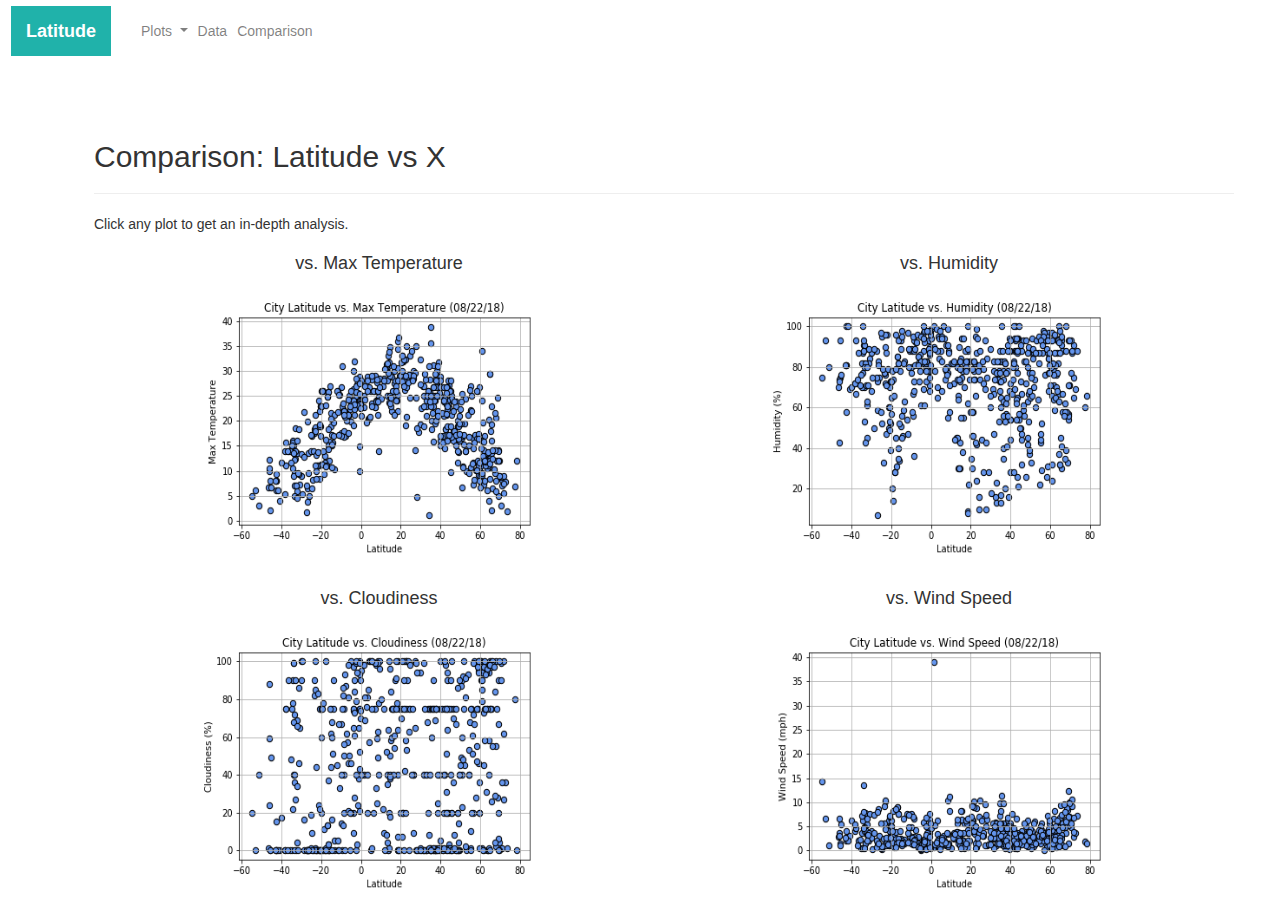
<file: Latitude/comp_index.html>
<!DOCTYPE html>
<html lang="en">

<head>
    <meta charset="UTF-8">
    <!-- BOOTSTRAP: Responsive meta tag -->
    <meta name="viewport" content="width=device-width, initial-scale=1, shrink-to-fit=no">

    <!-------------------------------------->
    <!-- Tab Title -->
    <title>Comparison</title> 
    


    <!-- Bring in our bootstrap stylesheet -->
    <!-- .min.css makes it machine readable, not human readable, for faster processing: -->
    <!-------------------------------------->
    <link rel="stylesheet" href="https://stackpath.bootstrapcdn.com/bootstrap/4.3.1/css/bootstrap.min.css" integrity="sha384-ggOyR0iXCbMQv3Xipma34MD+dH/1fQ784/j6cY/iJTQUOhcWr7x9JvoRxT2MZw1T" crossorigin="anonymous"> 
    <script src="https://code.jquery.com/jquery-3.3.1.slim.min.js" integrity="sha384-q8i/X+965DzO0rT7abK41JStQIAqVgRVzpbzo5smXKp4YfRvH+8abtTE1Pi6jizo" crossorigin="anonymous"></script>
    <script src="https://cdnjs.cloudflare.com/ajax/libs/popper.js/1.14.7/umd/popper.min.js" integrity="sha384-UO2eT0CpHqdSJQ6hJty5KVphtPhzWj9WO1clHTMGa3JDZwrnQq4sF86dIHNDz0W1" crossorigin="anonymous"></script>
    <script src="https://stackpath.bootstrapcdn.com/bootstrap/4.3.1/js/bootstrap.min.js" integrity="sha384-JjSmVgyd0p3pXB1rRibZUAYoIIy6OrQ6VrjIEaFf/nJGzIxFDsf4x0xIM+B07jRM" crossorigin="anonymous"></script>
     
    

    <!-- Personalized stylesheet (Human readable)-->
    <!-------------------------------------->
    <link rel="stylesheet" type="text/css" href="style.css" media="screen">

    <!-- Boostrap Stylesheet -->
    <link rel="stylesheet" href="bootstrap.min.css" media="screen">
   

</head>

<!-------------------------------------->
<!-- BODY SECTION -->
<!-------------------------------------->
<body>
    <!-- Using Bootstrap -->
    <!-------------------------------------->
    <!-- BOOTSTRAP NAVIGATION BAR -->
    <!-------------------------------------->
    <nav class="navbar navbar-expand-lg navbar-light nav-bg-small">
        <!-- <div class="pull-right"> -->
        <a class="navbar-brand latitude-nav" href="https://chin-ky.github.io/Chin-ky-latitude">Latitude</a>
        
        <button class="navbar-toggler" type="button" data-toggle="collapse" data-target="#navbarNavDropdown" aria-controls="navbarNavDropdown" aria-expanded="false" aria-label="Toggle navigation">
            <span class="navbar-toggler-icon"></span>
        </button>
        
        <div class="collapse navbar-collapse" id="navbarNavDropdown">
            <ul class="navbar-nav">
                <!-- drop down for Plots Menu: -->
                <li class="nav-item dropdown">
                    <a class="nav-link dropdown-toggle" href="#" id="navbarDropdownMenuLink" role="button" data-toggle="dropdown" aria-haspopup="true" aria-expanded="false">
                    Plots
                    </a>
                    <div class="dropdown-menu" aria-labelledby="navbarDropdownMenuLink">
                    <a class="dropdown-item" href="visualization/temp_index.html">Max Temperature</a>
                    <a class="dropdown-item" href="visualization/humidity_index.html">Humidity</a>
                    <a class="dropdown-item" href="visualization/cloudy_index.html">Cloudiness</a>
                    <a class="dropdown-item" href="visualization/wind_index.html">Wind Speed</a>
                    </div>
                </li>
                
                <!-- navigation link to Data -->
                <li class="nav-item">
                    <a class="nav-link" href="data_index.html">Data</a>
                </li>
                
                <!-- navigation link to Comparison -->
                <li class="nav-item">
                    <a class="nav-link" href="">Comparison</a>
                </li>
                
            </ul>
        <!-- </div> -->
        </div>
    </nav>



    <!-------------------------------------->
    <!-- CREATE BOOTSTRAP GRID FOR THE COMPARISON PAGE -->
    <!-------------------------------------->
    <div class="box-set">
        <figure class="box box-cmp add-scrollbar">
            <h2>Comparison: Latitude vs X</h2>
            <hr>
            <p>Click any plot to get an in-depth analysis.</p>
            
            <div class="container">
                <div class="row">
                    <div class="col-12 col-md-6 col-lg-6">
                        <h4>vs. Max Temperature</h4>
                        <a href="visualization/temp_index.html"> 
                            <img class="mx-auto d-block" src="assets/images/CityLatitudeVsTemperature.png" alt="MaxTemp" height="275" width="375">
                        </a>
                    </div>
                    <div class="col-12 col-md-6 col-lg-6">
                        <h4>vs. Humidity</h4>
                        <a href="visualization/humidity_index.html"> 
                            <img class="mx-auto d-block" src="assets/images/CityLatitudeVsHumidity.png" alt="MaxTemp" height="275" width="375">
                        </a>
                    </div>

                    <div class="col-12 col-md-6 col-lg-6">
                        </br>
                        <h4>vs. Cloudiness</h4>
                        <a href="visualization/cloudy_index.html"> 
                            <img class="mx-auto d-block" src="assets/images/CityLatitudeVsCloudiness.png" alt="MaxTemp" height="275" width="375">
                        </a>
                    </div>
                    <div class="col-12 col-md-6 col-lg-6">
                        </br>
                        <h4>vs. Wind Speed</h4>
                        <a href="visualization/wind_index.html"> 
                            <img class="mx-auto d-block" src="assets/images/CityLatitudeVsWindSpeed.png" alt="MaxTemp" height="275" width="375">
                        </a>
                </div>
            </div>


        </figure>

    </div>



    
    
</body>

</html>
</file>
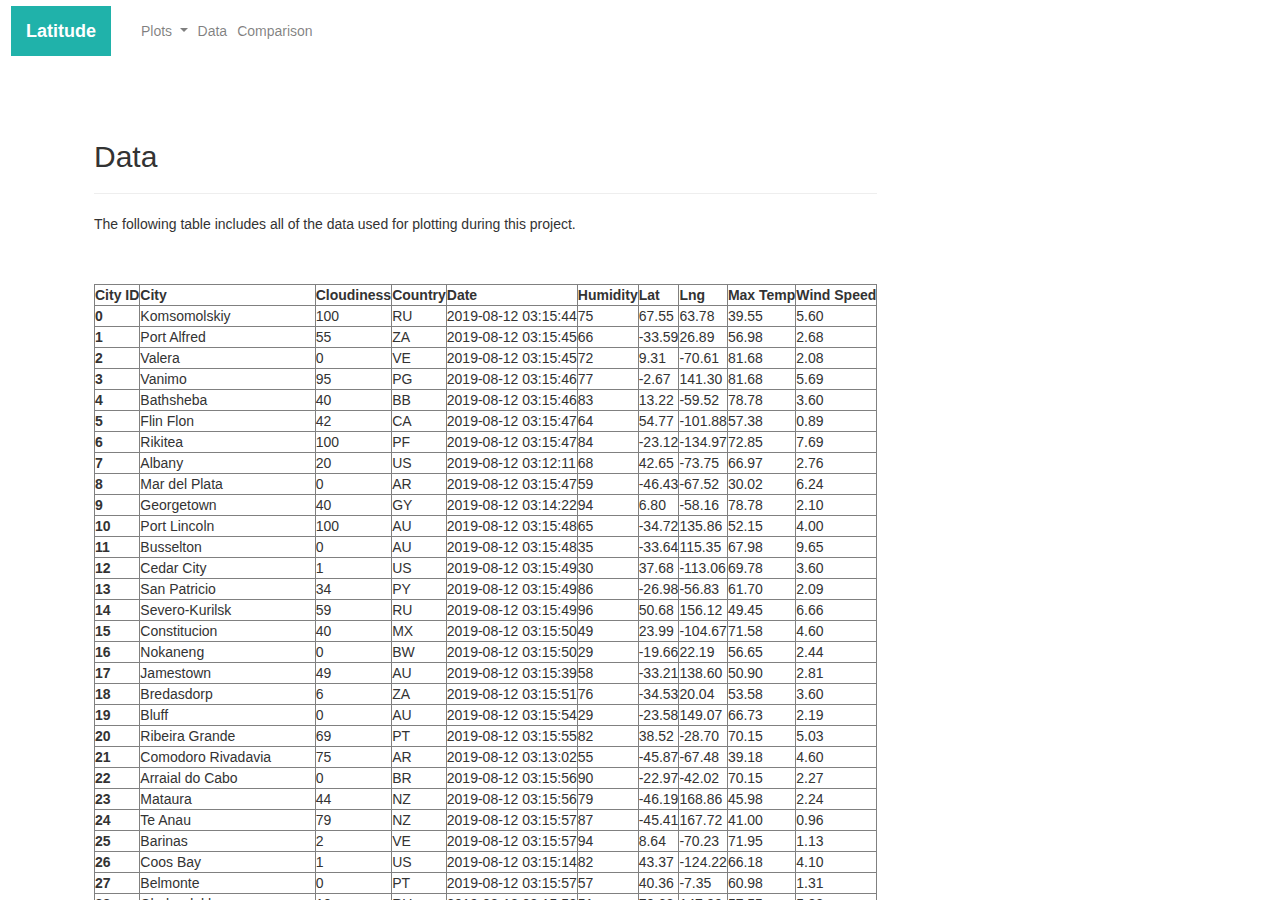
<file: Latitude/data_index.html>
<!DOCTYPE html>
<html lang="en">

<head>
    <meta charset="UTF-8">
    <!-- BOOTSTRAP: Responsive meta tag -->
    <meta name="viewport" content="width=device-width, initial-scale=1, shrink-to-fit=no">

    <!-------------------------------------->
    <!-- Tab Title -->
    <title>Data</title> 
    


    <!-- Bring in our bootstrap stylesheet -->
    <!-- .min.css makes it machine readable, not human readable, for faster processing: -->
    <!-------------------------------------->
    <link rel="stylesheet" href="https://stackpath.bootstrapcdn.com/bootstrap/4.3.1/css/bootstrap.min.css" integrity="sha384-ggOyR0iXCbMQv3Xipma34MD+dH/1fQ784/j6cY/iJTQUOhcWr7x9JvoRxT2MZw1T" crossorigin="anonymous"> 
    <script src="https://code.jquery.com/jquery-3.3.1.slim.min.js" integrity="sha384-q8i/X+965DzO0rT7abK41JStQIAqVgRVzpbzo5smXKp4YfRvH+8abtTE1Pi6jizo" crossorigin="anonymous"></script>
    <script src="https://cdnjs.cloudflare.com/ajax/libs/popper.js/1.14.7/umd/popper.min.js" integrity="sha384-UO2eT0CpHqdSJQ6hJty5KVphtPhzWj9WO1clHTMGa3JDZwrnQq4sF86dIHNDz0W1" crossorigin="anonymous"></script>
    <script src="https://stackpath.bootstrapcdn.com/bootstrap/4.3.1/js/bootstrap.min.js" integrity="sha384-JjSmVgyd0p3pXB1rRibZUAYoIIy6OrQ6VrjIEaFf/nJGzIxFDsf4x0xIM+B07jRM" crossorigin="anonymous"></script>
     
    

    <!-- Personalized stylesheet (Human readable)-->
    <!-------------------------------------->
    <link rel="stylesheet" type="text/css" href="style.css" media="screen">

    <!-- Boostrap Stylesheet -->
    <link rel="stylesheet" href="bootstrap.min.css" media="screen">
   

</head>

<!-------------------------------------->
<!-- BODY SECTION -->
<!-------------------------------------->
<body>
    <!-- Using Bootstrap -->
    <!-------------------------------------->
    <!-- BOOTSTRAP NAVIGATION BAR -->
    <!-------------------------------------->
    <nav class="navbar navbar-expand-lg navbar-light nav-bg-small">
        <!-- <div class="pull-right"> -->
        <a class="navbar-brand latitude-nav" href="https://chin-ky.github.io/Chin-ky-latitude">Latitude</a>
        
        <button class="navbar-toggler" type="button" data-toggle="collapse" data-target="#navbarNavDropdown" aria-controls="navbarNavDropdown" aria-expanded="false" aria-label="Toggle navigation">
            <span class="navbar-toggler-icon"></span>
        </button>
        
        <div class="collapse navbar-collapse" id="navbarNavDropdown">
            <ul class="navbar-nav">
                <!-- drop down for Plots Menu: -->
                <li class="nav-item dropdown">
                    <a class="nav-link dropdown-toggle" href="#" id="navbarDropdownMenuLink" role="button" data-toggle="dropdown" aria-haspopup="true" aria-expanded="false">
                    Plots
                    </a>
                    <div class="dropdown-menu" aria-labelledby="navbarDropdownMenuLink">
                    <a class="dropdown-item" href="visualization/temp_index.html">Max Temperature</a>
                    <a class="dropdown-item" href="visualization/humidity_index.html">Humidity</a>
                    <a class="dropdown-item" href="visualization/cloudy_index.html">Cloudiness</a>
                    <a class="dropdown-item" href="visualization/wind_index.html">Wind Speed</a>
                    </div>
                </li>
                
                <!-- navigation link to Data -->
                <li class="nav-item">
                    <a class="nav-link" href="">Data</a>
                </li>
                
                <!-- navigation link to Comparison -->
                <li class="nav-item">
                    <a class="nav-link" href="comp_index.html">Comparison</a>
                </li>
                
            </ul>
        <!-- </div> -->
        </div>
    </nav>



    <!-------------------------------------->
    <!-- CREATE BOOTSTRAP TABLE FOR THE DATA PAGE -->
    <!-------------------------------------->
    <div class="box-set">
        <figure class="box box-data  add-scrollbar">
            <h2>Data</h2>
            <hr>
            <p>The following table includes all of the data used for plotting during this project.</p>
            <br>

            <table class="table table-striped">

                <table border="1" class="dataframe">  <thead>    <tr style="text-align: left;">      <th>City ID</th>      <th>City</th>      <th>Cloudiness</th>      <th>Country</th>      <th>Date</th>      <th>Humidity</th>      <th>Lat</th>      <th>Lng</th>      <th>Max Temp</th>      <th>Wind Speed</th>    </tr>  </thead>  <tbody>    <tr>      <th>0</th>      <td>Komsomolskiy</td>      <td>100</td>      <td>RU</td>      <td>2019-08-12 03:15:44</td>      <td>75</td>      <td>67.55</td>      <td>63.78</td>      <td>39.55</td>      <td>5.60</td>    </tr>    <tr>      <th>1</th>      <td>Port Alfred</td>      <td>55</td>      <td>ZA</td>      <td>2019-08-12 03:15:45</td>      <td>66</td>      <td>-33.59</td>      <td>26.89</td>      <td>56.98</td>      <td>2.68</td>    </tr>    <tr>      <th>2</th>      <td>Valera</td>      <td>0</td>      <td>VE</td>      <td>2019-08-12 03:15:45</td>      <td>72</td>      <td>9.31</td>      <td>-70.61</td>      <td>81.68</td>      <td>2.08</td>    </tr>    <tr>      <th>3</th>      <td>Vanimo</td>      <td>95</td>      <td>PG</td>      <td>2019-08-12 03:15:46</td>      <td>77</td>      <td>-2.67</td>      <td>141.30</td>      <td>81.68</td>      <td>5.69</td>    </tr>    <tr>      <th>4</th>      <td>Bathsheba</td>      <td>40</td>      <td>BB</td>      <td>2019-08-12 03:15:46</td>      <td>83</td>      <td>13.22</td>      <td>-59.52</td>      <td>78.78</td>      <td>3.60</td>    </tr>    <tr>      <th>5</th>      <td>Flin Flon</td>      <td>42</td>      <td>CA</td>      <td>2019-08-12 03:15:47</td>      <td>64</td>      <td>54.77</td>      <td>-101.88</td>      <td>57.38</td>      <td>0.89</td>    </tr>    <tr>      <th>6</th>      <td>Rikitea</td>      <td>100</td>      <td>PF</td>      <td>2019-08-12 03:15:47</td>      <td>84</td>      <td>-23.12</td>      <td>-134.97</td>      <td>72.85</td>      <td>7.69</td>    </tr>    <tr>      <th>7</th>      <td>Albany</td>      <td>20</td>      <td>US</td>      <td>2019-08-12 03:12:11</td>      <td>68</td>      <td>42.65</td>      <td>-73.75</td>      <td>66.97</td>      <td>2.76</td>    </tr>    <tr>      <th>8</th>      <td>Mar del Plata</td>      <td>0</td>      <td>AR</td>      <td>2019-08-12 03:15:47</td>      <td>59</td>      <td>-46.43</td>      <td>-67.52</td>      <td>30.02</td>      <td>6.24</td>    </tr>    <tr>      <th>9</th>      <td>Georgetown</td>      <td>40</td>      <td>GY</td>      <td>2019-08-12 03:14:22</td>      <td>94</td>      <td>6.80</td>      <td>-58.16</td>      <td>78.78</td>      <td>2.10</td>    </tr>    <tr>      <th>10</th>      <td>Port Lincoln</td>      <td>100</td>      <td>AU</td>      <td>2019-08-12 03:15:48</td>      <td>65</td>      <td>-34.72</td>      <td>135.86</td>      <td>52.15</td>      <td>4.00</td>    </tr>    <tr>      <th>11</th>      <td>Busselton</td>      <td>0</td>      <td>AU</td>      <td>2019-08-12 03:15:48</td>      <td>35</td>      <td>-33.64</td>      <td>115.35</td>      <td>67.98</td>      <td>9.65</td>    </tr>    <tr>      <th>12</th>      <td>Cedar City</td>      <td>1</td>      <td>US</td>      <td>2019-08-12 03:15:49</td>      <td>30</td>      <td>37.68</td>      <td>-113.06</td>      <td>69.78</td>      <td>3.60</td>    </tr>    <tr>      <th>13</th>      <td>San Patricio</td>      <td>34</td>      <td>PY</td>      <td>2019-08-12 03:15:49</td>      <td>86</td>      <td>-26.98</td>      <td>-56.83</td>      <td>61.70</td>      <td>2.09</td>    </tr>    <tr>      <th>14</th>      <td>Severo-Kurilsk</td>      <td>59</td>      <td>RU</td>      <td>2019-08-12 03:15:49</td>      <td>96</td>      <td>50.68</td>      <td>156.12</td>      <td>49.45</td>      <td>6.66</td>    </tr>    <tr>      <th>15</th>      <td>Constitucion</td>      <td>40</td>      <td>MX</td>      <td>2019-08-12 03:15:50</td>      <td>49</td>      <td>23.99</td>      <td>-104.67</td>      <td>71.58</td>      <td>4.60</td>    </tr>    <tr>      <th>16</th>      <td>Nokaneng</td>      <td>0</td>      <td>BW</td>      <td>2019-08-12 03:15:50</td>      <td>29</td>      <td>-19.66</td>      <td>22.19</td>      <td>56.65</td>      <td>2.44</td>    </tr>    <tr>      <th>17</th>      <td>Jamestown</td>      <td>49</td>      <td>AU</td>      <td>2019-08-12 03:15:39</td>      <td>58</td>      <td>-33.21</td>      <td>138.60</td>      <td>50.90</td>      <td>2.81</td>    </tr>    <tr>      <th>18</th>      <td>Bredasdorp</td>      <td>6</td>      <td>ZA</td>      <td>2019-08-12 03:15:51</td>      <td>76</td>      <td>-34.53</td>      <td>20.04</td>      <td>53.58</td>      <td>3.60</td>    </tr>    <tr>      <th>19</th>      <td>Bluff</td>      <td>0</td>      <td>AU</td>      <td>2019-08-12 03:15:54</td>      <td>29</td>      <td>-23.58</td>      <td>149.07</td>      <td>66.73</td>      <td>2.19</td>    </tr>    <tr>      <th>20</th>      <td>Ribeira Grande</td>      <td>69</td>      <td>PT</td>      <td>2019-08-12 03:15:55</td>      <td>82</td>      <td>38.52</td>      <td>-28.70</td>      <td>70.15</td>      <td>5.03</td>    </tr>    <tr>      <th>21</th>      <td>Comodoro Rivadavia</td>      <td>75</td>      <td>AR</td>      <td>2019-08-12 03:13:02</td>      <td>55</td>      <td>-45.87</td>      <td>-67.48</td>      <td>39.18</td>      <td>4.60</td>    </tr>    <tr>      <th>22</th>      <td>Arraial do Cabo</td>      <td>0</td>      <td>BR</td>      <td>2019-08-12 03:15:56</td>      <td>90</td>      <td>-22.97</td>      <td>-42.02</td>      <td>70.15</td>      <td>2.27</td>    </tr>    <tr>      <th>23</th>      <td>Mataura</td>      <td>44</td>      <td>NZ</td>      <td>2019-08-12 03:15:56</td>      <td>79</td>      <td>-46.19</td>      <td>168.86</td>      <td>45.98</td>      <td>2.24</td>    </tr>    <tr>      <th>24</th>      <td>Te Anau</td>      <td>79</td>      <td>NZ</td>      <td>2019-08-12 03:15:57</td>      <td>87</td>      <td>-45.41</td>      <td>167.72</td>      <td>41.00</td>      <td>0.96</td>    </tr>    <tr>      <th>25</th>      <td>Barinas</td>      <td>2</td>      <td>VE</td>      <td>2019-08-12 03:15:57</td>      <td>94</td>      <td>8.64</td>      <td>-70.23</td>      <td>71.95</td>      <td>1.13</td>    </tr>    <tr>      <th>26</th>      <td>Coos Bay</td>      <td>1</td>      <td>US</td>      <td>2019-08-12 03:15:14</td>      <td>82</td>      <td>43.37</td>      <td>-124.22</td>      <td>66.18</td>      <td>4.10</td>    </tr>    <tr>      <th>27</th>      <td>Belmonte</td>      <td>0</td>      <td>PT</td>      <td>2019-08-12 03:15:57</td>      <td>57</td>      <td>40.36</td>      <td>-7.35</td>      <td>60.98</td>      <td>1.31</td>    </tr>    <tr>      <th>28</th>      <td>Chokurdakh</td>      <td>10</td>      <td>RU</td>      <td>2019-08-12 03:15:58</td>      <td>51</td>      <td>70.62</td>      <td>147.90</td>      <td>57.55</td>      <td>5.83</td>    </tr>    <tr>      <th>29</th>      <td>Nikolskoye</td>      <td>75</td>      <td>RU</td>      <td>2019-08-12 03:15:58</td>      <td>93</td>      <td>59.70</td>      <td>30.79</td>      <td>60.98</td>      <td>1.00</td>    </tr>    <tr>      <th>30</th>      <td>Barrow</td>      <td>0</td>      <td>AR</td>      <td>2019-08-12 03:15:59</td>      <td>52</td>      <td>-38.31</td>      <td>-60.23</td>      <td>45.68</td>      <td>3.23</td>    </tr>    <tr>      <th>31</th>      <td>Kirakira</td>      <td>87</td>      <td>SB</td>      <td>2019-08-12 03:15:59</td>      <td>70</td>      <td>-10.46</td>      <td>161.92</td>      <td>84.20</td>      <td>1.88</td>    </tr>    <tr>      <th>32</th>      <td>Nantucket</td>      <td>1</td>      <td>US</td>      <td>2019-08-12 03:15:59</td>      <td>82</td>      <td>41.28</td>      <td>-70.10</td>      <td>69.98</td>      <td>4.60</td>    </tr>    <tr>      <th>33</th>      <td>Lompoc</td>      <td>90</td>      <td>US</td>      <td>2019-08-12 03:12:11</td>      <td>87</td>      <td>34.64</td>      <td>-120.46</td>      <td>66.97</td>      <td>3.60</td>    </tr>    <tr>      <th>34</th>      <td>Navahrudak</td>      <td>37</td>      <td>BY</td>      <td>2019-08-12 03:16:00</td>      <td>76</td>      <td>53.59</td>      <td>25.82</td>      <td>60.62</td>      <td>3.01</td>    </tr>    <tr>      <th>35</th>      <td>Husavik</td>      <td>0</td>      <td>CA</td>      <td>2019-08-12 03:16:00</td>      <td>64</td>      <td>50.56</td>      <td>-96.99</td>      <td>59.99</td>      <td>2.56</td>    </tr>    <tr>      <th>36</th>      <td>Thompson</td>      <td>5</td>      <td>CA</td>      <td>2019-08-12 03:16:01</td>      <td>59</td>      <td>55.74</td>      <td>-97.86</td>      <td>60.78</td>      <td>1.50</td>    </tr>    <tr>      <th>37</th>      <td>Keti Bandar</td>      <td>24</td>      <td>PK</td>      <td>2019-08-12 03:16:01</td>      <td>84</td>      <td>24.14</td>      <td>67.45</td>      <td>80.42</td>      <td>7.06</td>    </tr>    <tr>      <th>38</th>      <td>Luderitz</td>      <td>0</td>      <td>NA</td>      <td>2019-08-12 03:16:02</td>      <td>82</td>      <td>-26.65</td>      <td>15.16</td>      <td>55.38</td>      <td>6.70</td>    </tr>    <tr>      <th>39</th>      <td>Skelleftea</td>      <td>100</td>      <td>SE</td>      <td>2019-08-12 03:14:09</td>      <td>93</td>      <td>64.75</td>      <td>20.95</td>      <td>58.98</td>      <td>2.10</td>    </tr>    <tr>      <th>40</th>      <td>Tateyama</td>      <td>75</td>      <td>JP</td>      <td>2019-08-12 03:16:02</td>      <td>63</td>      <td>36.66</td>      <td>137.31</td>      <td>93.97</td>      <td>6.70</td>    </tr>    <tr>      <th>41</th>      <td>Troitsko-Pechorsk</td>      <td>100</td>      <td>RU</td>      <td>2019-08-12 03:16:02</td>      <td>97</td>      <td>62.71</td>      <td>56.19</td>      <td>41.90</td>      <td>6.17</td>    </tr>    <tr>      <th>42</th>      <td>Saint-Philippe</td>      <td>90</td>      <td>CA</td>      <td>2019-08-12 03:16:03</td>      <td>64</td>      <td>45.36</td>      <td>-73.48</td>      <td>73.38</td>      <td>1.50</td>    </tr>    <tr>      <th>43</th>      <td>Atuona</td>      <td>18</td>      <td>PF</td>      <td>2019-08-12 03:16:03</td>      <td>79</td>      <td>-9.80</td>      <td>-139.03</td>      <td>79.70</td>      <td>10.37</td>    </tr>    <tr>      <th>44</th>      <td>Sambava</td>      <td>21</td>      <td>MG</td>      <td>2019-08-12 03:16:03</td>      <td>74</td>      <td>-14.27</td>      <td>50.17</td>      <td>61.52</td>      <td>1.80</td>    </tr>    <tr>      <th>45</th>      <td>Puerto Leguizamo</td>      <td>49</td>      <td>CO</td>      <td>2019-08-12 03:16:04</td>      <td>97</td>      <td>-0.19</td>      <td>-74.78</td>      <td>69.98</td>      <td>0.80</td>    </tr>    <tr>      <th>46</th>      <td>Mayo</td>      <td>90</td>      <td>CA</td>      <td>2019-08-12 03:16:04</td>      <td>55</td>      <td>63.59</td>      <td>-135.90</td>      <td>62.58</td>      <td>2.10</td>    </tr>    <tr>      <th>47</th>      <td>Port Macquarie</td>      <td>90</td>      <td>AU</td>      <td>2019-08-12 03:16:04</td>      <td>45</td>      <td>-31.43</td>      <td>152.91</td>      <td>67.98</td>      <td>6.70</td>    </tr>    <tr>      <th>48</th>      <td>Kodiak</td>      <td>90</td>      <td>US</td>      <td>2019-08-12 03:16:05</td>      <td>83</td>      <td>39.95</td>      <td>-94.76</td>      <td>78.98</td>      <td>3.60</td>    </tr>    <tr>      <th>49</th>      <td>Cape Town</td>      <td>75</td>      <td>ZA</td>      <td>2019-08-12 03:12:05</td>      <td>93</td>      <td>-33.93</td>      <td>18.42</td>      <td>53.98</td>      <td>1.50</td>    </tr>    <tr>      <th>50</th>      <td>Saskylakh</td>      <td>0</td>      <td>RU</td>      <td>2019-08-12 03:16:05</td>      <td>39</td>      <td>71.97</td>      <td>114.09</td>      <td>73.40</td>      <td>4.70</td>    </tr>    <tr>      <th>51</th>      <td>Ixtapa</td>      <td>90</td>      <td>MX</td>      <td>2019-08-12 03:16:05</td>      <td>94</td>      <td>20.71</td>      <td>-105.21</td>      <td>78.98</td>      <td>3.10</td>    </tr>    <tr>      <th>52</th>      <td>Bonavista</td>      <td>100</td>      <td>CA</td>      <td>2019-08-12 03:15:54</td>      <td>83</td>      <td>48.65</td>      <td>-53.11</td>      <td>61.99</td>      <td>3.58</td>    </tr>    <tr>      <th>53</th>      <td>Ushuaia</td>      <td>20</td>      <td>AR</td>      <td>2019-08-12 03:13:09</td>      <td>94</td>      <td>-54.81</td>      <td>-68.31</td>      <td>31.98</td>      <td>7.20</td>    </tr>    <tr>      <th>54</th>      <td>Castro</td>      <td>90</td>      <td>CL</td>      <td>2019-08-12 03:16:06</td>      <td>100</td>      <td>-42.48</td>      <td>-73.76</td>      <td>42.78</td>      <td>0.58</td>    </tr>    <tr>      <th>55</th>      <td>Port Elizabeth</td>      <td>1</td>      <td>US</td>      <td>2019-08-12 03:16:07</td>      <td>60</td>      <td>39.31</td>      <td>-74.98</td>      <td>73.97</td>      <td>1.50</td>    </tr>    <tr>      <th>56</th>      <td>Punta Arenas</td>      <td>0</td>      <td>CL</td>      <td>2019-08-12 03:16:07</td>      <td>73</td>      <td>-53.16</td>      <td>-70.91</td>      <td>26.58</td>      <td>3.10</td>    </tr>    <tr>      <th>57</th>      <td>New Norfolk</td>      <td>75</td>      <td>AU</td>      <td>2019-08-12 03:16:08</td>      <td>58</td>      <td>-42.78</td>      <td>147.06</td>      <td>53.98</td>      <td>6.70</td>    </tr>    <tr>      <th>58</th>      <td>Hermanus</td>      <td>37</td>      <td>ZA</td>      <td>2019-08-12 03:16:08</td>      <td>97</td>      <td>-34.42</td>      <td>19.24</td>      <td>50.99</td>      <td>1.79</td>    </tr>    <tr>      <th>59</th>      <td>Esperance</td>      <td>0</td>      <td>AU</td>      <td>2019-08-12 03:16:08</td>      <td>76</td>      <td>-33.86</td>      <td>121.89</td>      <td>57.18</td>      <td>5.10</td>    </tr>    <tr>      <th>60</th>      <td>Tsogni</td>      <td>3</td>      <td>GA</td>      <td>2019-08-12 03:16:09</td>      <td>81</td>      <td>-2.79</td>      <td>10.10</td>      <td>71.42</td>      <td>3.02</td>    </tr>    <tr>      <th>61</th>      <td>Cassia</td>      <td>75</td>      <td>US</td>      <td>2019-08-12 03:16:09</td>      <td>83</td>      <td>28.89</td>      <td>-81.47</td>      <td>80.98</td>      <td>1.73</td>    </tr>    <tr>      <th>62</th>      <td>Carutapera</td>      <td>0</td>      <td>BR</td>      <td>2019-08-12 03:16:09</td>      <td>86</td>      <td>-1.20</td>      <td>-46.02</td>      <td>77.35</td>      <td>2.54</td>    </tr>    <tr>      <th>63</th>      <td>Bethel</td>      <td>75</td>      <td>US</td>      <td>2019-08-12 03:16:10</td>      <td>82</td>      <td>60.79</td>      <td>-161.76</td>      <td>62.58</td>      <td>5.70</td>    </tr>    <tr>      <th>64</th>      <td>Balurghat</td>      <td>58</td>      <td>IN</td>      <td>2019-08-12 03:16:11</td>      <td>53</td>      <td>25.22</td>      <td>88.78</td>      <td>94.82</td>      <td>1.77</td>    </tr>    <tr>      <th>65</th>      <td>Talnakh</td>      <td>90</td>      <td>RU</td>      <td>2019-08-12 03:16:11</td>      <td>100</td>      <td>69.49</td>      <td>88.39</td>      <td>53.58</td>      <td>4.00</td>    </tr>    <tr>      <th>66</th>      <td>Cruz Alta</td>      <td>0</td>      <td>AR</td>      <td>2019-08-12 03:16:11</td>      <td>81</td>      <td>-33.01</td>      <td>-61.81</td>      <td>41.99</td>      <td>0.89</td>    </tr>    <tr>      <th>67</th>      <td>Longyearbyen</td>      <td>40</td>      <td>NO</td>      <td>2019-08-12 03:16:11</td>      <td>70</td>      <td>78.22</td>      <td>15.63</td>      <td>40.98</td>      <td>3.10</td>    </tr>    <tr>      <th>68</th>      <td>Chuy</td>      <td>39</td>      <td>UY</td>      <td>2019-08-12 03:16:12</td>      <td>93</td>      <td>-33.69</td>      <td>-53.46</td>      <td>49.82</td>      <td>3.21</td>    </tr>    <tr>      <th>69</th>      <td>Qaanaaq</td>      <td>85</td>      <td>GL</td>      <td>2019-08-12 03:16:12</td>      <td>75</td>      <td>77.48</td>      <td>-69.36</td>      <td>40.10</td>      <td>0.50</td>    </tr>    <tr>      <th>70</th>      <td>Kiama</td>      <td>40</td>      <td>AU</td>      <td>2019-08-12 03:16:13</td>      <td>29</td>      <td>-34.67</td>      <td>150.86</td>      <td>63.98</td>      <td>5.70</td>    </tr>    <tr>      <th>71</th>      <td>Sola</td>      <td>52</td>      <td>TZ</td>      <td>2019-08-12 03:16:13</td>      <td>66</td>      <td>-3.17</td>      <td>33.80</td>      <td>60.25</td>      <td>1.89</td>    </tr>    <tr>      <th>72</th>      <td>Aland</td>      <td>98</td>      <td>IN</td>      <td>2019-08-12 03:16:13</td>      <td>79</td>      <td>17.57</td>      <td>76.57</td>      <td>76.63</td>      <td>5.52</td>    </tr>    <tr>      <th>73</th>      <td>Hobart</td>      <td>75</td>      <td>AU</td>      <td>2019-08-12 03:16:14</td>      <td>58</td>      <td>-42.88</td>      <td>147.33</td>      <td>53.98</td>      <td>6.70</td>    </tr>    <tr>      <th>74</th>      <td>Jackson</td>      <td>1</td>      <td>US</td>      <td>2019-08-12 03:14:14</td>      <td>41</td>      <td>43.48</td>      <td>-110.76</td>      <td>63.98</td>      <td>5.10</td>    </tr>    <tr>      <th>75</th>      <td>Puerto Ayora</td>      <td>0</td>      <td>EC</td>      <td>2019-08-12 03:16:14</td>      <td>97</td>      <td>-0.74</td>      <td>-90.35</td>      <td>64.97</td>      <td>1.34</td>    </tr>    <tr>      <th>76</th>      <td>Douglas</td>      <td>20</td>      <td>US</td>      <td>2019-08-12 03:16:15</td>      <td>36</td>      <td>58.28</td>      <td>-134.39</td>      <td>75.18</td>      <td>3.60</td>    </tr>    <tr>      <th>77</th>      <td>Banda Aceh</td>      <td>100</td>      <td>ID</td>      <td>2019-08-12 03:16:15</td>      <td>70</td>      <td>5.56</td>      <td>95.32</td>      <td>84.55</td>      <td>9.91</td>    </tr>    <tr>      <th>78</th>      <td>Guerrero Negro</td>      <td>0</td>      <td>MX</td>      <td>2019-08-12 03:16:15</td>      <td>89</td>      <td>27.97</td>      <td>-114.04</td>      <td>65.30</td>      <td>8.51</td>    </tr>    <tr>      <th>79</th>      <td>Singleton</td>      <td>75</td>      <td>AU</td>      <td>2019-08-12 03:16:16</td>      <td>51</td>      <td>-32.57</td>      <td>151.17</td>      <td>63.98</td>      <td>7.20</td>    </tr>    <tr>      <th>80</th>      <td>Vila Velha</td>      <td>20</td>      <td>BR</td>      <td>2019-08-12 03:16:16</td>      <td>78</td>      <td>-3.71</td>      <td>-38.60</td>      <td>78.78</td>      <td>4.60</td>    </tr>    <tr>      <th>81</th>      <td>San Jose</td>      <td>20</td>      <td>HN</td>      <td>2019-08-12 03:15:43</td>      <td>74</td>      <td>14.25</td>      <td>-87.96</td>      <td>78.78</td>      <td>2.10</td>    </tr>    <tr>      <th>82</th>      <td>Sitka</td>      <td>61</td>      <td>US</td>      <td>2019-08-12 03:16:17</td>      <td>42</td>      <td>37.17</td>      <td>-99.65</td>      <td>88.99</td>      <td>8.05</td>    </tr>    <tr>      <th>83</th>      <td>Cayenne</td>      <td>0</td>      <td>GF</td>      <td>2019-08-12 03:16:17</td>      <td>94</td>      <td>4.94</td>      <td>-52.33</td>      <td>75.18</td>      <td>1.20</td>    </tr>    <tr>      <th>84</th>      <td>Sao Joao da Barra</td>      <td>56</td>      <td>BR</td>      <td>2019-08-12 03:16:18</td>      <td>96</td>      <td>-21.64</td>      <td>-41.05</td>      <td>68.72</td>      <td>1.56</td>    </tr>    <tr>      <th>85</th>      <td>Adamas</td>      <td>0</td>      <td>GR</td>      <td>2019-08-12 03:16:18</td>      <td>73</td>      <td>36.73</td>      <td>24.43</td>      <td>76.98</td>      <td>4.10</td>    </tr>    <tr>      <th>86</th>      <td>Port Augusta</td>      <td>51</td>      <td>AU</td>      <td>2019-08-12 03:16:18</td>      <td>66</td>      <td>-32.49</td>      <td>137.76</td>      <td>53.58</td>      <td>4.10</td>    </tr>    <tr>      <th>87</th>      <td>Dickinson</td>      <td>1</td>      <td>US</td>      <td>2019-08-12 03:16:09</td>      <td>93</td>      <td>46.88</td>      <td>-102.79</td>      <td>65.98</td>      <td>5.70</td>    </tr>    <tr>      <th>88</th>      <td>Ponta do Sol</td>      <td>0</td>      <td>BR</td>      <td>2019-08-12 03:16:19</td>      <td>61</td>      <td>-20.63</td>      <td>-46.00</td>      <td>65.12</td>      <td>2.25</td>    </tr>    <tr>      <th>89</th>      <td>Freeport</td>      <td>99</td>      <td>BS</td>      <td>2019-08-12 03:13:15</td>      <td>78</td>      <td>26.54</td>      <td>-78.70</td>      <td>84.20</td>      <td>6.54</td>    </tr>    <tr>      <th>90</th>      <td>Pacific Grove</td>      <td>1</td>      <td>US</td>      <td>2019-08-12 03:13:27</td>      <td>59</td>      <td>36.62</td>      <td>-121.92</td>      <td>75.97</td>      <td>2.60</td>    </tr>    <tr>      <th>91</th>      <td>Phan Thiet</td>      <td>90</td>      <td>VN</td>      <td>2019-08-12 03:14:47</td>      <td>67</td>      <td>10.93</td>      <td>108.10</td>      <td>85.82</td>      <td>4.00</td>    </tr>    <tr>      <th>92</th>      <td>Vaini</td>      <td>75</td>      <td>IN</td>      <td>2019-08-12 03:16:20</td>      <td>94</td>      <td>15.34</td>      <td>74.49</td>      <td>71.58</td>      <td>4.10</td>    </tr>    <tr>      <th>93</th>      <td>Los Llanos de Aridane</td>      <td>0</td>      <td>ES</td>      <td>2019-08-12 03:16:21</td>      <td>64</td>      <td>28.66</td>      <td>-17.92</td>      <td>73.38</td>      <td>5.70</td>    </tr>    <tr>      <th>94</th>      <td>Iqaluit</td>      <td>20</td>      <td>CA</td>      <td>2019-08-12 03:16:21</td>      <td>86</td>      <td>63.75</td>      <td>-68.52</td>      <td>40.98</td>      <td>3.56</td>    </tr>    <tr>      <th>95</th>      <td>Puqi</td>      <td>0</td>      <td>CN</td>      <td>2019-08-12 03:16:21</td>      <td>61</td>      <td>29.72</td>      <td>113.88</td>      <td>89.23</td>      <td>2.00</td>    </tr>    <tr>      <th>96</th>      <td>Victoria</td>      <td>75</td>      <td>BN</td>      <td>2019-08-12 03:16:22</td>      <td>79</td>      <td>5.28</td>      <td>115.24</td>      <td>89.58</td>      <td>1.00</td>    </tr>    <tr>      <th>97</th>      <td>Ous</td>      <td>100</td>      <td>RU</td>      <td>2019-08-12 03:16:22</td>      <td>96</td>      <td>60.91</td>      <td>61.52</td>      <td>61.88</td>      <td>1.57</td>    </tr>    <tr>      <th>98</th>      <td>Zhucheng</td>      <td>0</td>      <td>CN</td>      <td>2019-08-12 03:16:23</td>      <td>70</td>      <td>30.85</td>      <td>114.80</td>      <td>84.18</td>      <td>2.00</td>    </tr>    <tr>      <th>99</th>      <td>Tuktoyaktuk</td>      <td>90</td>      <td>CA</td>      <td>2019-08-12 03:16:23</td>      <td>93</td>      <td>69.44</td>      <td>-133.03</td>      <td>44.58</td>      <td>12.90</td>    </tr>    <tr>      <th>100</th>      <td>Norman Wells</td>      <td>75</td>      <td>CA</td>      <td>2019-08-12 03:16:24</td>      <td>66</td>      <td>65.28</td>      <td>-126.83</td>      <td>55.38</td>      <td>1.00</td>    </tr>    <tr>      <th>101</th>      <td>Geraldton</td>      <td>5</td>      <td>CA</td>      <td>2019-08-12 03:16:24</td>      <td>55</td>      <td>49.72</td>      <td>-86.95</td>      <td>60.78</td>      <td>3.10</td>    </tr>    <tr>      <th>102</th>      <td>Jiangyou</td>      <td>0</td>      <td>CN</td>      <td>2019-08-12 03:16:24</td>      <td>42</td>      <td>31.78</td>      <td>104.73</td>      <td>84.73</td>      <td>1.61</td>    </tr>    <tr>      <th>103</th>      <td>Sao Filipe</td>      <td>0</td>      <td>CV</td>      <td>2019-08-12 03:16:25</td>      <td>86</td>      <td>14.90</td>      <td>-24.50</td>      <td>75.38</td>      <td>7.93</td>    </tr>    <tr>      <th>104</th>      <td>Upernavik</td>      <td>81</td>      <td>GL</td>      <td>2019-08-12 03:16:25</td>      <td>66</td>      <td>72.79</td>      <td>-56.15</td>      <td>44.05</td>      <td>4.06</td>    </tr>    <tr>      <th>105</th>      <td>Luau</td>      <td>9</td>      <td>CD</td>      <td>2019-08-12 03:16:26</td>      <td>37</td>      <td>-10.70</td>      <td>22.23</td>      <td>60.98</td>      <td>1.84</td>    </tr>    <tr>      <th>106</th>      <td>Kodarma</td>      <td>100</td>      <td>IN</td>      <td>2019-08-12 03:16:26</td>      <td>72</td>      <td>24.47</td>      <td>85.59</td>      <td>84.92</td>      <td>3.90</td>    </tr>    <tr>      <th>107</th>      <td>Kapaa</td>      <td>75</td>      <td>US</td>      <td>2019-08-12 03:16:26</td>      <td>58</td>      <td>22.08</td>      <td>-159.32</td>      <td>87.78</td>      <td>3.60</td>    </tr>    <tr>      <th>108</th>      <td>Faanui</td>      <td>0</td>      <td>PF</td>      <td>2019-08-12 03:16:27</td>      <td>81</td>      <td>-16.48</td>      <td>-151.75</td>      <td>79.33</td>      <td>5.63</td>    </tr>    <tr>      <th>109</th>      <td>Cidreira</td>      <td>95</td>      <td>BR</td>      <td>2019-08-12 03:16:27</td>      <td>93</td>      <td>-30.17</td>      <td>-50.22</td>      <td>58.82</td>      <td>1.71</td>    </tr>    <tr>      <th>110</th>      <td>Brae</td>      <td>100</td>      <td>GB</td>      <td>2019-08-12 03:16:27</td>      <td>81</td>      <td>60.40</td>      <td>-1.35</td>      <td>51.78</td>      <td>3.60</td>    </tr>    <tr>      <th>111</th>      <td>Ahipara</td>      <td>89</td>      <td>NZ</td>      <td>2019-08-12 03:16:27</td>      <td>99</td>      <td>-35.17</td>      <td>173.16</td>      <td>59.99</td>      <td>13.58</td>    </tr>    <tr>      <th>112</th>      <td>Arona</td>      <td>40</td>      <td>IT</td>      <td>2019-08-12 03:16:28</td>      <td>88</td>      <td>45.76</td>      <td>8.56</td>      <td>76.98</td>      <td>2.10</td>    </tr>    <tr>      <th>113</th>      <td>Sergiyev Posad</td>      <td>0</td>      <td>RU</td>      <td>2019-08-12 03:16:28</td>      <td>100</td>      <td>56.31</td>      <td>38.14</td>      <td>44.58</td>      <td>0.64</td>    </tr>    <tr>      <th>114</th>      <td>Bilma</td>      <td>0</td>      <td>NE</td>      <td>2019-08-12 03:16:29</td>      <td>15</td>      <td>18.69</td>      <td>12.92</td>      <td>90.32</td>      <td>5.59</td>    </tr>    <tr>      <th>115</th>      <td>Mankono</td>      <td>7</td>      <td>CI</td>      <td>2019-08-12 03:16:29</td>      <td>98</td>      <td>8.06</td>      <td>-6.19</td>      <td>68.53</td>      <td>2.08</td>    </tr>    <tr>      <th>116</th>      <td>Harper</td>      <td>1</td>      <td>US</td>      <td>2019-08-12 03:16:30</td>      <td>51</td>      <td>30.30</td>      <td>-99.24</td>      <td>87.98</td>      <td>4.42</td>    </tr>    <tr>      <th>117</th>      <td>Pangnirtung</td>      <td>36</td>      <td>CA</td>      <td>2019-08-12 03:16:30</td>      <td>78</td>      <td>66.15</td>      <td>-65.72</td>      <td>41.90</td>      <td>0.99</td>    </tr>    <tr>      <th>118</th>      <td>Alyangula</td>      <td>100</td>      <td>AU</td>      <td>2019-08-12 03:16:31</td>      <td>36</td>      <td>-13.85</td>      <td>136.42</td>      <td>76.98</td>      <td>4.10</td>    </tr>    <tr>      <th>119</th>      <td>Baculin</td>      <td>8</td>      <td>PH</td>      <td>2019-08-12 03:16:31</td>      <td>59</td>      <td>7.45</td>      <td>126.58</td>      <td>86.35</td>      <td>2.63</td>    </tr>    <tr>      <th>120</th>      <td>Taltal</td>      <td>0</td>      <td>CL</td>      <td>2019-08-12 03:16:31</td>      <td>60</td>      <td>-25.41</td>      <td>-70.49</td>      <td>53.23</td>      <td>1.49</td>    </tr>    <tr>      <th>121</th>      <td>Narsaq</td>      <td>0</td>      <td>GL</td>      <td>2019-08-12 03:16:32</td>      <td>32</td>      <td>60.91</td>      <td>-46.05</td>      <td>55.38</td>      <td>7.20</td>    </tr>    <tr>      <th>122</th>      <td>Lodja</td>      <td>96</td>      <td>CD</td>      <td>2019-08-12 03:16:33</td>      <td>90</td>      <td>-3.52</td>      <td>23.60</td>      <td>70.70</td>      <td>0.80</td>    </tr>    <tr>      <th>123</th>      <td>Marawi</td>      <td>95</td>      <td>PH</td>      <td>2019-08-12 03:16:33</td>      <td>69</td>      <td>8.00</td>      <td>124.29</td>      <td>86.99</td>      <td>2.68</td>    </tr>    <tr>      <th>124</th>      <td>Half Moon Bay</td>      <td>1</td>      <td>US</td>      <td>2019-08-12 03:16:33</td>      <td>36</td>      <td>37.46</td>      <td>-122.43</td>      <td>75.18</td>      <td>4.10</td>    </tr>    <tr>      <th>125</th>      <td>Provideniya</td>      <td>90</td>      <td>RU</td>      <td>2019-08-12 03:16:34</td>      <td>87</td>      <td>64.42</td>      <td>-173.23</td>      <td>55.38</td>      <td>6.00</td>    </tr>    <tr>      <th>126</th>      <td>Cabo San Lucas</td>      <td>40</td>      <td>MX</td>      <td>2019-08-12 03:12:09</td>      <td>65</td>      <td>22.89</td>      <td>-109.91</td>      <td>82.97</td>      <td>0.98</td>    </tr>    <tr>      <th>127</th>      <td>Cherskiy</td>      <td>36</td>      <td>RU</td>      <td>2019-08-12 03:16:34</td>      <td>54</td>      <td>68.75</td>      <td>161.30</td>      <td>60.08</td>      <td>6.45</td>    </tr>    <tr>      <th>128</th>      <td>Aklavik</td>      <td>90</td>      <td>CA</td>      <td>2019-08-12 03:16:35</td>      <td>71</td>      <td>68.22</td>      <td>-135.01</td>      <td>51.78</td>      <td>3.60</td>    </tr>    <tr>      <th>129</th>      <td>Port Blair</td>      <td>90</td>      <td>IN</td>      <td>2019-08-12 03:16:35</td>      <td>94</td>      <td>11.67</td>      <td>92.75</td>      <td>78.78</td>      <td>3.10</td>    </tr>    <tr>      <th>130</th>      <td>Eureka</td>      <td>1</td>      <td>US</td>      <td>2019-08-12 03:16:35</td>      <td>77</td>      <td>40.80</td>      <td>-124.16</td>      <td>65.98</td>      <td>4.60</td>    </tr>    <tr>      <th>131</th>      <td>Pakenham</td>      <td>75</td>      <td>AU</td>      <td>2019-08-12 03:16:36</td>      <td>71</td>      <td>-38.08</td>      <td>145.48</td>      <td>53.98</td>      <td>4.60</td>    </tr>    <tr>      <th>132</th>      <td>Isangel</td>      <td>75</td>      <td>VU</td>      <td>2019-08-12 03:16:36</td>      <td>78</td>      <td>-19.55</td>      <td>169.27</td>      <td>82.38</td>      <td>5.10</td>    </tr>    <tr>      <th>133</th>      <td>Valdemarpils</td>      <td>0</td>      <td>LV</td>      <td>2019-08-12 03:15:35</td>      <td>93</td>      <td>57.37</td>      <td>22.59</td>      <td>57.18</td>      <td>3.10</td>    </tr>    <tr>      <th>134</th>      <td>Puerto Cabezas</td>      <td>100</td>      <td>NI</td>      <td>2019-08-12 03:16:37</td>      <td>88</td>      <td>14.04</td>      <td>-83.39</td>      <td>77.00</td>      <td>1.63</td>    </tr>    <tr>      <th>135</th>      <td>Avarua</td>      <td>96</td>      <td>CK</td>      <td>2019-08-12 03:16:37</td>      <td>73</td>      <td>-21.21</td>      <td>-159.78</td>      <td>76.98</td>      <td>4.10</td>    </tr>    <tr>      <th>136</th>      <td>Siddapur</td>      <td>79</td>      <td>IN</td>      <td>2019-08-12 03:16:37</td>      <td>83</td>      <td>13.66</td>      <td>74.91</td>      <td>80.23</td>      <td>6.72</td>    </tr>    <tr>      <th>137</th>      <td>Peleduy</td>      <td>100</td>      <td>RU</td>      <td>2019-08-12 03:16:38</td>      <td>50</td>      <td>59.63</td>      <td>112.75</td>      <td>68.35</td>      <td>4.31</td>    </tr>    <tr>      <th>138</th>      <td>Manjacaze</td>      <td>0</td>      <td>MZ</td>      <td>2019-08-12 03:16:38</td>      <td>52</td>      <td>-24.71</td>      <td>33.88</td>      <td>67.10</td>      <td>3.86</td>    </tr>    <tr>      <th>139</th>      <td>Nanortalik</td>      <td>45</td>      <td>GL</td>      <td>2019-08-12 03:16:39</td>      <td>73</td>      <td>60.14</td>      <td>-45.24</td>      <td>44.95</td>      <td>4.74</td>    </tr>    <tr>      <th>140</th>      <td>Honiara</td>      <td>20</td>      <td>SB</td>      <td>2019-08-12 03:16:39</td>      <td>66</td>      <td>-9.43</td>      <td>159.96</td>      <td>89.58</td>      <td>3.60</td>    </tr>    <tr>      <th>141</th>      <td>Palmer</td>      <td>75</td>      <td>AU</td>      <td>2019-08-12 03:16:39</td>      <td>71</td>      <td>-34.85</td>      <td>139.16</td>      <td>56.98</td>      <td>4.10</td>    </tr>    <tr>      <th>142</th>      <td>Butaritari</td>      <td>100</td>      <td>KI</td>      <td>2019-08-12 03:16:39</td>      <td>75</td>      <td>3.07</td>      <td>172.79</td>      <td>82.22</td>      <td>4.07</td>    </tr>    <tr>      <th>143</th>      <td>Isla Vista</td>      <td>90</td>      <td>US</td>      <td>2019-08-12 03:16:40</td>      <td>87</td>      <td>34.41</td>      <td>-119.86</td>      <td>71.98</td>      <td>3.60</td>    </tr>    <tr>      <th>144</th>      <td>Kununurra</td>      <td>28</td>      <td>AU</td>      <td>2019-08-12 03:16:40</td>      <td>13</td>      <td>-15.77</td>      <td>128.74</td>      <td>82.38</td>      <td>5.70</td>    </tr>    <tr>      <th>145</th>      <td>Kruisfontein</td>      <td>0</td>      <td>ZA</td>      <td>2019-08-12 03:16:41</td>      <td>68</td>      <td>-34.00</td>      <td>24.73</td>      <td>48.02</td>      <td>5.52</td>    </tr>    <tr>      <th>146</th>      <td>Inuvik</td>      <td>90</td>      <td>CA</td>      <td>2019-08-12 03:16:01</td>      <td>71</td>      <td>68.36</td>      <td>-133.71</td>      <td>51.78</td>      <td>3.60</td>    </tr>    <tr>      <th>147</th>      <td>Hit</td>      <td>0</td>      <td>IQ</td>      <td>2019-08-12 03:16:41</td>      <td>32</td>      <td>33.64</td>      <td>42.83</td>      <td>84.92</td>      <td>8.55</td>    </tr>    <tr>      <th>148</th>      <td>The Valley</td>      <td>20</td>      <td>AI</td>      <td>2019-08-12 03:16:42</td>      <td>78</td>      <td>18.22</td>      <td>-63.06</td>      <td>82.38</td>      <td>3.60</td>    </tr>    <tr>      <th>149</th>      <td>Camapua</td>      <td>0</td>      <td>BR</td>      <td>2019-08-12 03:16:42</td>      <td>36</td>      <td>-19.53</td>      <td>-54.04</td>      <td>72.68</td>      <td>2.37</td>    </tr>    <tr>      <th>150</th>      <td>Mahenge</td>      <td>22</td>      <td>TZ</td>      <td>2019-08-12 03:16:42</td>      <td>72</td>      <td>-8.68</td>      <td>36.72</td>      <td>61.52</td>      <td>1.10</td>    </tr>    <tr>      <th>151</th>      <td>Turbana</td>      <td>40</td>      <td>CO</td>      <td>2019-08-12 03:16:43</td>      <td>83</td>      <td>10.27</td>      <td>-75.44</td>      <td>84.18</td>      <td>3.10</td>    </tr>    <tr>      <th>152</th>      <td>Kawalu</td>      <td>98</td>      <td>ID</td>      <td>2019-08-12 03:16:43</td>      <td>70</td>      <td>-7.38</td>      <td>108.21</td>      <td>73.03</td>      <td>2.75</td>    </tr>    <tr>      <th>153</th>      <td>Cheyenne</td>      <td>1</td>      <td>US</td>      <td>2019-08-12 03:15:48</td>      <td>59</td>      <td>41.14</td>      <td>-104.82</td>      <td>69.98</td>      <td>2.60</td>    </tr>    <tr>      <th>154</th>      <td>Kaitangata</td>      <td>80</td>      <td>NZ</td>      <td>2019-08-12 03:16:43</td>      <td>57</td>      <td>-46.28</td>      <td>169.85</td>      <td>49.98</td>      <td>3.58</td>    </tr>    <tr>      <th>155</th>      <td>Shingu</td>      <td>75</td>      <td>JP</td>      <td>2019-08-12 03:16:44</td>      <td>56</td>      <td>33.72</td>      <td>135.99</td>      <td>93.18</td>      <td>2.10</td>    </tr>    <tr>      <th>156</th>      <td>Hithadhoo</td>      <td>100</td>      <td>MV</td>      <td>2019-08-12 03:16:44</td>      <td>77</td>      <td>-0.60</td>      <td>73.08</td>      <td>83.65</td>      <td>7.11</td>    </tr>    <tr>      <th>157</th>      <td>Khandyga</td>      <td>92</td>      <td>RU</td>      <td>2019-08-12 03:16:45</td>      <td>36</td>      <td>62.65</td>      <td>135.58</td>      <td>71.60</td>      <td>1.45</td>    </tr>    <tr>      <th>158</th>      <td>Kem</td>      <td>56</td>      <td>UG</td>      <td>2019-08-12 03:16:46</td>      <td>92</td>      <td>2.68</td>      <td>33.77</td>      <td>63.85</td>      <td>1.17</td>    </tr>    <tr>      <th>159</th>      <td>Riyadh</td>      <td>0</td>      <td>SA</td>      <td>2019-08-12 03:12:42</td>      <td>18</td>      <td>24.63</td>      <td>46.72</td>      <td>82.38</td>      <td>3.10</td>    </tr>    <tr>      <th>160</th>      <td>Puri</td>      <td>4</td>      <td>ID</td>      <td>2019-08-12 03:16:46</td>      <td>47</td>      <td>-7.54</td>      <td>112.45</td>      <td>86.18</td>      <td>3.40</td>    </tr>    <tr>      <th>161</th>      <td>Makamba</td>      <td>0</td>      <td>BI</td>      <td>2019-08-12 03:16:47</td>      <td>54</td>      <td>-4.13</td>      <td>29.80</td>      <td>67.63</td>      <td>1.44</td>    </tr>    <tr>      <th>162</th>      <td>San Quintin</td>      <td>100</td>      <td>PH</td>      <td>2019-08-12 03:16:47</td>      <td>86</td>      <td>17.54</td>      <td>120.52</td>      <td>80.95</td>      <td>6.76</td>    </tr>    <tr>      <th>163</th>      <td>Mattawa</td>      <td>20</td>      <td>CA</td>      <td>2019-08-12 03:16:47</td>      <td>72</td>      <td>46.32</td>      <td>-78.70</td>      <td>67.98</td>      <td>4.10</td>    </tr>    <tr>      <th>164</th>      <td>Hilo</td>      <td>75</td>      <td>US</td>      <td>2019-08-12 03:15:43</td>      <td>65</td>      <td>19.71</td>      <td>-155.08</td>      <td>82.38</td>      <td>4.60</td>    </tr>    <tr>      <th>165</th>      <td>Airai</td>      <td>71</td>      <td>TL</td>      <td>2019-08-12 03:16:48</td>      <td>39</td>      <td>-8.93</td>      <td>125.41</td>      <td>87.08</td>      <td>0.64</td>    </tr>    <tr>      <th>166</th>      <td>Hofn</td>      <td>100</td>      <td>IS</td>      <td>2019-08-12 03:16:49</td>      <td>78</td>      <td>64.25</td>      <td>-15.21</td>      <td>32.72</td>      <td>9.82</td>    </tr>    <tr>      <th>167</th>      <td>Kiunga</td>      <td>100</td>      <td>PG</td>      <td>2019-08-12 03:16:49</td>      <td>64</td>      <td>-6.12</td>      <td>141.30</td>      <td>85.45</td>      <td>1.92</td>    </tr>    <tr>      <th>168</th>      <td>Kampene</td>      <td>3</td>      <td>CD</td>      <td>2019-08-12 03:16:50</td>      <td>94</td>      <td>-3.59</td>      <td>26.67</td>      <td>67.82</td>      <td>0.58</td>    </tr>    <tr>      <th>169</th>      <td>Kavaratti</td>      <td>37</td>      <td>IN</td>      <td>2019-08-12 03:16:50</td>      <td>77</td>      <td>10.57</td>      <td>72.64</td>      <td>82.75</td>      <td>8.14</td>    </tr>    <tr>      <th>170</th>      <td>Dankov</td>      <td>0</td>      <td>RU</td>      <td>2019-08-12 03:16:50</td>      <td>87</td>      <td>53.25</td>      <td>39.16</td>      <td>48.18</td>      <td>2.00</td>    </tr>    <tr>      <th>171</th>      <td>Carnarvon</td>      <td>44</td>      <td>ZA</td>      <td>2019-08-12 03:16:51</td>      <td>96</td>      <td>-30.97</td>      <td>22.13</td>      <td>35.95</td>      <td>2.76</td>    </tr>    <tr>      <th>172</th>      <td>Rocha</td>      <td>100</td>      <td>UY</td>      <td>2019-08-12 03:16:51</td>      <td>93</td>      <td>-34.48</td>      <td>-54.34</td>      <td>45.32</td>      <td>2.07</td>    </tr>    <tr>      <th>173</th>      <td>Megion</td>      <td>0</td>      <td>RU</td>      <td>2019-08-12 03:16:52</td>      <td>72</td>      <td>61.04</td>      <td>76.11</td>      <td>62.58</td>      <td>4.00</td>    </tr>    <tr>      <th>174</th>      <td>Semikarakorsk</td>      <td>0</td>      <td>RU</td>      <td>2019-08-12 03:16:52</td>      <td>77</td>      <td>47.52</td>      <td>40.81</td>      <td>58.98</td>      <td>3.00</td>    </tr>    <tr>      <th>175</th>      <td>Sakmara</td>      <td>75</td>      <td>RU</td>      <td>2019-08-12 03:16:52</td>      <td>93</td>      <td>51.98</td>      <td>55.33</td>      <td>58.98</td>      <td>3.00</td>    </tr>    <tr>      <th>176</th>      <td>Grindavik</td>      <td>75</td>      <td>IS</td>      <td>2019-08-12 03:16:53</td>      <td>70</td>      <td>63.84</td>      <td>-22.43</td>      <td>48.18</td>      <td>7.70</td>    </tr>    <tr>      <th>177</th>      <td>Coquimbo</td>      <td>0</td>      <td>CL</td>      <td>2019-08-12 03:16:53</td>      <td>76</td>      <td>-29.95</td>      <td>-71.34</td>      <td>51.78</td>      <td>2.60</td>    </tr>    <tr>      <th>178</th>      <td>Russell</td>      <td>1</td>      <td>US</td>      <td>2019-08-12 03:16:54</td>      <td>78</td>      <td>38.90</td>      <td>-98.86</td>      <td>87.78</td>      <td>5.10</td>    </tr>    <tr>      <th>179</th>      <td>Mount Isa</td>      <td>0</td>      <td>AU</td>      <td>2019-08-12 03:16:54</td>      <td>27</td>      <td>-20.73</td>      <td>139.49</td>      <td>64.38</td>      <td>4.10</td>    </tr>    <tr>      <th>180</th>      <td>Khandagayty</td>      <td>2</td>      <td>MN</td>      <td>2019-08-12 03:16:54</td>      <td>55</td>      <td>50.73</td>      <td>92.07</td>      <td>54.50</td>      <td>2.45</td>    </tr>    <tr>      <th>181</th>      <td>Aasiaat</td>      <td>78</td>      <td>GL</td>      <td>2019-08-12 03:16:55</td>      <td>62</td>      <td>68.71</td>      <td>-52.87</td>      <td>45.32</td>      <td>9.38</td>    </tr>    <tr>      <th>182</th>      <td>Tabou</td>      <td>97</td>      <td>CI</td>      <td>2019-08-12 03:16:55</td>      <td>80</td>      <td>4.42</td>      <td>-7.36</td>      <td>72.85</td>      <td>1.94</td>    </tr>    <tr>      <th>183</th>      <td>Kastamonu</td>      <td>0</td>      <td>TR</td>      <td>2019-08-12 03:16:55</td>      <td>76</td>      <td>41.38</td>      <td>33.78</td>      <td>49.10</td>      <td>1.36</td>    </tr>    <tr>      <th>184</th>      <td>Chapais</td>      <td>1</td>      <td>CA</td>      <td>2019-08-12 03:16:56</td>      <td>87</td>      <td>49.78</td>      <td>-74.86</td>      <td>53.58</td>      <td>1.50</td>    </tr>    <tr>      <th>185</th>      <td>Soe</td>      <td>4</td>      <td>EE</td>      <td>2019-08-12 03:16:56</td>      <td>100</td>      <td>57.91</td>      <td>26.05</td>      <td>56.98</td>      <td>3.10</td>    </tr>    <tr>      <th>186</th>      <td>Juazeiro</td>      <td>40</td>      <td>BR</td>      <td>2019-08-12 03:16:56</td>      <td>65</td>      <td>-9.43</td>      <td>-40.51</td>      <td>76.98</td>      <td>4.60</td>    </tr>    <tr>      <th>187</th>      <td>Nenjiang</td>      <td>0</td>      <td>CN</td>      <td>2019-08-12 03:16:57</td>      <td>71</td>      <td>49.17</td>      <td>125.23</td>      <td>70.52</td>      <td>2.41</td>    </tr>    <tr>      <th>188</th>      <td>Anadyr</td>      <td>90</td>      <td>RU</td>      <td>2019-08-12 03:16:57</td>      <td>93</td>      <td>64.73</td>      <td>177.51</td>      <td>51.78</td>      <td>6.00</td>    </tr>    <tr>      <th>189</th>      <td>Cooma</td>      <td>40</td>      <td>AU</td>      <td>2019-08-12 03:16:57</td>      <td>65</td>      <td>-36.24</td>      <td>149.13</td>      <td>48.18</td>      <td>5.10</td>    </tr>    <tr>      <th>190</th>      <td>Evensk</td>      <td>100</td>      <td>RU</td>      <td>2019-08-12 03:16:58</td>      <td>65</td>      <td>61.92</td>      <td>159.24</td>      <td>59.00</td>      <td>3.63</td>    </tr>    <tr>      <th>191</th>      <td>San Matias</td>      <td>0</td>      <td>BO</td>      <td>2019-08-12 03:16:58</td>      <td>32</td>      <td>-16.36</td>      <td>-58.40</td>      <td>75.92</td>      <td>2.43</td>    </tr>    <tr>      <th>192</th>      <td>Ust-Nera</td>      <td>64</td>      <td>RU</td>      <td>2019-08-12 03:16:58</td>      <td>37</td>      <td>64.57</td>      <td>143.24</td>      <td>65.30</td>      <td>1.89</td>    </tr>    <tr>      <th>193</th>      <td>Bubaque</td>      <td>100</td>      <td>GW</td>      <td>2019-08-12 03:16:59</td>      <td>88</td>      <td>11.28</td>      <td>-15.83</td>      <td>77.72</td>      <td>8.42</td>    </tr>    <tr>      <th>194</th>      <td>Horsham</td>      <td>76</td>      <td>AU</td>      <td>2019-08-12 03:16:59</td>      <td>64</td>      <td>-36.71</td>      <td>142.20</td>      <td>50.53</td>      <td>3.37</td>    </tr>    <tr>      <th>195</th>      <td>Saint-Augustin</td>      <td>75</td>      <td>CA</td>      <td>2019-08-12 03:16:59</td>      <td>68</td>      <td>45.63</td>      <td>-73.98</td>      <td>73.38</td>      <td>2.60</td>    </tr>    <tr>      <th>196</th>      <td>Kokopo</td>      <td>0</td>      <td>PG</td>      <td>2019-08-12 03:17:00</td>      <td>91</td>      <td>-4.34</td>      <td>152.27</td>      <td>77.72</td>      <td>1.57</td>    </tr>    <tr>      <th>197</th>      <td>Poum</td>      <td>0</td>      <td>MK</td>      <td>2019-08-12 03:17:00</td>      <td>67</td>      <td>41.28</td>      <td>20.71</td>      <td>62.58</td>      <td>2.10</td>    </tr>    <tr>      <th>198</th>      <td>Xiongzhou</td>      <td>40</td>      <td>CN</td>      <td>2019-08-12 03:17:00</td>      <td>58</td>      <td>32.34</td>      <td>118.83</td>      <td>87.98</td>      <td>5.00</td>    </tr>    <tr>      <th>199</th>      <td>Rio Gallegos</td>      <td>75</td>      <td>AR</td>      <td>2019-08-12 03:17:01</td>      <td>86</td>      <td>-51.62</td>      <td>-69.22</td>      <td>28.38</td>      <td>3.60</td>    </tr>    <tr>      <th>200</th>      <td>Oriximina</td>      <td>0</td>      <td>BR</td>      <td>2019-08-12 03:14:53</td>      <td>64</td>      <td>-1.77</td>      <td>-55.87</td>      <td>80.60</td>      <td>1.67</td>    </tr>    <tr>      <th>201</th>      <td>San Cristobal</td>      <td>0</td>      <td>HN</td>      <td>2019-08-12 03:17:02</td>      <td>81</td>      <td>14.68</td>      <td>-86.92</td>      <td>68.00</td>      <td>2.75</td>    </tr>    <tr>      <th>202</th>      <td>Kahului</td>      <td>40</td>      <td>US</td>      <td>2019-08-12 03:17:02</td>      <td>49</td>      <td>20.89</td>      <td>-156.47</td>      <td>91.38</td>      <td>8.20</td>    </tr>    <tr>      <th>203</th>      <td>Yellowknife</td>      <td>20</td>      <td>CA</td>      <td>2019-08-12 03:17:02</td>      <td>59</td>      <td>62.45</td>      <td>-114.38</td>      <td>62.58</td>      <td>2.60</td>    </tr>    <tr>      <th>204</th>      <td>Quatre Cocos</td>      <td>75</td>      <td>MU</td>      <td>2019-08-12 03:17:03</td>      <td>83</td>      <td>-20.21</td>      <td>57.76</td>      <td>71.58</td>      <td>6.70</td>    </tr>    <tr>      <th>205</th>      <td>Waihi Beach</td>      <td>66</td>      <td>NZ</td>      <td>2019-08-12 03:17:03</td>      <td>71</td>      <td>-37.40</td>      <td>175.93</td>      <td>60.98</td>      <td>7.15</td>    </tr>    <tr>      <th>206</th>      <td>Albacete</td>      <td>0</td>      <td>ES</td>      <td>2019-08-12 03:17:03</td>      <td>36</td>      <td>39.00</td>      <td>-1.86</td>      <td>64.38</td>      <td>3.10</td>    </tr>    <tr>      <th>207</th>      <td>Bambanglipuro</td>      <td>50</td>      <td>ID</td>      <td>2019-08-12 03:17:04</td>      <td>86</td>      <td>-7.95</td>      <td>110.28</td>      <td>74.30</td>      <td>4.58</td>    </tr>    <tr>      <th>208</th>      <td>Touros</td>      <td>75</td>      <td>BR</td>      <td>2019-08-12 03:17:04</td>      <td>94</td>      <td>-5.20</td>      <td>-35.46</td>      <td>73.38</td>      <td>2.10</td>    </tr>    <tr>      <th>209</th>      <td>Saint Anthony</td>      <td>1</td>      <td>US</td>      <td>2019-08-12 03:17:04</td>      <td>47</td>      <td>43.97</td>      <td>-111.68</td>      <td>71.58</td>      <td>3.60</td>    </tr>    <tr>      <th>210</th>      <td>Lufilufi</td>      <td>4</td>      <td>WS</td>      <td>2019-08-12 03:17:05</td>      <td>88</td>      <td>-13.87</td>      <td>-171.60</td>      <td>79.99</td>      <td>6.71</td>    </tr>    <tr>      <th>211</th>      <td>Fortuna</td>      <td>1</td>      <td>US</td>      <td>2019-08-12 03:17:05</td>      <td>77</td>      <td>40.60</td>      <td>-124.16</td>      <td>65.98</td>      <td>4.60</td>    </tr>    <tr>      <th>212</th>      <td>Fairbanks</td>      <td>1</td>      <td>US</td>      <td>2019-08-12 03:17:06</td>      <td>40</td>      <td>64.84</td>      <td>-147.72</td>      <td>69.98</td>      <td>4.10</td>    </tr>    <tr>      <th>213</th>      <td>Sunrise Manor</td>      <td>1</td>      <td>US</td>      <td>2019-08-12 03:17:06</td>      <td>6</td>      <td>36.21</td>      <td>-115.07</td>      <td>96.78</td>      <td>4.10</td>    </tr>    <tr>      <th>214</th>      <td>Nanakuli</td>      <td>90</td>      <td>US</td>      <td>2019-08-12 03:17:06</td>      <td>69</td>      <td>21.39</td>      <td>-158.15</td>      <td>89.58</td>      <td>4.60</td>    </tr>    <tr>      <th>215</th>      <td>Lebu</td>      <td>100</td>      <td>ET</td>      <td>2019-08-12 03:17:07</td>      <td>97</td>      <td>8.96</td>      <td>38.73</td>      <td>55.03</td>      <td>0.46</td>    </tr>    <tr>      <th>216</th>      <td>Codrington</td>      <td>0</td>      <td>AU</td>      <td>2019-08-12 03:17:07</td>      <td>36</td>      <td>-28.95</td>      <td>153.24</td>      <td>65.98</td>      <td>6.20</td>    </tr>    <tr>      <th>217</th>      <td>Darab</td>      <td>0</td>      <td>IR</td>      <td>2019-08-12 03:17:07</td>      <td>11</td>      <td>28.75</td>      <td>54.55</td>      <td>72.50</td>      <td>3.82</td>    </tr>    <tr>      <th>218</th>      <td>Rudnogorsk</td>      <td>99</td>      <td>RU</td>      <td>2019-08-12 03:17:08</td>      <td>86</td>      <td>57.27</td>      <td>103.75</td>      <td>55.22</td>      <td>4.27</td>    </tr>    <tr>      <th>219</th>      <td>Tasiilaq</td>      <td>0</td>      <td>GL</td>      <td>2019-08-12 03:17:08</td>      <td>100</td>      <td>65.61</td>      <td>-37.64</td>      <td>37.38</td>      <td>3.10</td>    </tr>    <tr>      <th>220</th>      <td>Miri</td>      <td>100</td>      <td>NG</td>      <td>2019-08-12 03:17:08</td>      <td>89</td>      <td>10.31</td>      <td>9.75</td>      <td>69.43</td>      <td>2.04</td>    </tr>    <tr>      <th>221</th>      <td>Hualmay</td>      <td>88</td>      <td>PE</td>      <td>2019-08-12 03:17:08</td>      <td>87</td>      <td>-11.10</td>      <td>-77.61</td>      <td>58.82</td>      <td>8.16</td>    </tr>    <tr>      <th>222</th>      <td>Solwezi</td>      <td>0</td>      <td>ZM</td>      <td>2019-08-12 03:17:09</td>      <td>61</td>      <td>-12.18</td>      <td>26.40</td>      <td>50.35</td>      <td>2.43</td>    </tr>    <tr>      <th>223</th>      <td>Bukachacha</td>      <td>31</td>      <td>RU</td>      <td>2019-08-12 03:17:09</td>      <td>50</td>      <td>52.99</td>      <td>116.91</td>      <td>73.40</td>      <td>6.09</td>    </tr>    <tr>      <th>224</th>      <td>Bambous Virieux</td>      <td>75</td>      <td>MU</td>      <td>2019-08-12 03:17:09</td>      <td>83</td>      <td>-20.34</td>      <td>57.76</td>      <td>71.58</td>      <td>6.70</td>    </tr>    <tr>      <th>225</th>      <td>Opuwo</td>      <td>0</td>      <td>NA</td>      <td>2019-08-12 03:17:10</td>      <td>70</td>      <td>-18.06</td>      <td>13.84</td>      <td>53.42</td>      <td>0.55</td>    </tr>    <tr>      <th>226</th>      <td>Hasaki</td>      <td>75</td>      <td>JP</td>      <td>2019-08-12 03:17:10</td>      <td>79</td>      <td>35.73</td>      <td>140.83</td>      <td>85.98</td>      <td>3.10</td>    </tr>    <tr>      <th>227</th>      <td>East London</td>      <td>20</td>      <td>ZA</td>      <td>2019-08-12 03:17:11</td>      <td>82</td>      <td>-33.02</td>      <td>27.91</td>      <td>49.45</td>      <td>2.55</td>    </tr>    <tr>      <th>228</th>      <td>Muswellbrook</td>      <td>0</td>      <td>AU</td>      <td>2019-08-12 03:17:11</td>      <td>43</td>      <td>-32.27</td>      <td>150.89</td>      <td>58.10</td>      <td>2.92</td>    </tr>    <tr>      <th>229</th>      <td>Miles City</td>      <td>1</td>      <td>US</td>      <td>2019-08-12 03:17:11</td>      <td>73</td>      <td>46.41</td>      <td>-105.84</td>      <td>71.58</td>      <td>2.60</td>    </tr>    <tr>      <th>230</th>      <td>Pathein</td>      <td>100</td>      <td>MM</td>      <td>2019-08-12 03:17:12</td>      <td>89</td>      <td>16.78</td>      <td>94.73</td>      <td>79.15</td>      <td>3.28</td>    </tr>    <tr>      <th>231</th>      <td>Pochutla</td>      <td>75</td>      <td>MX</td>      <td>2019-08-12 03:17:12</td>      <td>74</td>      <td>15.74</td>      <td>-96.47</td>      <td>80.58</td>      <td>0.95</td>    </tr>    <tr>      <th>232</th>      <td>Lorengau</td>      <td>91</td>      <td>PG</td>      <td>2019-08-12 03:17:12</td>      <td>76</td>      <td>-2.02</td>      <td>147.27</td>      <td>81.85</td>      <td>1.57</td>    </tr>    <tr>      <th>233</th>      <td>Golubitskaya</td>      <td>0</td>      <td>RU</td>      <td>2019-08-12 03:17:13</td>      <td>93</td>      <td>45.32</td>      <td>37.28</td>      <td>57.18</td>      <td>4.00</td>    </tr>    <tr>      <th>234</th>      <td>Aksarka</td>      <td>100</td>      <td>RU</td>      <td>2019-08-12 03:17:13</td>      <td>94</td>      <td>66.56</td>      <td>67.80</td>      <td>46.03</td>      <td>6.52</td>    </tr>    <tr>      <th>235</th>      <td>Kutum</td>      <td>11</td>      <td>SD</td>      <td>2019-08-12 03:17:13</td>      <td>78</td>      <td>14.20</td>      <td>24.66</td>      <td>70.15</td>      <td>9.61</td>    </tr>    <tr>      <th>236</th>      <td>Saldanha</td>      <td>0</td>      <td>PT</td>      <td>2019-08-12 03:17:14</td>      <td>89</td>      <td>41.42</td>      <td>-6.55</td>      <td>50.53</td>      <td>1.00</td>    </tr>    <tr>      <th>237</th>      <td>Vanavara</td>      <td>100</td>      <td>RU</td>      <td>2019-08-12 03:17:14</td>      <td>98</td>      <td>60.35</td>      <td>102.28</td>      <td>55.03</td>      <td>3.95</td>    </tr>    <tr>      <th>238</th>      <td>Laguna</td>      <td>75</td>      <td>BZ</td>      <td>2019-08-12 03:17:15</td>      <td>94</td>      <td>16.17</td>      <td>-88.94</td>      <td>80.58</td>      <td>1.69</td>    </tr>    <tr>      <th>239</th>      <td>Luanda</td>      <td>75</td>      <td>AO</td>      <td>2019-08-12 03:16:29</td>      <td>94</td>      <td>-8.83</td>      <td>13.24</td>      <td>69.78</td>      <td>2.10</td>    </tr>    <tr>      <th>240</th>      <td>Tual</td>      <td>42</td>      <td>ID</td>      <td>2019-08-12 03:17:15</td>      <td>82</td>      <td>-5.67</td>      <td>132.75</td>      <td>76.82</td>      <td>9.87</td>    </tr>    <tr>      <th>241</th>      <td>Ueno</td>      <td>40</td>      <td>JP</td>      <td>2019-08-12 03:17:15</td>      <td>66</td>      <td>36.07</td>      <td>138.76</td>      <td>91.97</td>      <td>1.50</td>    </tr>    <tr>      <th>242</th>      <td>Praia da Vitoria</td>      <td>40</td>      <td>PT</td>      <td>2019-08-12 03:13:12</td>      <td>82</td>      <td>38.73</td>      <td>-27.07</td>      <td>68.99</td>      <td>4.89</td>    </tr>    <tr>      <th>243</th>      <td>Kumi</td>      <td>69</td>      <td>UG</td>      <td>2019-08-12 03:17:16</td>      <td>92</td>      <td>1.49</td>      <td>33.93</td>      <td>64.40</td>      <td>2.02</td>    </tr>    <tr>      <th>244</th>      <td>Makakilo City</td>      <td>90</td>      <td>US</td>      <td>2019-08-12 03:17:17</td>      <td>69</td>      <td>21.35</td>      <td>-158.09</td>      <td>87.78</td>      <td>4.60</td>    </tr>    <tr>      <th>245</th>      <td>Havre-Saint-Pierre</td>      <td>40</td>      <td>CA</td>      <td>2019-08-12 03:17:17</td>      <td>93</td>      <td>50.23</td>      <td>-63.60</td>      <td>57.18</td>      <td>5.70</td>    </tr>    <tr>      <th>246</th>      <td>Inzer</td>      <td>93</td>      <td>RU</td>      <td>2019-08-12 03:17:17</td>      <td>97</td>      <td>54.22</td>      <td>57.56</td>      <td>57.73</td>      <td>1.80</td>    </tr>    <tr>      <th>247</th>      <td>Ginda</td>      <td>90</td>      <td>IN</td>      <td>2019-08-12 03:17:18</td>      <td>100</td>      <td>30.69</td>      <td>78.49</td>      <td>76.98</td>      <td>2.60</td>    </tr>    <tr>      <th>248</th>      <td>Sovetskiy</td>      <td>1</td>      <td>RU</td>      <td>2019-08-12 03:17:18</td>      <td>87</td>      <td>56.76</td>      <td>48.47</td>      <td>43.15</td>      <td>6.03</td>    </tr>    <tr>      <th>249</th>      <td>Khatanga</td>      <td>0</td>      <td>RU</td>      <td>2019-08-12 03:17:19</td>      <td>36</td>      <td>71.98</td>      <td>102.47</td>      <td>77.00</td>      <td>4.37</td>    </tr>    <tr>      <th>250</th>      <td>Sidney</td>      <td>1</td>      <td>US</td>      <td>2019-08-12 03:17:19</td>      <td>88</td>      <td>41.14</td>      <td>-102.98</td>      <td>67.98</td>      <td>3.10</td>    </tr>    <tr>      <th>251</th>      <td>Chumikan</td>      <td>13</td>      <td>RU</td>      <td>2019-08-12 03:17:19</td>      <td>67</td>      <td>54.72</td>      <td>135.31</td>      <td>65.48</td>      <td>1.81</td>    </tr>    <tr>      <th>252</th>      <td>Dunedin</td>      <td>64</td>      <td>NZ</td>      <td>2019-08-12 03:13:13</td>      <td>62</td>      <td>-45.87</td>      <td>170.50</td>      <td>49.98</td>      <td>6.26</td>    </tr>    <tr>      <th>253</th>      <td>Klyuchevskiy</td>      <td>19</td>      <td>RU</td>      <td>2019-08-12 03:17:20</td>      <td>38</td>      <td>53.53</td>      <td>119.45</td>      <td>76.10</td>      <td>3.97</td>    </tr>    <tr>      <th>254</th>      <td>Souillac</td>      <td>3</td>      <td>FR</td>      <td>2019-08-12 03:17:20</td>      <td>100</td>      <td>45.60</td>      <td>-0.60</td>      <td>60.98</td>      <td>1.50</td>    </tr>    <tr>      <th>255</th>      <td>Yulara</td>      <td>0</td>      <td>AU</td>      <td>2019-08-12 03:17:21</td>      <td>39</td>      <td>-25.24</td>      <td>130.99</td>      <td>62.58</td>      <td>6.20</td>    </tr>    <tr>      <th>256</th>      <td>Curup</td>      <td>40</td>      <td>ID</td>      <td>2019-08-12 03:17:21</td>      <td>52</td>      <td>-3.47</td>      <td>102.53</td>      <td>80.60</td>      <td>1.41</td>    </tr>    <tr>      <th>257</th>      <td>Bonnyville</td>      <td>75</td>      <td>CA</td>      <td>2019-08-12 03:17:21</td>      <td>59</td>      <td>54.27</td>      <td>-110.74</td>      <td>64.38</td>      <td>1.50</td>    </tr>    <tr>      <th>258</th>      <td>Vila Franca do Campo</td>      <td>20</td>      <td>PT</td>      <td>2019-08-12 03:17:21</td>      <td>82</td>      <td>37.72</td>      <td>-25.43</td>      <td>67.98</td>      <td>3.60</td>    </tr>    <tr>      <th>259</th>      <td>Sandovo</td>      <td>35</td>      <td>RU</td>      <td>2019-08-12 03:17:22</td>      <td>83</td>      <td>58.46</td>      <td>36.41</td>      <td>46.22</td>      <td>1.87</td>    </tr>    <tr>      <th>260</th>      <td>Ziro</td>      <td>54</td>      <td>IN</td>      <td>2019-08-12 03:17:23</td>      <td>69</td>      <td>27.54</td>      <td>93.82</td>      <td>75.20</td>      <td>1.36</td>    </tr>    <tr>      <th>261</th>      <td>Torbay</td>      <td>90</td>      <td>CA</td>      <td>2019-08-12 03:17:23</td>      <td>82</td>      <td>47.66</td>      <td>-52.73</td>      <td>63.98</td>      <td>6.20</td>    </tr>    <tr>      <th>262</th>      <td>Alto Araguaia</td>      <td>0</td>      <td>BR</td>      <td>2019-08-12 03:17:23</td>      <td>44</td>      <td>-17.32</td>      <td>-53.22</td>      <td>72.13</td>      <td>1.38</td>    </tr>    <tr>      <th>263</th>      <td>Ostrovnoy</td>      <td>83</td>      <td>RU</td>      <td>2019-08-12 03:17:24</td>      <td>72</td>      <td>68.05</td>      <td>39.51</td>      <td>45.32</td>      <td>9.28</td>    </tr>    <tr>      <th>264</th>      <td>Porto Novo</td>      <td>0</td>      <td>BR</td>      <td>2019-08-12 03:17:24</td>      <td>93</td>      <td>-23.68</td>      <td>-45.44</td>      <td>62.58</td>      <td>1.50</td>    </tr>    <tr>      <th>265</th>      <td>Alberton</td>      <td>0</td>      <td>ZA</td>      <td>2019-08-12 03:17:25</td>      <td>76</td>      <td>-26.25</td>      <td>28.13</td>      <td>55.97</td>      <td>2.87</td>    </tr>    <tr>      <th>266</th>      <td>Charters Towers</td>      <td>0</td>      <td>AU</td>      <td>2019-08-12 03:17:25</td>      <td>19</td>      <td>-20.07</td>      <td>146.27</td>      <td>68.00</td>      <td>3.88</td>    </tr>    <tr>      <th>267</th>      <td>Kurdzhinovo</td>      <td>0</td>      <td>RU</td>      <td>2019-08-12 03:17:25</td>      <td>73</td>      <td>43.99</td>      <td>40.96</td>      <td>49.45</td>      <td>1.77</td>    </tr>    <tr>      <th>268</th>      <td>Tvrdosin</td>      <td>40</td>      <td>SK</td>      <td>2019-08-12 03:17:26</td>      <td>93</td>      <td>49.34</td>      <td>19.56</td>      <td>65.98</td>      <td>1.00</td>    </tr>    <tr>      <th>269</th>      <td>Nalut</td>      <td>0</td>      <td>LY</td>      <td>2019-08-12 03:17:26</td>      <td>60</td>      <td>31.86</td>      <td>10.98</td>      <td>70.70</td>      <td>1.59</td>    </tr>    <tr>      <th>270</th>      <td>Pevek</td>      <td>9</td>      <td>RU</td>      <td>2019-08-12 03:17:26</td>      <td>93</td>      <td>69.70</td>      <td>170.27</td>      <td>36.68</td>      <td>12.50</td>    </tr>    <tr>      <th>271</th>      <td>Mount Gambier</td>      <td>90</td>      <td>AU</td>      <td>2019-08-12 03:17:27</td>      <td>71</td>      <td>-37.83</td>      <td>140.78</td>      <td>51.78</td>      <td>2.60</td>    </tr>    <tr>      <th>272</th>      <td>Kisangani</td>      <td>89</td>      <td>CD</td>      <td>2019-08-12 03:17:27</td>      <td>98</td>      <td>0.52</td>      <td>25.21</td>      <td>69.08</td>      <td>0.42</td>    </tr>    <tr>      <th>273</th>      <td>Deniliquin</td>      <td>8</td>      <td>AU</td>      <td>2019-08-12 03:16:12</td>      <td>53</td>      <td>-35.53</td>      <td>144.96</td>      <td>58.98</td>      <td>3.58</td>    </tr>    <tr>      <th>274</th>      <td>Sobolevo</td>      <td>16</td>      <td>RU</td>      <td>2019-08-12 03:17:27</td>      <td>97</td>      <td>54.43</td>      <td>31.90</td>      <td>54.32</td>      <td>1.98</td>    </tr>    <tr>      <th>275</th>      <td>Hami</td>      <td>0</td>      <td>CN</td>      <td>2019-08-12 03:17:28</td>      <td>89</td>      <td>42.84</td>      <td>93.51</td>      <td>70.99</td>      <td>2.55</td>    </tr>    <tr>      <th>276</th>      <td>Abu Zabad</td>      <td>100</td>      <td>SD</td>      <td>2019-08-12 03:17:28</td>      <td>84</td>      <td>12.35</td>      <td>29.25</td>      <td>71.60</td>      <td>6.26</td>    </tr>    <tr>      <th>277</th>      <td>Aguai</td>      <td>90</td>      <td>IT</td>      <td>2019-08-12 03:17:29</td>      <td>100</td>      <td>46.30</td>      <td>11.40</td>      <td>76.98</td>      <td>8.20</td>    </tr>    <tr>      <th>278</th>      <td>Manresa</td>      <td>75</td>      <td>ES</td>      <td>2019-08-12 03:17:29</td>      <td>100</td>      <td>41.73</td>      <td>1.83</td>      <td>73.97</td>      <td>2.60</td>    </tr>    <tr>      <th>279</th>      <td>Jalu</td>      <td>0</td>      <td>LY</td>      <td>2019-08-12 03:17:29</td>      <td>80</td>      <td>29.03</td>      <td>21.55</td>      <td>72.50</td>      <td>3.81</td>    </tr>    <tr>      <th>280</th>      <td>Kysyl-Syr</td>      <td>0</td>      <td>RU</td>      <td>2019-08-12 03:17:30</td>      <td>43</td>      <td>63.90</td>      <td>122.77</td>      <td>75.20</td>      <td>1.18</td>    </tr>    <tr>      <th>281</th>      <td>Sikasso</td>      <td>100</td>      <td>ML</td>      <td>2019-08-12 03:17:30</td>      <td>94</td>      <td>11.32</td>      <td>-5.68</td>      <td>71.42</td>      <td>4.75</td>    </tr>    <tr>      <th>282</th>      <td>Traverse City</td>      <td>90</td>      <td>US</td>      <td>2019-08-12 03:16:44</td>      <td>82</td>      <td>44.76</td>      <td>-85.62</td>      <td>71.58</td>      <td>1.50</td>    </tr>    <tr>      <th>283</th>      <td>El Cobre</td>      <td>47</td>      <td>VE</td>      <td>2019-08-12 03:17:31</td>      <td>71</td>      <td>8.04</td>      <td>-72.06</td>      <td>75.73</td>      <td>2.59</td>    </tr>    <tr>      <th>284</th>      <td>Dikson</td>      <td>100</td>      <td>RU</td>      <td>2019-08-12 03:17:31</td>      <td>89</td>      <td>73.51</td>      <td>80.55</td>      <td>40.45</td>      <td>4.96</td>    </tr>    <tr>      <th>285</th>      <td>Mahebourg</td>      <td>75</td>      <td>MU</td>      <td>2019-08-12 03:17:31</td>      <td>83</td>      <td>-20.41</td>      <td>57.70</td>      <td>71.58</td>      <td>6.70</td>    </tr>    <tr>      <th>286</th>      <td>Amasia</td>      <td>0</td>      <td>AM</td>      <td>2019-08-12 03:17:32</td>      <td>71</td>      <td>40.96</td>      <td>43.79</td>      <td>51.78</td>      <td>1.50</td>    </tr>    <tr>      <th>287</th>      <td>Sistranda</td>      <td>90</td>      <td>NO</td>      <td>2019-08-12 03:17:32</td>      <td>93</td>      <td>63.73</td>      <td>8.83</td>      <td>59.99</td>      <td>1.50</td>    </tr>    <tr>      <th>288</th>      <td>Skibbereen</td>      <td>20</td>      <td>IE</td>      <td>2019-08-12 03:17:32</td>      <td>93</td>      <td>51.55</td>      <td>-9.27</td>      <td>48.18</td>      <td>2.60</td>    </tr>    <tr>      <th>289</th>      <td>Tiksi</td>      <td>0</td>      <td>RU</td>      <td>2019-08-12 03:17:33</td>      <td>59</td>      <td>71.64</td>      <td>128.87</td>      <td>60.62</td>      <td>2.66</td>    </tr>    <tr>      <th>290</th>      <td>Gat</td>      <td>40</td>      <td>SN</td>      <td>2019-08-12 03:17:33</td>      <td>83</td>      <td>14.69</td>      <td>-16.54</td>      <td>76.98</td>      <td>4.60</td>    </tr>    <tr>      <th>291</th>      <td>Nokia</td>      <td>90</td>      <td>FI</td>      <td>2019-08-12 03:17:33</td>      <td>100</td>      <td>61.48</td>      <td>23.51</td>      <td>60.98</td>      <td>2.60</td>    </tr>    <tr>      <th>292</th>      <td>Inhambane</td>      <td>0</td>      <td>MZ</td>      <td>2019-08-12 03:17:34</td>      <td>82</td>      <td>-23.87</td>      <td>35.38</td>      <td>62.95</td>      <td>3.81</td>    </tr>    <tr>      <th>293</th>      <td>Faya</td>      <td>20</td>      <td>SA</td>      <td>2019-08-12 03:17:34</td>      <td>93</td>      <td>18.39</td>      <td>42.45</td>      <td>64.38</td>      <td>2.41</td>    </tr>    <tr>      <th>294</th>      <td>Arlit</td>      <td>31</td>      <td>NE</td>      <td>2019-08-12 03:17:35</td>      <td>30</td>      <td>18.74</td>      <td>7.39</td>      <td>92.83</td>      <td>7.50</td>    </tr>    <tr>      <th>295</th>      <td>Kaeo</td>      <td>62</td>      <td>NZ</td>      <td>2019-08-12 03:17:35</td>      <td>100</td>      <td>-35.10</td>      <td>173.78</td>      <td>59.99</td>      <td>6.99</td>    </tr>    <tr>      <th>296</th>      <td>Vestmannaeyjar</td>      <td>100</td>      <td>IS</td>      <td>2019-08-12 03:17:35</td>      <td>77</td>      <td>63.44</td>      <td>-20.27</td>      <td>46.40</td>      <td>12.71</td>    </tr>    <tr>      <th>297</th>      <td>Petrovsk-Zabaykalskiy</td>      <td>100</td>      <td>RU</td>      <td>2019-08-12 03:17:36</td>      <td>57</td>      <td>51.27</td>      <td>108.84</td>      <td>58.45</td>      <td>4.80</td>    </tr>    <tr>      <th>298</th>      <td>Tiarei</td>      <td>20</td>      <td>PF</td>      <td>2019-08-12 03:17:36</td>      <td>66</td>      <td>-17.53</td>      <td>-149.33</td>      <td>85.98</td>      <td>3.10</td>    </tr>    <tr>      <th>299</th>      <td>Ponta Delgada</td>      <td>20</td>      <td>PT</td>      <td>2019-08-12 03:17:37</td>      <td>82</td>      <td>37.73</td>      <td>-25.67</td>      <td>67.98</td>      <td>3.60</td>    </tr>    <tr>      <th>300</th>      <td>Lagoa</td>      <td>0</td>      <td>PT</td>      <td>2019-08-12 03:17:37</td>      <td>45</td>      <td>37.14</td>      <td>-8.45</td>      <td>67.98</td>      <td>3.60</td>    </tr>    <tr>      <th>301</th>      <td>Kazachinskoye</td>      <td>23</td>      <td>RU</td>      <td>2019-08-12 03:17:37</td>      <td>71</td>      <td>57.69</td>      <td>93.28</td>      <td>60.98</td>      <td>2.94</td>    </tr>    <tr>      <th>302</th>      <td>Huambo</td>      <td>0</td>      <td>AO</td>      <td>2019-08-12 03:17:38</td>      <td>27</td>      <td>-12.78</td>      <td>15.73</td>      <td>50.18</td>      <td>0.74</td>    </tr>    <tr>      <th>303</th>      <td>Kassala</td>      <td>100</td>      <td>SD</td>      <td>2019-08-12 03:17:38</td>      <td>81</td>      <td>15.45</td>      <td>36.38</td>      <td>76.10</td>      <td>5.15</td>    </tr>    <tr>      <th>304</th>      <td>Marquette</td>      <td>75</td>      <td>US</td>      <td>2019-08-12 03:14:00</td>      <td>88</td>      <td>46.54</td>      <td>-87.40</td>      <td>66.18</td>      <td>2.10</td>    </tr>    <tr>      <th>305</th>      <td>Santiago del Estero</td>      <td>0</td>      <td>AR</td>      <td>2019-08-12 03:17:39</td>      <td>41</td>      <td>-27.80</td>      <td>-64.26</td>      <td>55.93</td>      <td>2.06</td>    </tr>    <tr>      <th>306</th>      <td>Sofiyivka</td>      <td>0</td>      <td>UA</td>      <td>2019-08-12 03:17:39</td>      <td>77</td>      <td>48.05</td>      <td>33.87</td>      <td>62.58</td>      <td>2.00</td>    </tr>    <tr>      <th>307</th>      <td>Ambon</td>      <td>75</td>      <td>FR</td>      <td>2019-08-12 03:16:20</td>      <td>100</td>      <td>47.55</td>      <td>-2.56</td>      <td>60.98</td>      <td>1.00</td>    </tr>    <tr>      <th>308</th>      <td>Ouesso</td>      <td>100</td>      <td>CG</td>      <td>2019-08-12 03:17:40</td>      <td>92</td>      <td>1.61</td>      <td>16.05</td>      <td>70.15</td>      <td>1.16</td>    </tr>    <tr>      <th>309</th>      <td>Roald</td>      <td>100</td>      <td>NO</td>      <td>2019-08-12 03:17:41</td>      <td>100</td>      <td>62.58</td>      <td>6.12</td>      <td>58.98</td>      <td>2.60</td>    </tr>    <tr>      <th>310</th>      <td>Nishihara</td>      <td>75</td>      <td>JP</td>      <td>2019-08-12 03:17:41</td>      <td>88</td>      <td>35.74</td>      <td>139.53</td>      <td>92.98</td>      <td>2.10</td>    </tr>    <tr>      <th>311</th>      <td>Klaksvik</td>      <td>0</td>      <td>FO</td>      <td>2019-08-12 03:17:41</td>      <td>93</td>      <td>62.23</td>      <td>-6.59</td>      <td>48.18</td>      <td>3.10</td>    </tr>    <tr>      <th>312</th>      <td>Labytnangi</td>      <td>100</td>      <td>RU</td>      <td>2019-08-12 03:17:42</td>      <td>92</td>      <td>66.66</td>      <td>66.39</td>      <td>41.18</td>      <td>2.55</td>    </tr>    <tr>      <th>313</th>      <td>Shellbrook</td>      <td>75</td>      <td>CA</td>      <td>2019-08-12 03:17:42</td>      <td>67</td>      <td>53.22</td>      <td>-106.39</td>      <td>60.78</td>      <td>1.00</td>    </tr>    <tr>      <th>314</th>      <td>Severo-Yeniseyskiy</td>      <td>51</td>      <td>RU</td>      <td>2019-08-12 03:17:42</td>      <td>61</td>      <td>60.37</td>      <td>93.04</td>      <td>55.40</td>      <td>3.74</td>    </tr>    <tr>      <th>315</th>      <td>Iberia</td>      <td>0</td>      <td>PE</td>      <td>2019-08-12 03:17:43</td>      <td>57</td>      <td>-11.41</td>      <td>-69.49</td>      <td>74.65</td>      <td>0.31</td>    </tr>    <tr>      <th>316</th>      <td>Rawson</td>      <td>92</td>      <td>AR</td>      <td>2019-08-12 03:17:43</td>      <td>64</td>      <td>-43.30</td>      <td>-65.11</td>      <td>37.22</td>      <td>5.42</td>    </tr>    <tr>      <th>317</th>      <td>Mareeba</td>      <td>0</td>      <td>AU</td>      <td>2019-08-12 03:17:44</td>      <td>36</td>      <td>-16.99</td>      <td>145.42</td>      <td>75.97</td>      <td>8.20</td>    </tr>    <tr>      <th>318</th>      <td>Fairview</td>      <td>75</td>      <td>CA</td>      <td>2019-08-12 03:17:44</td>      <td>67</td>      <td>56.07</td>      <td>-118.38</td>      <td>62.58</td>      <td>4.10</td>    </tr>    <tr>      <th>319</th>      <td>Oktyabrsk</td>      <td>100</td>      <td>RU</td>      <td>2019-08-12 03:17:45</td>      <td>85</td>      <td>53.16</td>      <td>48.67</td>      <td>50.90</td>      <td>7.88</td>    </tr>    <tr>      <th>320</th>      <td>Tongliao</td>      <td>100</td>      <td>CN</td>      <td>2019-08-12 03:17:45</td>      <td>86</td>      <td>43.61</td>      <td>122.27</td>      <td>69.80</td>      <td>6.98</td>    </tr>    <tr>      <th>321</th>      <td>Halifax</td>      <td>75</td>      <td>CA</td>      <td>2019-08-12 03:15:03</td>      <td>72</td>      <td>44.65</td>      <td>-63.58</td>      <td>64.97</td>      <td>4.60</td>    </tr>    <tr>      <th>322</th>      <td>Alexandria</td>      <td>0</td>      <td>RO</td>      <td>2019-08-12 03:17:46</td>      <td>84</td>      <td>43.97</td>      <td>25.33</td>      <td>61.99</td>      <td>2.88</td>    </tr>    <tr>      <th>323</th>      <td>Kilindoni</td>      <td>58</td>      <td>TZ</td>      <td>2019-08-12 03:17:46</td>      <td>78</td>      <td>-7.91</td>      <td>39.67</td>      <td>76.82</td>      <td>7.01</td>    </tr>    <tr>      <th>324</th>      <td>Srednekolymsk</td>      <td>0</td>      <td>RU</td>      <td>2019-08-12 03:17:47</td>      <td>40</td>      <td>67.46</td>      <td>153.71</td>      <td>73.22</td>      <td>5.37</td>    </tr>    <tr>      <th>325</th>      <td>Galle</td>      <td>94</td>      <td>GN</td>      <td>2019-08-12 03:17:47</td>      <td>98</td>      <td>10.08</td>      <td>-12.83</td>      <td>67.28</td>      <td>0.64</td>    </tr>    <tr>      <th>326</th>      <td>Sterling</td>      <td>1</td>      <td>US</td>      <td>2019-08-12 03:13:41</td>      <td>68</td>      <td>39.00</td>      <td>-77.40</td>      <td>72.98</td>      <td>0.13</td>    </tr>    <tr>      <th>327</th>      <td>Banes</td>      <td>75</td>      <td>CU</td>      <td>2019-08-12 03:17:47</td>      <td>88</td>      <td>20.96</td>      <td>-75.72</td>      <td>76.98</td>      <td>1.00</td>    </tr>    <tr>      <th>328</th>      <td>Sume</td>      <td>0</td>      <td>RS</td>      <td>2019-08-12 03:17:48</td>      <td>100</td>      <td>43.62</td>      <td>20.22</td>      <td>67.98</td>      <td>0.50</td>    </tr>    <tr>      <th>329</th>      <td>Orikum</td>      <td>0</td>      <td>AL</td>      <td>2019-08-12 03:17:49</td>      <td>75</td>      <td>40.33</td>      <td>19.47</td>      <td>80.60</td>      <td>4.59</td>    </tr>    <tr>      <th>330</th>      <td>Peace River</td>      <td>75</td>      <td>CA</td>      <td>2019-08-12 03:17:50</td>      <td>67</td>      <td>56.23</td>      <td>-117.29</td>      <td>62.58</td>      <td>4.10</td>    </tr>    <tr>      <th>331</th>      <td>Brewster</td>      <td>1</td>      <td>US</td>      <td>2019-08-12 03:17:50</td>      <td>77</td>      <td>41.76</td>      <td>-70.08</td>      <td>69.98</td>      <td>1.50</td>    </tr>    <tr>      <th>332</th>      <td>Micheweni</td>      <td>13</td>      <td>TZ</td>      <td>2019-08-12 03:17:50</td>      <td>78</td>      <td>-4.97</td>      <td>39.83</td>      <td>75.73</td>      <td>6.42</td>    </tr>    <tr>      <th>333</th>      <td>Tuatapere</td>      <td>91</td>      <td>NZ</td>      <td>2019-08-12 03:17:51</td>      <td>79</td>      <td>-46.13</td>      <td>167.69</td>      <td>45.98</td>      <td>2.24</td>    </tr>    <tr>      <th>334</th>      <td>Sayansk</td>      <td>2</td>      <td>RU</td>      <td>2019-08-12 03:17:51</td>      <td>74</td>      <td>54.11</td>      <td>102.18</td>      <td>60.25</td>      <td>3.20</td>    </tr>    <tr>      <th>335</th>      <td>Atchison</td>      <td>90</td>      <td>US</td>      <td>2019-08-12 03:17:51</td>      <td>78</td>      <td>39.56</td>      <td>-95.12</td>      <td>82.38</td>      <td>4.60</td>    </tr>    <tr>      <th>336</th>      <td>Oparino</td>      <td>0</td>      <td>RU</td>      <td>2019-08-12 03:17:51</td>      <td>77</td>      <td>59.85</td>      <td>48.28</td>      <td>39.55</td>      <td>4.99</td>    </tr>    <tr>      <th>337</th>      <td>Malyn</td>      <td>0</td>      <td>UA</td>      <td>2019-08-12 03:17:52</td>      <td>100</td>      <td>50.77</td>      <td>29.25</td>      <td>60.78</td>      <td>1.00</td>    </tr>    <tr>      <th>338</th>      <td>Puerto Ayacucho</td>      <td>75</td>      <td>CO</td>      <td>2019-08-12 03:17:52</td>      <td>88</td>      <td>5.66</td>      <td>-67.63</td>      <td>78.78</td>      <td>2.05</td>    </tr>    <tr>      <th>339</th>      <td>Alofi</td>      <td>0</td>      <td>NU</td>      <td>2019-08-12 03:17:53</td>      <td>74</td>      <td>-19.06</td>      <td>-169.92</td>      <td>80.58</td>      <td>5.70</td>    </tr>    <tr>      <th>340</th>      <td>Constanza</td>      <td>20</td>      <td>DO</td>      <td>2019-08-12 03:17:53</td>      <td>88</td>      <td>18.91</td>      <td>-70.74</td>      <td>80.58</td>      <td>4.10</td>    </tr>    <tr>      <th>341</th>      <td>Hervey Bay</td>      <td>0</td>      <td>AU</td>      <td>2019-08-12 03:17:53</td>      <td>22</td>      <td>-25.30</td>      <td>152.85</td>      <td>70.99</td>      <td>5.70</td>    </tr>    <tr>      <th>342</th>      <td>Aksha</td>      <td>100</td>      <td>RU</td>      <td>2019-08-12 03:17:53</td>      <td>89</td>      <td>50.28</td>      <td>113.29</td>      <td>59.90</td>      <td>1.20</td>    </tr>    <tr>      <th>343</th>      <td>Werda</td>      <td>0</td>      <td>BW</td>      <td>2019-08-12 03:17:54</td>      <td>28</td>      <td>-25.27</td>      <td>23.28</td>      <td>52.52</td>      <td>2.41</td>    </tr>    <tr>      <th>344</th>      <td>Wamba</td>      <td>100</td>      <td>CD</td>      <td>2019-08-12 03:17:54</td>      <td>99</td>      <td>2.14</td>      <td>27.99</td>      <td>66.20</td>      <td>0.50</td>    </tr>    <tr>      <th>345</th>      <td>Wajima</td>      <td>75</td>      <td>JP</td>      <td>2019-08-12 03:17:55</td>      <td>55</td>      <td>37.40</td>      <td>136.90</td>      <td>89.58</td>      <td>2.60</td>    </tr>    <tr>      <th>346</th>      <td>Saint George</td>      <td>0</td>      <td>GR</td>      <td>2019-08-12 03:15:03</td>      <td>65</td>      <td>39.45</td>      <td>22.34</td>      <td>76.98</td>      <td>0.69</td>    </tr>    <tr>      <th>347</th>      <td>Yar-Sale</td>      <td>100</td>      <td>RU</td>      <td>2019-08-12 03:17:56</td>      <td>73</td>      <td>66.83</td>      <td>70.83</td>      <td>47.83</td>      <td>6.31</td>    </tr>    <tr>      <th>348</th>      <td>Bima</td>      <td>10</td>      <td>ID</td>      <td>2019-08-12 03:17:56</td>      <td>41</td>      <td>-8.45</td>      <td>118.73</td>      <td>89.78</td>      <td>2.47</td>    </tr>    <tr>      <th>349</th>      <td>Barbastro</td>      <td>84</td>      <td>ES</td>      <td>2019-08-12 03:16:20</td>      <td>59</td>      <td>42.04</td>      <td>0.13</td>      <td>69.98</td>      <td>5.10</td>    </tr>    <tr>      <th>350</th>      <td>Dwarka</td>      <td>75</td>      <td>IN</td>      <td>2019-08-12 03:17:57</td>      <td>83</td>      <td>28.58</td>      <td>77.04</td>      <td>89.98</td>      <td>2.60</td>    </tr>    <tr>      <th>351</th>      <td>Coihaique</td>      <td>90</td>      <td>CL</td>      <td>2019-08-12 03:17:57</td>      <td>98</td>      <td>-45.58</td>      <td>-72.07</td>      <td>39.18</td>      <td>4.10</td>    </tr>    <tr>      <th>352</th>      <td>Smolyaninovo</td>      <td>75</td>      <td>RU</td>      <td>2019-08-12 03:17:57</td>      <td>100</td>      <td>43.29</td>      <td>132.46</td>      <td>66.18</td>      <td>1.00</td>    </tr>    <tr>      <th>353</th>      <td>Deputatskiy</td>      <td>13</td>      <td>RU</td>      <td>2019-08-12 03:17:57</td>      <td>37</td>      <td>69.30</td>      <td>139.90</td>      <td>67.28</td>      <td>6.93</td>    </tr>    <tr>      <th>354</th>      <td>Maltahohe</td>      <td>0</td>      <td>NA</td>      <td>2019-08-12 03:17:58</td>      <td>45</td>      <td>-24.83</td>      <td>16.98</td>      <td>36.68</td>      <td>0.82</td>    </tr>    <tr>      <th>355</th>      <td>Mbuji-Mayi</td>      <td>0</td>      <td>CD</td>      <td>2019-08-12 03:17:58</td>      <td>69</td>      <td>-6.13</td>      <td>23.60</td>      <td>73.22</td>      <td>0.57</td>    </tr>    <tr>      <th>356</th>      <td>Sydney</td>      <td>20</td>      <td>AU</td>      <td>2019-08-12 03:15:35</td>      <td>51</td>      <td>-33.85</td>      <td>151.22</td>      <td>65.98</td>      <td>6.70</td>    </tr>    <tr>      <th>357</th>      <td>Libreville</td>      <td>75</td>      <td>GA</td>      <td>2019-08-12 03:17:59</td>      <td>88</td>      <td>0.39</td>      <td>9.45</td>      <td>75.18</td>      <td>3.60</td>    </tr>    <tr>      <th>358</th>      <td>Del Rio</td>      <td>1</td>      <td>US</td>      <td>2019-08-12 03:13:57</td>      <td>36</td>      <td>29.36</td>      <td>-100.90</td>      <td>93.18</td>      <td>3.10</td>    </tr>    <tr>      <th>359</th>      <td>Katsuura</td>      <td>75</td>      <td>JP</td>      <td>2019-08-12 03:17:59</td>      <td>62</td>      <td>33.93</td>      <td>134.50</td>      <td>91.97</td>      <td>2.60</td>    </tr>    <tr>      <th>360</th>      <td>Lavrentiya</td>      <td>100</td>      <td>RU</td>      <td>2019-08-12 03:17:59</td>      <td>97</td>      <td>65.58</td>      <td>-170.99</td>      <td>47.65</td>      <td>2.68</td>    </tr>    <tr>      <th>361</th>      <td>General Roca</td>      <td>0</td>      <td>AR</td>      <td>2019-08-12 03:18:00</td>      <td>65</td>      <td>-39.03</td>      <td>-67.58</td>      <td>44.58</td>      <td>7.94</td>    </tr>    <tr>      <th>362</th>      <td>Colares</td>      <td>20</td>      <td>PT</td>      <td>2019-08-12 03:18:00</td>      <td>87</td>      <td>38.80</td>      <td>-9.45</td>      <td>63.98</td>      <td>5.10</td>    </tr>    <tr>      <th>363</th>      <td>Natal</td>      <td>40</td>      <td>BR</td>      <td>2019-08-12 03:15:14</td>      <td>83</td>      <td>-5.81</td>      <td>-35.21</td>      <td>73.38</td>      <td>3.10</td>    </tr>    <tr>      <th>364</th>      <td>Itarema</td>      <td>0</td>      <td>BR</td>      <td>2019-08-12 03:18:01</td>      <td>80</td>      <td>-2.92</td>      <td>-39.92</td>      <td>75.73</td>      <td>4.64</td>    </tr>    <tr>      <th>365</th>      <td>Vostok</td>      <td>100</td>      <td>RU</td>      <td>2019-08-12 03:18:02</td>      <td>99</td>      <td>46.45</td>      <td>135.83</td>      <td>61.88</td>      <td>1.21</td>    </tr>    <tr>      <th>366</th>      <td>Kandrian</td>      <td>94</td>      <td>PG</td>      <td>2019-08-12 03:18:02</td>      <td>87</td>      <td>-6.21</td>      <td>149.55</td>      <td>79.52</td>      <td>3.49</td>    </tr>    <tr>      <th>367</th>      <td>Eyl</td>      <td>0</td>      <td>SO</td>      <td>2019-08-12 03:18:02</td>      <td>67</td>      <td>7.98</td>      <td>49.82</td>      <td>73.75</td>      <td>13.95</td>    </tr>    <tr>      <th>368</th>      <td>Chulym</td>      <td>16</td>      <td>RU</td>      <td>2019-08-12 03:18:02</td>      <td>49</td>      <td>55.09</td>      <td>80.97</td>      <td>67.10</td>      <td>3.04</td>    </tr>    <tr>      <th>369</th>      <td>Najran</td>      <td>0</td>      <td>SA</td>      <td>2019-08-12 03:18:03</td>      <td>39</td>      <td>17.54</td>      <td>44.22</td>      <td>80.58</td>      <td>3.10</td>    </tr>    <tr>      <th>370</th>      <td>Kushima</td>      <td>75</td>      <td>JP</td>      <td>2019-08-12 03:18:03</td>      <td>79</td>      <td>31.50</td>      <td>131.29</td>      <td>85.98</td>      <td>7.20</td>    </tr>    <tr>      <th>371</th>      <td>Coruripe</td>      <td>3</td>      <td>BR</td>      <td>2019-08-12 03:18:03</td>      <td>96</td>      <td>-10.12</td>      <td>-36.18</td>      <td>67.63</td>      <td>1.49</td>    </tr>    <tr>      <th>372</th>      <td>Puksoozero</td>      <td>3</td>      <td>RU</td>      <td>2019-08-12 03:18:04</td>      <td>81</td>      <td>62.59</td>      <td>40.61</td>      <td>40.10</td>      <td>0.20</td>    </tr>    <tr>      <th>373</th>      <td>Macherla</td>      <td>95</td>      <td>IN</td>      <td>2019-08-12 03:18:04</td>      <td>70</td>      <td>16.48</td>      <td>79.44</td>      <td>80.05</td>      <td>6.96</td>    </tr>    <tr>      <th>374</th>      <td>Bandarbeyla</td>      <td>12</td>      <td>SO</td>      <td>2019-08-12 03:18:04</td>      <td>62</td>      <td>9.49</td>      <td>50.81</td>      <td>75.55</td>      <td>14.02</td>    </tr>    <tr>      <th>375</th>      <td>Ahuimanu</td>      <td>90</td>      <td>US</td>      <td>2019-08-12 03:18:05</td>      <td>69</td>      <td>21.44</td>      <td>-157.84</td>      <td>87.78</td>      <td>4.60</td>    </tr>    <tr>      <th>376</th>      <td>Pokhara</td>      <td>100</td>      <td>NP</td>      <td>2019-08-12 03:18:05</td>      <td>67</td>      <td>28.21</td>      <td>83.99</td>      <td>67.10</td>      <td>1.27</td>    </tr>    <tr>      <th>377</th>      <td>Zhezkazgan</td>      <td>90</td>      <td>KZ</td>      <td>2019-08-12 03:18:05</td>      <td>24</td>      <td>47.80</td>      <td>67.71</td>      <td>71.58</td>      <td>7.00</td>    </tr>    <tr>      <th>378</th>      <td>Lotofaga</td>      <td>4</td>      <td>WS</td>      <td>2019-08-12 03:18:06</td>      <td>88</td>      <td>-13.98</td>      <td>-171.86</td>      <td>79.99</td>      <td>6.71</td>    </tr>    <tr>      <th>379</th>      <td>Lhokseumawe</td>      <td>100</td>      <td>ID</td>      <td>2019-08-12 03:18:06</td>      <td>71</td>      <td>5.18</td>      <td>97.15</td>      <td>78.25</td>      <td>0.54</td>    </tr>    <tr>      <th>380</th>      <td>Arrifes</td>      <td>20</td>      <td>PT</td>      <td>2019-08-12 03:18:06</td>      <td>82</td>      <td>37.77</td>      <td>-25.70</td>      <td>67.98</td>      <td>3.60</td>    </tr>    <tr>      <th>381</th>      <td>Senanga</td>      <td>0</td>      <td>ZM</td>      <td>2019-08-12 03:18:07</td>      <td>51</td>      <td>-16.10</td>      <td>23.30</td>      <td>54.32</td>      <td>1.78</td>    </tr>    <tr>      <th>382</th>      <td>Tocopilla</td>      <td>2</td>      <td>CL</td>      <td>2019-08-12 03:18:07</td>      <td>85</td>      <td>-22.09</td>      <td>-70.20</td>      <td>56.83</td>      <td>6.18</td>    </tr>    <tr>      <th>383</th>      <td>Vytegra</td>      <td>2</td>      <td>RU</td>      <td>2019-08-12 03:18:08</td>      <td>72</td>      <td>61.01</td>      <td>36.45</td>      <td>48.38</td>      <td>5.32</td>    </tr>    <tr>      <th>384</th>      <td>Alice Springs</td>      <td>0</td>      <td>AU</td>      <td>2019-08-12 03:18:08</td>      <td>44</td>      <td>-23.70</td>      <td>133.88</td>      <td>58.98</td>      <td>5.10</td>    </tr>    <tr>      <th>385</th>      <td>Petropavlovsk-Kamchatskiy</td>      <td>0</td>      <td>RU</td>      <td>2019-08-12 03:18:08</td>      <td>44</td>      <td>53.05</td>      <td>158.65</td>      <td>78.78</td>      <td>3.00</td>    </tr>    <tr>      <th>386</th>      <td>Buenavista</td>      <td>40</td>      <td>CO</td>      <td>2019-08-12 03:18:09</td>      <td>73</td>      <td>4.36</td>      <td>-75.74</td>      <td>76.98</td>      <td>5.10</td>    </tr>    <tr>      <th>387</th>      <td>Nola</td>      <td>100</td>      <td>CF</td>      <td>2019-08-12 03:18:09</td>      <td>97</td>      <td>3.52</td>      <td>16.05</td>      <td>68.18</td>      <td>0.96</td>    </tr>    <tr>      <th>388</th>      <td>Mayumba</td>      <td>0</td>      <td>GA</td>      <td>2019-08-12 03:18:09</td>      <td>84</td>      <td>-3.44</td>      <td>10.65</td>      <td>71.05</td>      <td>3.96</td>    </tr>    <tr>      <th>389</th>      <td>Jampur</td>      <td>0</td>      <td>PK</td>      <td>2019-08-12 03:18:10</td>      <td>54</td>      <td>29.64</td>      <td>70.60</td>      <td>92.65</td>      <td>6.43</td>    </tr>    <tr>      <th>390</th>      <td>Tenabo</td>      <td>20</td>      <td>MX</td>      <td>2019-08-12 03:18:10</td>      <td>83</td>      <td>20.04</td>      <td>-90.23</td>      <td>78.78</td>      <td>5.65</td>    </tr>    <tr>      <th>391</th>      <td>Toowoomba</td>      <td>0</td>      <td>AU</td>      <td>2019-08-12 03:18:11</td>      <td>33</td>      <td>-27.56</td>      <td>151.95</td>      <td>65.98</td>      <td>6.70</td>    </tr>    <tr>      <th>392</th>      <td>Puerto Cabello</td>      <td>8</td>      <td>VE</td>      <td>2019-08-12 03:18:11</td>      <td>93</td>      <td>10.47</td>      <td>-68.01</td>      <td>74.30</td>      <td>0.87</td>    </tr>    <tr>      <th>393</th>      <td>Lethem</td>      <td>19</td>      <td>GY</td>      <td>2019-08-12 03:18:11</td>      <td>87</td>      <td>3.38</td>      <td>-59.80</td>      <td>76.10</td>      <td>2.32</td>    </tr>    <tr>      <th>394</th>      <td>Anori</td>      <td>0</td>      <td>BR</td>      <td>2019-08-12 03:18:12</td>      <td>61</td>      <td>-3.74</td>      <td>-61.66</td>      <td>75.20</td>      <td>0.52</td>    </tr>    <tr>      <th>395</th>      <td>Uhlove</td>      <td>0</td>      <td>UA</td>      <td>2019-08-12 03:18:12</td>      <td>57</td>      <td>44.82</td>      <td>33.60</td>      <td>74.48</td>      <td>2.14</td>    </tr>    <tr>      <th>396</th>      <td>Nyaunglebin</td>      <td>100</td>      <td>MM</td>      <td>2019-08-12 03:18:12</td>      <td>89</td>      <td>17.95</td>      <td>96.73</td>      <td>80.05</td>      <td>3.52</td>    </tr>    <tr>      <th>397</th>      <td>Concordia</td>      <td>88</td>      <td>AR</td>      <td>2019-08-12 03:18:12</td>      <td>93</td>      <td>-31.40</td>      <td>-58.02</td>      <td>52.99</td>      <td>1.79</td>    </tr>    <tr>      <th>398</th>      <td>Sheridan</td>      <td>40</td>      <td>US</td>      <td>2019-08-12 03:18:13</td>      <td>72</td>      <td>39.65</td>      <td>-105.03</td>      <td>71.98</td>      <td>3.60</td>    </tr>    <tr>      <th>399</th>      <td>Korem</td>      <td>100</td>      <td>ET</td>      <td>2019-08-12 03:18:13</td>      <td>89</td>      <td>12.51</td>      <td>39.52</td>      <td>57.73</td>      <td>2.01</td>    </tr>    <tr>      <th>400</th>      <td>San Rafael</td>      <td>0</td>      <td>AR</td>      <td>2019-08-12 03:18:13</td>      <td>27</td>      <td>-34.61</td>      <td>-68.33</td>      <td>45.13</td>      <td>1.24</td>    </tr>    <tr>      <th>401</th>      <td>Gazojak</td>      <td>38</td>      <td>TM</td>      <td>2019-08-12 03:18:14</td>      <td>36</td>      <td>41.19</td>      <td>61.40</td>      <td>77.35</td>      <td>7.57</td>    </tr>    <tr>      <th>402</th>      <td>Khor</td>      <td>93</td>      <td>RU</td>      <td>2019-08-12 03:18:14</td>      <td>89</td>      <td>47.88</td>      <td>134.96</td>      <td>65.65</td>      <td>1.34</td>    </tr>    <tr>      <th>403</th>      <td>Hobyo</td>      <td>0</td>      <td>SO</td>      <td>2019-08-12 03:18:15</td>      <td>75</td>      <td>5.35</td>      <td>48.53</td>      <td>73.93</td>      <td>7.57</td>    </tr>    <tr>      <th>404</th>      <td>Clyde River</td>      <td>90</td>      <td>CA</td>      <td>2019-08-12 03:18:15</td>      <td>100</td>      <td>70.47</td>      <td>-68.59</td>      <td>40.98</td>      <td>5.10</td>    </tr>    <tr>      <th>405</th>      <td>Batemans Bay</td>      <td>0</td>      <td>AU</td>      <td>2019-08-12 03:18:15</td>      <td>47</td>      <td>-35.71</td>      <td>150.18</td>      <td>62.98</td>      <td>0.45</td>    </tr>    <tr>      <th>406</th>      <td>Bakchar</td>      <td>21</td>      <td>RU</td>      <td>2019-08-12 03:18:16</td>      <td>57</td>      <td>57.02</td>      <td>82.07</td>      <td>64.22</td>      <td>1.61</td>    </tr>    <tr>      <th>407</th>      <td>Merauke</td>      <td>61</td>      <td>ID</td>      <td>2019-08-12 03:13:51</td>      <td>81</td>      <td>-8.49</td>      <td>140.40</td>      <td>76.82</td>      <td>7.11</td>    </tr>    <tr>      <th>408</th>      <td>Samarai</td>      <td>100</td>      <td>PG</td>      <td>2019-08-12 03:18:16</td>      <td>95</td>      <td>-10.62</td>      <td>150.67</td>      <td>73.22</td>      <td>3.16</td>    </tr>    <tr>      <th>409</th>      <td>Vao</td>      <td>8</td>      <td>EE</td>      <td>2019-08-12 03:18:16</td>      <td>96</td>      <td>59.10</td>      <td>26.19</td>      <td>56.83</td>      <td>4.13</td>    </tr>    <tr>      <th>410</th>      <td>Naze</td>      <td>100</td>      <td>NG</td>      <td>2019-08-12 03:18:17</td>      <td>96</td>      <td>5.43</td>      <td>7.07</td>      <td>72.32</td>      <td>1.14</td>    </tr>    <tr>      <th>411</th>      <td>Pimampiro</td>      <td>82</td>      <td>EC</td>      <td>2019-08-12 03:18:17</td>      <td>79</td>      <td>0.39</td>      <td>-77.94</td>      <td>52.33</td>      <td>3.66</td>    </tr>    <tr>      <th>412</th>      <td>Monte Patria</td>      <td>7</td>      <td>CL</td>      <td>2019-08-12 03:18:18</td>      <td>44</td>      <td>-30.69</td>      <td>-70.96</td>      <td>45.85</td>      <td>0.85</td>    </tr>    <tr>      <th>413</th>      <td>Bati</td>      <td>100</td>      <td>ET</td>      <td>2019-08-12 03:18:18</td>      <td>82</td>      <td>11.19</td>      <td>40.02</td>      <td>65.30</td>      <td>1.33</td>    </tr>    <tr>      <th>414</th>      <td>Timmins</td>      <td>20</td>      <td>CA</td>      <td>2019-08-12 03:18:19</td>      <td>100</td>      <td>48.48</td>      <td>-81.33</td>      <td>60.78</td>      <td>1.50</td>    </tr>    <tr>      <th>415</th>      <td>Durusu</td>      <td>0</td>      <td>TR</td>      <td>2019-08-12 03:18:19</td>      <td>19</td>      <td>37.53</td>      <td>40.83</td>      <td>91.38</td>      <td>7.20</td>    </tr>    <tr>      <th>416</th>      <td>Balkhash</td>      <td>0</td>      <td>KZ</td>      <td>2019-08-12 03:18:19</td>      <td>27</td>      <td>46.84</td>      <td>74.98</td>      <td>73.38</td>      <td>8.00</td>    </tr>    <tr>      <th>417</th>      <td>Bagdarin</td>      <td>100</td>      <td>RU</td>      <td>2019-08-12 03:18:19</td>      <td>69</td>      <td>54.44</td>      <td>113.59</td>      <td>63.50</td>      <td>3.28</td>    </tr>    <tr>      <th>418</th>      <td>Novyy Urgal</td>      <td>24</td>      <td>RU</td>      <td>2019-08-12 03:18:20</td>      <td>60</td>      <td>51.07</td>      <td>132.56</td>      <td>73.22</td>      <td>1.03</td>    </tr>    <tr>      <th>419</th>      <td>Hajipur</td>      <td>75</td>      <td>IN</td>      <td>2019-08-12 03:18:20</td>      <td>89</td>      <td>25.69</td>      <td>85.21</td>      <td>85.98</td>      <td>2.10</td>    </tr>    <tr>      <th>420</th>      <td>Raudeberg</td>      <td>100</td>      <td>NO</td>      <td>2019-08-12 03:18:20</td>      <td>93</td>      <td>61.99</td>      <td>5.14</td>      <td>55.97</td>      <td>8.70</td>    </tr>    <tr>      <th>421</th>      <td>Namatanai</td>      <td>0</td>      <td>PG</td>      <td>2019-08-12 03:18:21</td>      <td>74</td>      <td>-3.66</td>      <td>152.44</td>      <td>81.50</td>      <td>3.40</td>    </tr>    <tr>      <th>422</th>      <td>Radomiresti</td>      <td>0</td>      <td>RO</td>      <td>2019-08-12 03:18:21</td>      <td>77</td>      <td>44.12</td>      <td>24.68</td>      <td>67.98</td>      <td>3.10</td>    </tr>    <tr>      <th>423</th>      <td>Ratnagiri</td>      <td>100</td>      <td>IN</td>      <td>2019-08-12 03:18:22</td>      <td>84</td>      <td>16.98</td>      <td>73.30</td>      <td>81.13</td>      <td>8.45</td>    </tr>    <tr>      <th>424</th>      <td>Putina</td>      <td>0</td>      <td>PE</td>      <td>2019-08-12 03:18:22</td>      <td>23</td>      <td>-14.91</td>      <td>-69.87</td>      <td>49.98</td>      <td>2.60</td>    </tr>    <tr>      <th>425</th>      <td>Namibe</td>      <td>3</td>      <td>AO</td>      <td>2019-08-12 03:18:22</td>      <td>83</td>      <td>-15.19</td>      <td>12.15</td>      <td>62.95</td>      <td>2.40</td>    </tr>    <tr>      <th>426</th>      <td>Vershino-Darasunskiy</td>      <td>63</td>      <td>RU</td>      <td>2019-08-12 03:18:23</td>      <td>48</td>      <td>52.35</td>      <td>115.52</td>      <td>74.48</td>      <td>5.74</td>    </tr>    <tr>      <th>427</th>      <td>Natchitoches</td>      <td>1</td>      <td>US</td>      <td>2019-08-12 03:18:23</td>      <td>78</td>      <td>31.76</td>      <td>-93.09</td>      <td>82.38</td>      <td>2.10</td>    </tr>    <tr>      <th>428</th>      <td>Xiamen</td>      <td>0</td>      <td>CN</td>      <td>2019-08-12 03:18:23</td>      <td>63</td>      <td>24.46</td>      <td>118.07</td>      <td>91.38</td>      <td>3.00</td>    </tr>    <tr>      <th>429</th>      <td>Poya</td>      <td>100</td>      <td>NC</td>      <td>2019-08-12 03:18:24</td>      <td>66</td>      <td>-21.35</td>      <td>165.16</td>      <td>70.52</td>      <td>2.78</td>    </tr>    <tr>      <th>430</th>      <td>Leningradskiy</td>      <td>92</td>      <td>RU</td>      <td>2019-08-12 03:18:24</td>      <td>94</td>      <td>69.38</td>      <td>178.42</td>      <td>40.10</td>      <td>7.62</td>    </tr>    <tr>      <th>431</th>      <td>Westport</td>      <td>1</td>      <td>US</td>      <td>2019-08-12 03:16:57</td>      <td>77</td>      <td>41.14</td>      <td>-73.36</td>      <td>71.98</td>      <td>1.50</td>    </tr>    <tr>      <th>432</th>      <td>Haines Junction</td>      <td>100</td>      <td>CA</td>      <td>2019-08-12 03:18:25</td>      <td>50</td>      <td>60.75</td>      <td>-137.51</td>      <td>60.98</td>      <td>1.56</td>    </tr>    <tr>      <th>433</th>      <td>Ahtopol</td>      <td>0</td>      <td>BG</td>      <td>2019-08-12 03:18:25</td>      <td>77</td>      <td>42.10</td>      <td>27.94</td>      <td>69.98</td>      <td>4.10</td>    </tr>    <tr>      <th>434</th>      <td>Tanout</td>      <td>54</td>      <td>NE</td>      <td>2019-08-12 03:18:25</td>      <td>43</td>      <td>14.97</td>      <td>8.88</td>      <td>81.50</td>      <td>5.71</td>    </tr>    <tr>      <th>435</th>      <td>Muisne</td>      <td>1</td>      <td>EC</td>      <td>2019-08-12 03:18:26</td>      <td>80</td>      <td>0.61</td>      <td>-80.02</td>      <td>74.30</td>      <td>5.21</td>    </tr>    <tr>      <th>436</th>      <td>Niksic</td>      <td>0</td>      <td>ME</td>      <td>2019-08-12 03:18:26</td>      <td>54</td>      <td>42.77</td>      <td>18.95</td>      <td>84.18</td>      <td>1.00</td>    </tr>    <tr>      <th>437</th>      <td>Port Hardy</td>      <td>75</td>      <td>CA</td>      <td>2019-08-12 03:18:26</td>      <td>63</td>      <td>50.70</td>      <td>-127.42</td>      <td>64.38</td>      <td>1.00</td>    </tr>    <tr>      <th>438</th>      <td>Imeni Poliny Osipenko</td>      <td>0</td>      <td>RU</td>      <td>2019-08-12 03:18:27</td>      <td>47</td>      <td>52.42</td>      <td>136.49</td>      <td>76.63</td>      <td>1.90</td>    </tr>    <tr>      <th>439</th>      <td>Jimo</td>      <td>90</td>      <td>CN</td>      <td>2019-08-12 03:18:27</td>      <td>94</td>      <td>36.39</td>      <td>120.46</td>      <td>82.97</td>      <td>7.00</td>    </tr>    <tr>      <th>440</th>      <td>Syracuse</td>      <td>1</td>      <td>US</td>      <td>2019-08-12 03:18:28</td>      <td>93</td>      <td>43.05</td>      <td>-76.15</td>      <td>64.97</td>      <td>2.73</td>    </tr>    <tr>      <th>441</th>      <td>Tallahassee</td>      <td>40</td>      <td>US</td>      <td>2019-08-12 03:16:39</td>      <td>88</td>      <td>30.44</td>      <td>-84.28</td>      <td>87.78</td>      <td>0.60</td>    </tr>    <tr>      <th>442</th>      <td>Fort Nelson</td>      <td>40</td>      <td>CA</td>      <td>2019-08-12 03:18:29</td>      <td>30</td>      <td>58.81</td>      <td>-122.69</td>      <td>71.58</td>      <td>1.00</td>    </tr>    <tr>      <th>443</th>      <td>Jacareacanga</td>      <td>47</td>      <td>BR</td>      <td>2019-08-12 03:18:29</td>      <td>41</td>      <td>-6.22</td>      <td>-57.76</td>      <td>79.52</td>      <td>0.77</td>    </tr>    <tr>      <th>444</th>      <td>Hastings</td>      <td>100</td>      <td>NZ</td>      <td>2019-08-12 03:18:30</td>      <td>74</td>      <td>-39.64</td>      <td>176.84</td>      <td>56.65</td>      <td>2.96</td>    </tr>    <tr>      <th>445</th>      <td>Shache</td>      <td>12</td>      <td>CN</td>      <td>2019-08-12 03:18:30</td>      <td>25</td>      <td>38.42</td>      <td>77.24</td>      <td>84.92</td>      <td>1.35</td>    </tr>    <tr>      <th>446</th>      <td>Launceston</td>      <td>40</td>      <td>AU</td>      <td>2019-08-12 03:12:52</td>      <td>61</td>      <td>-41.43</td>      <td>147.14</td>      <td>52.99</td>      <td>5.70</td>    </tr>    <tr>      <th>447</th>      <td>Necochea</td>      <td>67</td>      <td>AR</td>      <td>2019-08-12 03:18:31</td>      <td>87</td>      <td>-38.55</td>      <td>-58.74</td>      <td>40.98</td>      <td>3.68</td>    </tr>    <tr>      <th>448</th>      <td>Walvis Bay</td>      <td>0</td>      <td>NA</td>      <td>2019-08-12 03:18:31</td>      <td>87</td>      <td>-22.95</td>      <td>14.51</td>      <td>57.18</td>      <td>2.60</td>    </tr>    <tr>      <th>449</th>      <td>Tonota</td>      <td>0</td>      <td>BW</td>      <td>2019-08-12 03:18:32</td>      <td>32</td>      <td>-21.44</td>      <td>27.46</td>      <td>52.15</td>      <td>1.08</td>    </tr>    <tr>      <th>450</th>      <td>Zambezi</td>      <td>76</td>      <td>ZM</td>      <td>2019-08-12 03:18:32</td>      <td>50</td>      <td>-13.55</td>      <td>23.12</td>      <td>55.03</td>      <td>2.44</td>    </tr>    <tr>      <th>451</th>      <td>Beatrice</td>      <td>90</td>      <td>US</td>      <td>2019-08-12 03:15:40</td>      <td>88</td>      <td>40.27</td>      <td>-96.75</td>      <td>76.98</td>      <td>2.60</td>    </tr>    <tr>      <th>452</th>      <td>Christchurch</td>      <td>0</td>      <td>NZ</td>      <td>2019-08-12 03:18:33</td>      <td>81</td>      <td>-43.53</td>      <td>172.64</td>      <td>55.97</td>      <td>2.10</td>    </tr>    <tr>      <th>453</th>      <td>Lavos</td>      <td>0</td>      <td>PT</td>      <td>2019-08-12 03:18:33</td>      <td>93</td>      <td>40.09</td>      <td>-8.83</td>      <td>61.99</td>      <td>0.50</td>    </tr>    <tr>      <th>454</th>      <td>Sirjan</td>      <td>5</td>      <td>IR</td>      <td>2019-08-12 03:18:33</td>      <td>11</td>      <td>29.44</td>      <td>55.67</td>      <td>78.08</td>      <td>1.67</td>    </tr>    <tr>      <th>455</th>      <td>Kudahuvadhoo</td>      <td>100</td>      <td>MV</td>      <td>2019-08-12 03:18:34</td>      <td>74</td>      <td>2.67</td>      <td>72.89</td>      <td>83.12</td>      <td>3.94</td>    </tr>    <tr>      <th>456</th>      <td>Benemerito de las Americas</td>      <td>5</td>      <td>MX</td>      <td>2019-08-12 03:18:34</td>      <td>94</td>      <td>16.52</td>      <td>-90.64</td>      <td>72.68</td>      <td>0.88</td>    </tr>    <tr>      <th>457</th>      <td>Mattru</td>      <td>82</td>      <td>SL</td>      <td>2019-08-12 03:18:34</td>      <td>95</td>      <td>7.62</td>      <td>-11.83</td>      <td>72.68</td>      <td>1.04</td>    </tr>    <tr>      <th>458</th>      <td>Pedernales</td>      <td>0</td>      <td>EC</td>      <td>2019-08-12 03:18:35</td>      <td>81</td>      <td>0.07</td>      <td>-80.05</td>      <td>73.40</td>      <td>5.49</td>    </tr>    <tr>      <th>459</th>      <td>Les Cayes</td>      <td>6</td>      <td>HT</td>      <td>2019-08-12 03:18:35</td>      <td>77</td>      <td>18.19</td>      <td>-73.75</td>      <td>82.93</td>      <td>6.56</td>    </tr>    <tr>      <th>460</th>      <td>Saint-Pierre</td>      <td>0</td>      <td>FR</td>      <td>2019-08-12 03:18:36</td>      <td>100</td>      <td>48.95</td>      <td>4.24</td>      <td>57.18</td>      <td>4.60</td>    </tr>    <tr>      <th>461</th>      <td>North Platte</td>      <td>75</td>      <td>US</td>      <td>2019-08-12 03:18:02</td>      <td>88</td>      <td>41.12</td>      <td>-100.77</td>      <td>75.18</td>      <td>2.10</td>    </tr>    <tr>      <th>462</th>      <td>Kaitong</td>      <td>93</td>      <td>CN</td>      <td>2019-08-12 03:18:36</td>      <td>64</td>      <td>44.81</td>      <td>123.15</td>      <td>75.38</td>      <td>5.57</td>    </tr>    <tr>      <th>463</th>      <td>Sao Gabriel da Cachoeira</td>      <td>60</td>      <td>BR</td>      <td>2019-08-12 03:18:37</td>      <td>87</td>      <td>-0.13</td>      <td>-67.09</td>      <td>74.65</td>      <td>0.67</td>    </tr>    <tr>      <th>464</th>      <td>Shipley</td>      <td>0</td>      <td>GB</td>      <td>2019-08-12 03:18:37</td>      <td>81</td>      <td>53.83</td>      <td>-1.78</td>      <td>53.58</td>      <td>5.10</td>    </tr>    <tr>      <th>465</th>      <td>Nemuro</td>      <td>75</td>      <td>JP</td>      <td>2019-08-12 03:18:38</td>      <td>82</td>      <td>43.32</td>      <td>145.57</td>      <td>66.18</td>      <td>6.70</td>    </tr>    <tr>      <th>466</th>      <td>Ola</td>      <td>100</td>      <td>RU</td>      <td>2019-08-12 03:18:38</td>      <td>70</td>      <td>59.58</td>      <td>151.30</td>      <td>58.82</td>      <td>3.24</td>    </tr>    <tr>      <th>467</th>      <td>Chongoyape</td>      <td>20</td>      <td>PE</td>      <td>2019-08-12 03:18:38</td>      <td>29</td>      <td>-6.64</td>      <td>-79.39</td>      <td>66.18</td>      <td>6.70</td>    </tr>    <tr>      <th>468</th>      <td>Turbat</td>      <td>98</td>      <td>PK</td>      <td>2019-08-12 03:18:39</td>      <td>76</td>      <td>26.00</td>      <td>63.05</td>      <td>80.42</td>      <td>0.89</td>    </tr>    <tr>      <th>469</th>      <td>Noumea</td>      <td>90</td>      <td>NC</td>      <td>2019-08-12 03:18:39</td>      <td>73</td>      <td>-22.28</td>      <td>166.46</td>      <td>69.78</td>      <td>1.00</td>    </tr>    <tr>      <th>470</th>      <td>Ulagan</td>      <td>0</td>      <td>RU</td>      <td>2019-08-12 03:18:40</td>      <td>49</td>      <td>50.63</td>      <td>87.96</td>      <td>56.48</td>      <td>0.81</td>    </tr>    <tr>      <th>471</th>      <td>Kavieng</td>      <td>62</td>      <td>PG</td>      <td>2019-08-12 03:18:41</td>      <td>70</td>      <td>-2.57</td>      <td>150.80</td>      <td>81.68</td>      <td>1.76</td>    </tr>    <tr>      <th>472</th>      <td>Sinnamary</td>      <td>4</td>      <td>GF</td>      <td>2019-08-12 03:18:41</td>      <td>77</td>      <td>5.38</td>      <td>-52.96</td>      <td>81.50</td>      <td>4.86</td>    </tr>    <tr>      <th>473</th>      <td>Ilulissat</td>      <td>20</td>      <td>GL</td>      <td>2019-08-12 03:18:42</td>      <td>34</td>      <td>69.22</td>      <td>-51.10</td>      <td>51.78</td>      <td>2.60</td>    </tr>    <tr>      <th>474</th>      <td>Sokolo</td>      <td>99</td>      <td>ML</td>      <td>2019-08-12 03:18:42</td>      <td>71</td>      <td>14.74</td>      <td>-6.12</td>      <td>78.80</td>      <td>4.02</td>    </tr>    <tr>      <th>475</th>      <td>Adrar</td>      <td>0</td>      <td>DZ</td>      <td>2019-08-12 03:18:42</td>      <td>10</td>      <td>27.87</td>      <td>-0.29</td>      <td>91.38</td>      <td>3.10</td>    </tr>    <tr>      <th>476</th>      <td>Green River</td>      <td>1</td>      <td>US</td>      <td>2019-08-12 03:18:43</td>      <td>27</td>      <td>41.53</td>      <td>-109.47</td>      <td>64.38</td>      <td>4.10</td>    </tr>    <tr>      <th>477</th>      <td>Padang</td>      <td>100</td>      <td>ID</td>      <td>2019-08-12 03:18:43</td>      <td>79</td>      <td>-0.92</td>      <td>100.36</td>      <td>81.13</td>      <td>4.77</td>    </tr>    <tr>      <th>478</th>      <td>Lindi</td>      <td>91</td>      <td>TZ</td>      <td>2019-08-12 03:18:43</td>      <td>90</td>      <td>-10.00</td>      <td>39.71</td>      <td>67.28</td>      <td>2.17</td>    </tr>    <tr>      <th>479</th>      <td>Boddam</td>      <td>75</td>      <td>GB</td>      <td>2019-08-12 03:18:44</td>      <td>87</td>      <td>57.47</td>      <td>-1.78</td>      <td>52.99</td>      <td>4.10</td>    </tr>    <tr>      <th>480</th>      <td>Pangkalanbuun</td>      <td>84</td>      <td>ID</td>      <td>2019-08-12 03:18:21</td>      <td>59</td>      <td>-2.68</td>      <td>111.62</td>      <td>87.08</td>      <td>2.12</td>    </tr>    <tr>      <th>481</th>      <td>Caravelas</td>      <td>0</td>      <td>BR</td>      <td>2019-08-12 03:18:44</td>      <td>87</td>      <td>-17.73</td>      <td>-39.27</td>      <td>71.42</td>      <td>2.88</td>    </tr>    <tr>      <th>482</th>      <td>Alakurtti</td>      <td>100</td>      <td>RU</td>      <td>2019-08-12 03:18:44</td>      <td>75</td>      <td>66.96</td>      <td>30.34</td>      <td>51.98</td>      <td>1.79</td>    </tr>    <tr>      <th>483</th>      <td>Avera</td>      <td>1</td>      <td>US</td>      <td>2019-08-12 03:18:45</td>      <td>88</td>      <td>33.19</td>      <td>-82.53</td>      <td>82.97</td>      <td>2.10</td>    </tr>    <tr>      <th>484</th>      <td>Lerwick</td>      <td>100</td>      <td>GB</td>      <td>2019-08-12 03:17:15</td>      <td>76</td>      <td>60.15</td>      <td>-1.15</td>      <td>51.78</td>      <td>2.60</td>    </tr>    <tr>      <th>485</th>      <td>Chara</td>      <td>0</td>      <td>GR</td>      <td>2019-08-12 03:18:45</td>      <td>65</td>      <td>39.42</td>      <td>22.43</td>      <td>76.98</td>      <td>0.69</td>    </tr>    <tr>      <th>486</th>      <td>Atherton</td>      <td>0</td>      <td>AU</td>      <td>2019-08-12 03:18:45</td>      <td>36</td>      <td>-17.27</td>      <td>145.48</td>      <td>75.97</td>      <td>8.20</td>    </tr>    <tr>      <th>487</th>      <td>Chinsali</td>      <td>0</td>      <td>ZM</td>      <td>2019-08-12 03:18:46</td>      <td>70</td>      <td>-10.55</td>      <td>32.07</td>      <td>50.53</td>      <td>2.49</td>    </tr>    <tr>      <th>488</th>      <td>Santa Elena</td>      <td>70</td>      <td>EC</td>      <td>2019-08-12 03:18:46</td>      <td>85</td>      <td>-2.23</td>      <td>-80.86</td>      <td>68.00</td>      <td>4.71</td>    </tr>    <tr>      <th>489</th>      <td>Shaunavon</td>      <td>82</td>      <td>CA</td>      <td>2019-08-12 03:18:46</td>      <td>62</td>      <td>49.65</td>      <td>-108.41</td>      <td>64.93</td>      <td>5.37</td>    </tr>    <tr>      <th>490</th>      <td>Kabinda</td>      <td>0</td>      <td>CD</td>      <td>2019-08-12 03:18:47</td>      <td>70</td>      <td>-6.14</td>      <td>24.49</td>      <td>70.33</td>      <td>0.70</td>    </tr>    <tr>      <th>491</th>      <td>Grand Gaube</td>      <td>75</td>      <td>MU</td>      <td>2019-08-12 03:18:47</td>      <td>94</td>      <td>-20.01</td>      <td>57.66</td>      <td>69.98</td>      <td>4.60</td>    </tr>    <tr>      <th>492</th>      <td>Tazovskiy</td>      <td>40</td>      <td>RU</td>      <td>2019-08-12 03:18:47</td>      <td>74</td>      <td>67.47</td>      <td>78.70</td>      <td>44.23</td>      <td>4.48</td>    </tr>    <tr>      <th>493</th>      <td>Oranjemund</td>      <td>0</td>      <td>ZA</td>      <td>2019-08-12 03:18:48</td>      <td>88</td>      <td>-28.55</td>      <td>16.43</td>      <td>54.85</td>      <td>4.84</td>    </tr>    <tr>      <th>494</th>      <td>Bintulu</td>      <td>75</td>      <td>MY</td>      <td>2019-08-12 03:18:48</td>      <td>84</td>      <td>3.17</td>      <td>113.03</td>      <td>85.98</td>      <td>1.50</td>    </tr>    <tr>      <th>495</th>      <td>Zhigansk</td>      <td>0</td>      <td>RU</td>      <td>2019-08-12 03:18:48</td>      <td>29</td>      <td>66.77</td>      <td>123.37</td>      <td>77.00</td>      <td>2.27</td>    </tr>    <tr>      <th>496</th>      <td>Arica</td>      <td>90</td>      <td>CL</td>      <td>2019-08-12 03:18:49</td>      <td>72</td>      <td>-18.48</td>      <td>-70.32</td>      <td>58.98</td>      <td>3.10</td>    </tr>    <tr>      <th>497</th>      <td>Pitimbu</td>      <td>20</td>      <td>BR</td>      <td>2019-08-12 03:18:50</td>      <td>94</td>      <td>-7.47</td>      <td>-34.81</td>      <td>71.58</td>      <td>1.00</td>    </tr>    <tr>      <th>498</th>      <td>Okakarara</td>      <td>0</td>      <td>NA</td>      <td>2019-08-12 03:18:50</td>      <td>41</td>      <td>-20.59</td>      <td>17.46</td>      <td>54.13</td>      <td>2.77</td>    </tr>    <tr>      <th>499</th>      <td>Hajduhadhaz</td>      <td>0</td>      <td>HU</td>      <td>2019-08-12 03:18:50</td>      <td>94</td>      <td>47.68</td>      <td>21.67</td>      <td>67.98</td>      <td>1.00</td>    </tr>    <tr>      <th>500</th>      <td>Zhangye</td>      <td>100</td>      <td>CN</td>      <td>2019-08-12 03:18:51</td>      <td>27</td>      <td>38.94</td>      <td>100.46</td>      <td>74.30</td>      <td>2.16</td>    </tr>    <tr>      <th>501</th>      <td>Carahue</td>      <td>75</td>      <td>CL</td>      <td>2019-08-12 03:18:51</td>      <td>100</td>      <td>-38.71</td>      <td>-73.16</td>      <td>46.38</td>      <td>4.10</td>    </tr>    <tr>      <th>502</th>      <td>Masinigudi</td>      <td>77</td>      <td>IN</td>      <td>2019-08-12 03:18:51</td>      <td>93</td>      <td>11.57</td>      <td>76.67</td>      <td>66.55</td>      <td>1.72</td>    </tr>    <tr>      <th>503</th>      <td>Henties Bay</td>      <td>0</td>      <td>NA</td>      <td>2019-08-12 03:18:52</td>      <td>95</td>      <td>-22.12</td>      <td>14.28</td>      <td>49.98</td>      <td>0.89</td>    </tr>    <tr>      <th>504</th>      <td>Muli</td>      <td>0</td>      <td>CN</td>      <td>2019-08-12 03:18:52</td>      <td>59</td>      <td>28.08</td>      <td>109.56</td>      <td>87.43</td>      <td>1.22</td>    </tr>    <tr>      <th>505</th>      <td>Rexburg</td>      <td>1</td>      <td>US</td>      <td>2019-08-12 03:18:53</td>      <td>32</td>      <td>43.82</td>      <td>-111.79</td>      <td>67.98</td>      <td>4.10</td>    </tr>    <tr>      <th>506</th>      <td>Hambantota</td>      <td>20</td>      <td>LK</td>      <td>2019-08-12 03:18:53</td>      <td>83</td>      <td>6.12</td>      <td>81.12</td>      <td>82.38</td>      <td>3.60</td>    </tr>    <tr>      <th>507</th>      <td>Sampit</td>      <td>57</td>      <td>ID</td>      <td>2019-08-12 03:18:54</td>      <td>54</td>      <td>-2.54</td>      <td>112.95</td>      <td>88.88</td>      <td>2.04</td>    </tr>    <tr>      <th>508</th>      <td>Grand-Lahou</td>      <td>4</td>      <td>CI</td>      <td>2019-08-12 03:18:54</td>      <td>96</td>      <td>5.24</td>      <td>-5.00</td>      <td>68.18</td>      <td>1.31</td>    </tr>    <tr>      <th>509</th>      <td>Nangomba</td>      <td>0</td>      <td>TZ</td>      <td>2019-08-12 03:18:55</td>      <td>90</td>      <td>-10.90</td>      <td>38.52</td>      <td>64.03</td>      <td>0.31</td>    </tr>    <tr>      <th>510</th>      <td>Kasongo</td>      <td>58</td>      <td>CD</td>      <td>2019-08-12 03:18:55</td>      <td>78</td>      <td>-4.43</td>      <td>26.67</td>      <td>72.85</td>      <td>1.01</td>    </tr>    <tr>      <th>511</th>      <td>Lata</td>      <td>18</td>      <td>IN</td>      <td>2019-08-12 03:18:55</td>      <td>77</td>      <td>30.78</td>      <td>78.62</td>      <td>51.25</td>      <td>1.82</td>    </tr>    <tr>      <th>512</th>      <td>Klyuchi</td>      <td>0</td>      <td>RU</td>      <td>2019-08-12 03:18:55</td>      <td>34</td>      <td>52.25</td>      <td>79.17</td>      <td>76.10</td>      <td>4.25</td>    </tr>    <tr>      <th>513</th>      <td>Tessalit</td>      <td>13</td>      <td>ML</td>      <td>2019-08-12 03:18:56</td>      <td>28</td>      <td>20.20</td>      <td>1.01</td>      <td>92.30</td>      <td>6.05</td>    </tr>    <tr>      <th>514</th>      <td>Liusha</td>      <td>0</td>      <td>CN</td>      <td>2019-08-12 03:18:56</td>      <td>48</td>      <td>27.21</td>      <td>108.59</td>      <td>87.62</td>      <td>1.38</td>    </tr>    <tr>      <th>515</th>      <td>Afua</td>      <td>100</td>      <td>NG</td>      <td>2019-08-12 03:18:56</td>      <td>96</td>      <td>5.27</td>      <td>7.87</td>      <td>72.50</td>      <td>1.66</td>    </tr>    <tr>      <th>516</th>      <td>Ketchikan</td>      <td>75</td>      <td>US</td>      <td>2019-08-12 03:18:57</td>      <td>77</td>      <td>55.34</td>      <td>-131.65</td>      <td>62.58</td>      <td>4.60</td>    </tr>    <tr>      <th>517</th>      <td>Ngunguru</td>      <td>30</td>      <td>NZ</td>      <td>2019-08-12 03:18:57</td>      <td>74</td>      <td>-35.62</td>      <td>174.50</td>      <td>59.99</td>      <td>5.36</td>    </tr>    <tr>      <th>518</th>      <td>Slave Lake</td>      <td>90</td>      <td>CA</td>      <td>2019-08-12 03:15:31</td>      <td>72</td>      <td>55.28</td>      <td>-114.77</td>      <td>62.58</td>      <td>3.10</td>    </tr>    <tr>      <th>519</th>      <td>Veere</td>      <td>28</td>      <td>NL</td>      <td>2019-08-12 03:18:58</td>      <td>87</td>      <td>51.55</td>      <td>3.67</td>      <td>62.58</td>      <td>7.20</td>    </tr>    <tr>      <th>520</th>      <td>Kamina</td>      <td>0</td>      <td>CD</td>      <td>2019-08-12 03:18:58</td>      <td>44</td>      <td>-8.74</td>      <td>25.00</td>      <td>62.05</td>      <td>1.64</td>    </tr>    <tr>      <th>521</th>      <td>Olonets</td>      <td>100</td>      <td>RU</td>      <td>2019-08-12 03:18:58</td>      <td>84</td>      <td>60.98</td>      <td>32.97</td>      <td>52.52</td>      <td>6.88</td>    </tr>    <tr>      <th>522</th>      <td>Udachnyy</td>      <td>75</td>      <td>RU</td>      <td>2019-08-12 03:16:48</td>      <td>49</td>      <td>66.42</td>      <td>112.40</td>      <td>67.98</td>      <td>1.00</td>    </tr>  </tbody></table>

            </table>

        </figure>

    </div>

    
</body>

</html>
</file>
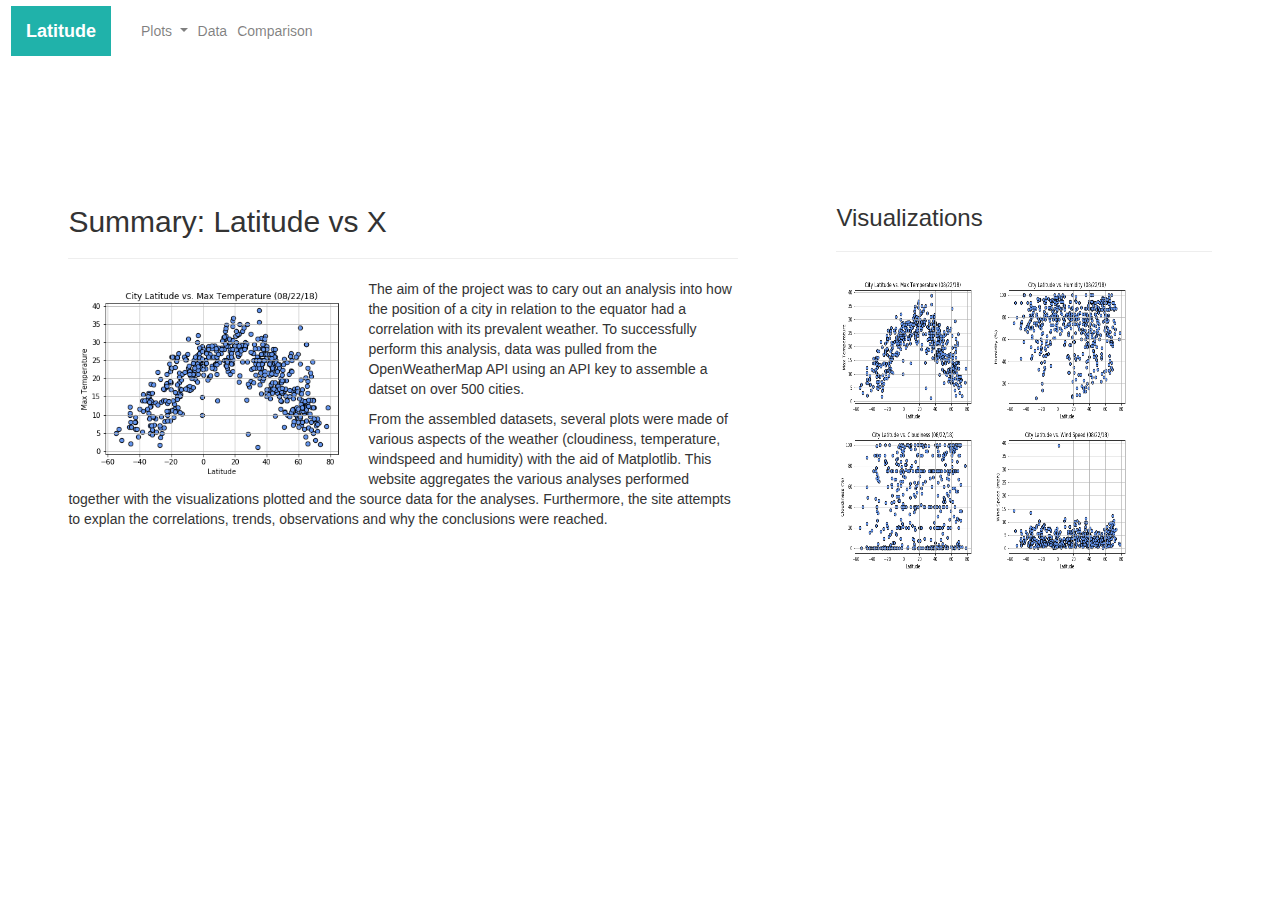
<file: Latitude/landing_index.html>
<!DOCTYPE html>
<html lang="en">

<head>
    <meta charset="UTF-8">
    <!-- BOOTSTRAP: Responsive meta tag -->
    <meta name="viewport" content="width=device-width, initial-scale=1, shrink-to-fit=no">

    <!-------------------------------------->
    <!-- Tab Title -->
    <title>Landing Page</title> 
    


    <!-- Bring in our bootstrap stylesheet -->
    <!-- .min.css makes it machine readable, not human readable, for faster processing: -->
    <!-------------------------------------->
    <link rel="stylesheet" href="https://stackpath.bootstrapcdn.com/bootstrap/4.3.1/css/bootstrap.min.css" integrity="sha384-ggOyR0iXCbMQv3Xipma34MD+dH/1fQ784/j6cY/iJTQUOhcWr7x9JvoRxT2MZw1T" crossorigin="anonymous"> 
    <script src="https://code.jquery.com/jquery-3.3.1.slim.min.js" integrity="sha384-q8i/X+965DzO0rT7abK41JStQIAqVgRVzpbzo5smXKp4YfRvH+8abtTE1Pi6jizo" crossorigin="anonymous"></script>
    <script src="https://cdnjs.cloudflare.com/ajax/libs/popper.js/1.14.7/umd/popper.min.js" integrity="sha384-UO2eT0CpHqdSJQ6hJty5KVphtPhzWj9WO1clHTMGa3JDZwrnQq4sF86dIHNDz0W1" crossorigin="anonymous"></script>
    <script src="https://stackpath.bootstrapcdn.com/bootstrap/4.3.1/js/bootstrap.min.js" integrity="sha384-JjSmVgyd0p3pXB1rRibZUAYoIIy6OrQ6VrjIEaFf/nJGzIxFDsf4x0xIM+B07jRM" crossorigin="anonymous"></script>
     
    

    <!-- Personalized stylesheet (Human readable)-->
    <!-------------------------------------->
    <link rel="stylesheet" type="text/css" href="style.css" media="screen">

    <!-- Boostrap Stylesheet -->
    <link rel="stylesheet" href="bootstrap.min.css" media="screen">
   

</head>

<!-------------------------------------->
<!-- BODY SECTION -->
<!-------------------------------------->
<body>
    <!-- Using Bootstrap -->
    <!-------------------------------------->
    <!-- BOOTSTRAP NAVIGATION BAR -->
    <!-------------------------------------->
    <nav class="navbar navbar-expand-lg navbar-light nav-bg-small">
        <!-- <div class="pull-right"> -->
        <a class="navbar-brand latitude-nav" href="https://chin-ky.github.io/Chin-ky-latitude">Latitude</a>
        
        <button class="navbar-toggler" type="button" data-toggle="collapse" data-target="#navbarNavDropdown" aria-controls="navbarNavDropdown" aria-expanded="false" aria-label="Toggle navigation">
            <span class="navbar-toggler-icon"></span>
        </button>
        
        <div class="collapse navbar-collapse" id="navbarNavDropdown">
            <ul class="navbar-nav">
                <!-- drop down for Plots Menu: -->
                <li class="nav-item dropdown">
                    <a class="nav-link dropdown-toggle" href="#" id="navbarDropdownMenuLink" role="button" data-toggle="dropdown" aria-haspopup="true" aria-expanded="false">
                    Plots
                    </a>
                    <div class="dropdown-menu" aria-labelledby="navbarDropdownMenuLink">
                    <a class="dropdown-item" href="visualization/temp_index.html">Max Temperature</a>
                    <a class="dropdown-item" href="visualization/humidity_index.html">Humidity</a>
                    <a class="dropdown-item" href="visualization/cloudy_index.html">Cloudiness</a>
                    <a class="dropdown-item" href="visualization/wind_index.html">Wind Speed</a>
                    </div>
                </li>
                
                <!-- navigation link to Data -->
                <li class="nav-item">
                    <a class="nav-link" href="data_index.html">Data</a>
                </li>
                
                <!-- navigation link to Comparison -->
                <li class="nav-item">
                    <a class="nav-link" href="comp_index.html">Comparison</a>
                </li>
                
            </ul>
        <!-- </div> -->
        </div>
    </nav>



    <!-------------------------------------->
    <!-- CREATE BOX SET FOR THE LANDING PAGE -->
    <!-------------------------------------->

    <div class="box-set">
        <figure class="box box-summary">
            <h2>Summary: Latitude vs X</h2>
            <hr>
            <img src="assets/images/CityLatitudeVsTemperature.png" id="floatleft" alt="MaxTemp" height="200" width="300">
                <p id="floatright">
                    The aim of the project was to cary out an analysis into how the position of a city in relation to the equator had a correlation with its prevalent weather. To successfully perform this analysis, data was pulled from the OpenWeatherMap API using an API key to assemble a datset on over 500 cities.

                </p>
                <p id="floatright">
                    From the assembled datasets, several plots were made of various aspects of the weather (cloudiness, temperature, windspeed and humidity) with the aid of Matplotlib. This website aggregates the various analyses performed together with the visualizations plotted and the source data for the analyses. Furthermore, the site attempts to explan the correlations, trends, observations and why the conclusions were reached.
                </p>
        </figure>

        <figure class="box box-visualization">
            <h3>Visualizations</h3>
                <hr>
                <img src="assets/images/CityLatitudeVsTemperature.png" alt="MaxTemp" height="150" width="150">
                <img src="assets/images/CityLatitudeVsHumidity.png" alt="MaxTemp" height="150" width="150">
                <img src="assets/images/CityLatitudeVsCloudiness.png" alt="MaxTemp" height="150" width="150">
                <img src="assets/images/CityLatitudeVsWindSpeed.png" alt="MaxTemp" height="150" width="150"> 
        </figure>
    </div>



    
    
</body>

</html>
</file>
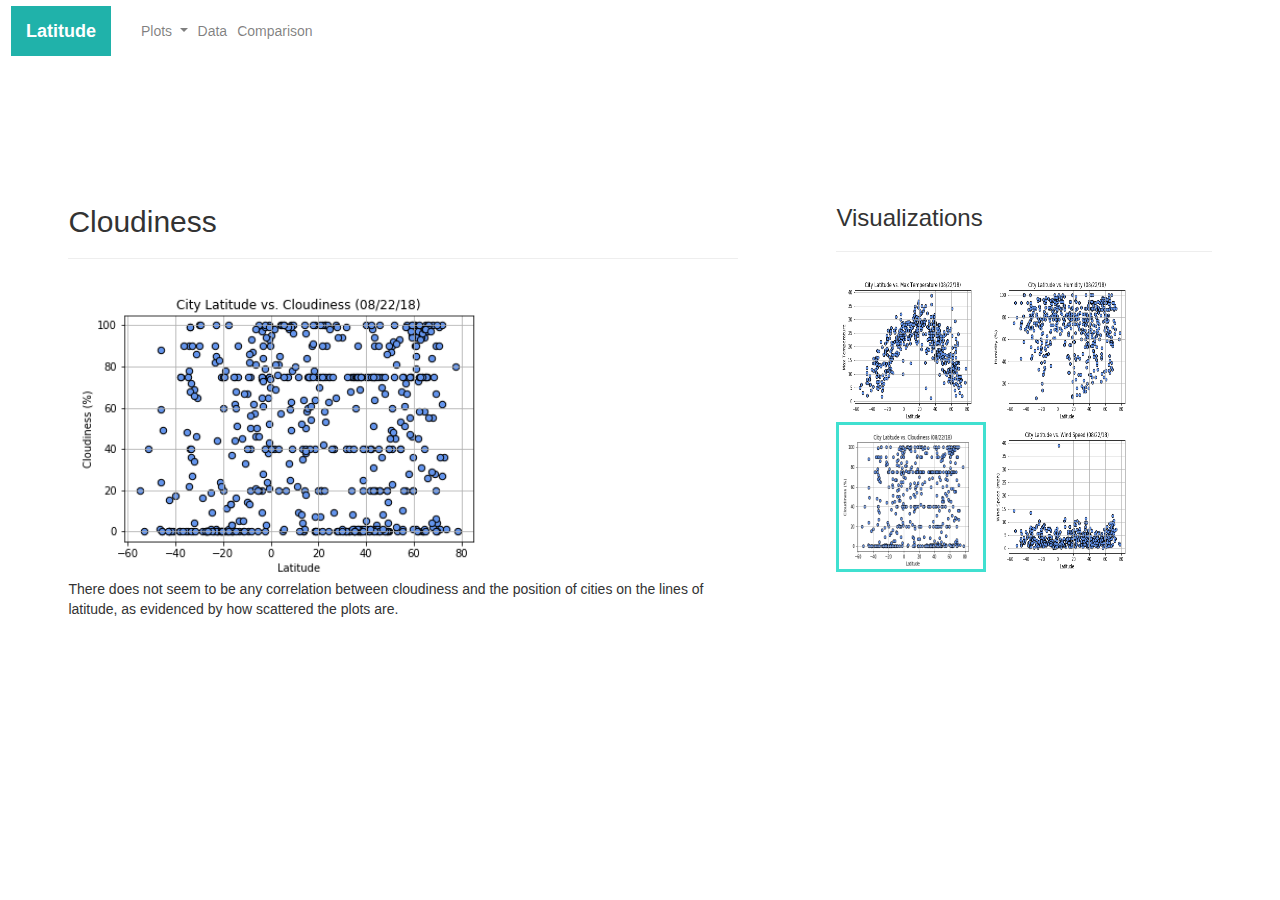
<file: Latitude/visualization/cloudy_index.html>
<!DOCTYPE html>
<html lang="en">

<head>
    <meta charset="UTF-8">
    <!-- BOOTSTRAP: Responsive meta tag -->
    <meta name="viewport" content="width=device-width, initial-scale=1, shrink-to-fit=no">

    <!-------------------------------------->
    <!-- Tab Title -->
    <title>Cloudiness</title>


    <!-- Bring in our bootstrap stylesheet -->
    <!-- .min.css makes it machine readable, not human readable, for faster processing: -->
    <!-------------------------------------->
    <link rel="stylesheet" href="https://stackpath.bootstrapcdn.com/bootstrap/4.3.1/css/bootstrap.min.css" integrity="sha384-ggOyR0iXCbMQv3Xipma34MD+dH/1fQ784/j6cY/iJTQUOhcWr7x9JvoRxT2MZw1T" crossorigin="anonymous"> 
    <script src="https://code.jquery.com/jquery-3.3.1.slim.min.js" integrity="sha384-q8i/X+965DzO0rT7abK41JStQIAqVgRVzpbzo5smXKp4YfRvH+8abtTE1Pi6jizo" crossorigin="anonymous"></script>
    <script src="https://cdnjs.cloudflare.com/ajax/libs/popper.js/1.14.7/umd/popper.min.js" integrity="sha384-UO2eT0CpHqdSJQ6hJty5KVphtPhzWj9WO1clHTMGa3JDZwrnQq4sF86dIHNDz0W1" crossorigin="anonymous"></script>
    <script src="https://stackpath.bootstrapcdn.com/bootstrap/4.3.1/js/bootstrap.min.js" integrity="sha384-JjSmVgyd0p3pXB1rRibZUAYoIIy6OrQ6VrjIEaFf/nJGzIxFDsf4x0xIM+B07jRM" crossorigin="anonymous"></script>
     
    <!-- Personalized stylesheet (Human readable)-->
    <!-------------------------------------->
    <link rel="stylesheet" type="text/css" href="../style.css" media="screen">

    <!-- Boostrap Stylesheet -->
    <link rel="stylesheet" href="../bootstrap.min.css" media="screen">

   

</head>

<nav class="navbar navbar-expand-lg navbar-light nav-bg-small">
    <!-- <div class="pull-right"> -->
    <a class="navbar-brand latitude-nav" href="https://chin-ky.github.io/Chin-ky-latitude">Latitude</a> 
    <button class="navbar-toggler" type="button" data-toggle="collapse" data-target="#navbarNavDropdown" aria-controls="navbarNavDropdown" aria-expanded="false" aria-label="Toggle navigation">
    <span class="navbar-toggler-icon"></span>
    </button>
    
    <div class="collapse navbar-collapse" id="navbarNavDropdown">
        <ul class="navbar-nav">
            <!-- drop down for Plots Menu: -->
            <li class="nav-item dropdown">
                <a class="nav-link dropdown-toggle" href="#" id="navbarDropdownMenuLink" role="button" data-toggle="dropdown" aria-haspopup="true" aria-expanded="false">
                Plots
                </a>
                <div class="dropdown-menu" aria-labelledby="navbarDropdownMenuLink">
                <a class="dropdown-item" href="temp_index.html">Max Temperature</a>
                <a class="dropdown-item" href="humidity_index.html">Humidity</a>
                <a class="dropdown-item" href="">Cloudiness</a>
                <a class="dropdown-item" href="wind_index.html">Wind Speed</a>
                </div>
            </li>
            
            <!-- navigation link to Data -->
            <li class="nav-item">
                <a class="nav-link" href="../data_index.html">Data</a>
            </li>
            
            <!-- navigation link to Comparison -->
            <li class="nav-item">
                <a class="nav-link" href="../comp_index.html">Comparison</a>
            </li>
            
        </ul>
    <!-- </div> -->
    </div>
</nav>

<!-------------------------------------->
<!-- CREATE BOX SET FOR THE HUMIDITY PAGE -->
<!-------------------------------------->

<div class="box-set">
    <figure class="box box-viz">
        <h2>Cloudiness</h2>
        <hr>
        <img src="../assets/images/CityLatitudeVsCloudiness.png" alt="" class="img-responsive" height="300" width="450">
            <p>
                There does not seem to be any correlation between cloudiness and the position of cities on the lines of latitude, as evidenced by how scattered the plots are.
            </p>
    </figure>

    <figure class="box box-visualization">
        <h3>Visualizations</h3>
            <hr>
            <a href="temp_index.html"> 
                <img src="../assets/images/CityLatitudeVsTemperature.png" alt="MaxTemp" height="150" width="150" class="imageNav-photo">
            </a>
            <a href="humidity_index.html"> 
                <img src="../assets/images/CityLatitudeVsHumidity.png" alt="Humidity" height="150" width="150" class="imageNav-photo">
            </a>
            <a href="cloudy_index.html"> 
                <img src="../assets/images/CityLatitudeVsCloudiness.png" alt="Cloudiness" height="150" width="150" class="imageNav-photo active" style="border:solid turquoise" >
            </a>
            <a href="wind_index.html"> 
                <img src="../assets/images/CityLatitudeVsWindSpeed.png" alt="Wind" height="150" width="150" class="imageNav-photo"> 
            </a>
    </figure>
</div>





</body>

</html>
</file>
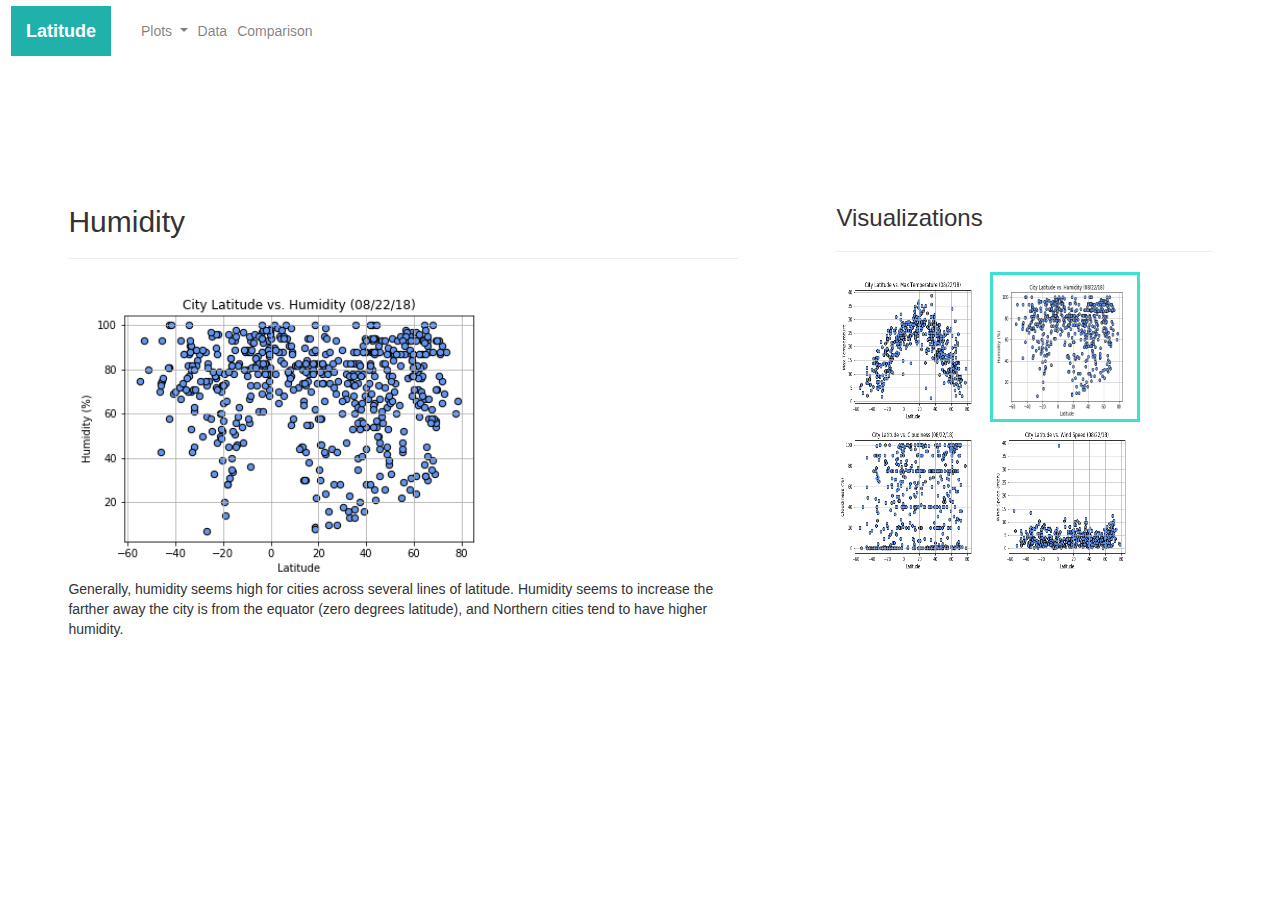
<file: Latitude/visualization/humidity_index.html>
<!DOCTYPE html>
<html lang="en">

<head>
    <meta charset="UTF-8">
    <!-- BOOTSTRAP: Responsive meta tag -->
    <meta name="viewport" content="width=device-width, initial-scale=1, shrink-to-fit=no">

    <!-------------------------------------->
    <!-- Tab Title -->
    <title>Humidity</title>


    <!-- Bring in our bootstrap stylesheet -->
    <!-- .min.css makes it machine readable, not human readable, for faster processing: -->
    <!-------------------------------------->
    
    <link rel="stylesheet" href="https://stackpath.bootstrapcdn.com/bootstrap/4.3.1/css/bootstrap.min.css" integrity="sha384-ggOyR0iXCbMQv3Xipma34MD+dH/1fQ784/j6cY/iJTQUOhcWr7x9JvoRxT2MZw1T" crossorigin="anonymous"> 
    <script src="https://code.jquery.com/jquery-3.3.1.slim.min.js" integrity="sha384-q8i/X+965DzO0rT7abK41JStQIAqVgRVzpbzo5smXKp4YfRvH+8abtTE1Pi6jizo" crossorigin="anonymous"></script>
    <script src="https://cdnjs.cloudflare.com/ajax/libs/popper.js/1.14.7/umd/popper.min.js" integrity="sha384-UO2eT0CpHqdSJQ6hJty5KVphtPhzWj9WO1clHTMGa3JDZwrnQq4sF86dIHNDz0W1" crossorigin="anonymous"></script>
    <script src="https://stackpath.bootstrapcdn.com/bootstrap/4.3.1/js/bootstrap.min.js" integrity="sha384-JjSmVgyd0p3pXB1rRibZUAYoIIy6OrQ6VrjIEaFf/nJGzIxFDsf4x0xIM+B07jRM" crossorigin="anonymous"></script>
     
    <!-- Personalized stylesheet (Human readable)-->
    <!-------------------------------------->
    <link rel="stylesheet" type="text/css" href="../style.css" media="screen">

    <!-- Boostrap Stylesheet -->
    <link rel="stylesheet" href="../bootstrap.min.css" media="screen">
   

</head>

<!-------------------------------------->
<!-- BODY SECTION -->
<!-------------------------------------->
<body>
    <!-- Using Bootstrap -->
    <!-------------------------------------->
    <!-- BOOTSTRAP NAVIGATION BAR -->
    <!-------------------------------------->
    <nav class="navbar navbar-expand-lg navbar-light nav-bg-small">
        <!-- <div class="pull-right"> -->
        <a class="navbar-brand latitude-nav" href="https://chin-ky.github.io/Chin-ky-latitude">Latitude</a>
        
        <button class="navbar-toggler" type="button" data-toggle="collapse" data-target="#navbarNavDropdown" aria-controls="navbarNavDropdown" aria-expanded="false" aria-label="Toggle navigation">
            <span class="navbar-toggler-icon"></span>
        </button>
        
        <div class="collapse navbar-collapse" id="navbarNavDropdown">
            <ul class="navbar-nav">
                <!-- drop down for Plots Menu: -->
                <li class="nav-item dropdown">
                    <a class="nav-link dropdown-toggle" href="#" id="navbarDropdownMenuLink" role="button" data-toggle="dropdown" aria-haspopup="true" aria-expanded="false">
                    Plots
                    </a>
                    <div class="dropdown-menu" aria-labelledby="navbarDropdownMenuLink">
                    <a class="dropdown-item" href="temp_index.html">Max Temperature</a>
                    <a class="dropdown-item" href="">Humidity</a>
                    <a class="dropdown-item" href="cloudy_index.html">Cloudiness</a>
                    <a class="dropdown-item" href="wind_index.html">Wind Speed</a>
                    </div>
                </li>
                
                    <!-- navigation link to Data -->
                <li class="nav-item">
                    <a class="nav-link" href="../data_index.html">Data</a>
                </li>
                
                <!-- navigation link to Comparison -->
                <li class="nav-item">
                    <a class="nav-link" href="../comp_index.html">Comparison</a>
                </li>
                
            </ul>
        <!-- </div> -->
        </div>
    </nav>

    <!-------------------------------------->
    <!-- CREATE BOX SET FOR THE HUMIDITY PAGE -->
    <!-------------------------------------->

    <div class="box-set">
        <figure class="box box-viz">
            <h2>Humidity</h2>
            <hr>
            <img src="../assets/images/CityLatitudeVsHumidity.png" alt="" class="img-responsive" height="300" width="450">
                <p>
                    Generally, humidity seems high for cities across several lines of latitude. Humidity seems to increase the farther away the city is from the equator (zero degrees latitude), and Northern cities tend to have higher humidity. 
                </p>
        </figure>

        <figure class="box box-visualization">
            <h3>Visualizations</h3>
                <hr>
                <a href="temp_index.html"> 
                    <img src="../assets/images/CityLatitudeVsTemperature.png" alt="MaxTemp" height="150" width="150" class="imageNav-photo">
                </a>
                <a href="humidity_index.html"> 
                    <img src="../assets/images/CityLatitudeVsHumidity.png" alt="Humidity" height="150" width="150" class="imageNav-photo active" style="border:solid turquoise" >
                </a>
                <a href="cloudy_index.html"> 
                    <img src="../assets/images/CityLatitudeVsCloudiness.png" alt="Cloudiness" height="150" width="150" class="imageNav-photo">
                </a>
                <a href="wind_index.html"> 
                    <img src="../assets/images/CityLatitudeVsWindSpeed.png" alt="Wind" height="150" width="150" class="imageNav-photo"> 
                </a>
        </figure>
    </div>



    
    
</body>

</html>
</file>
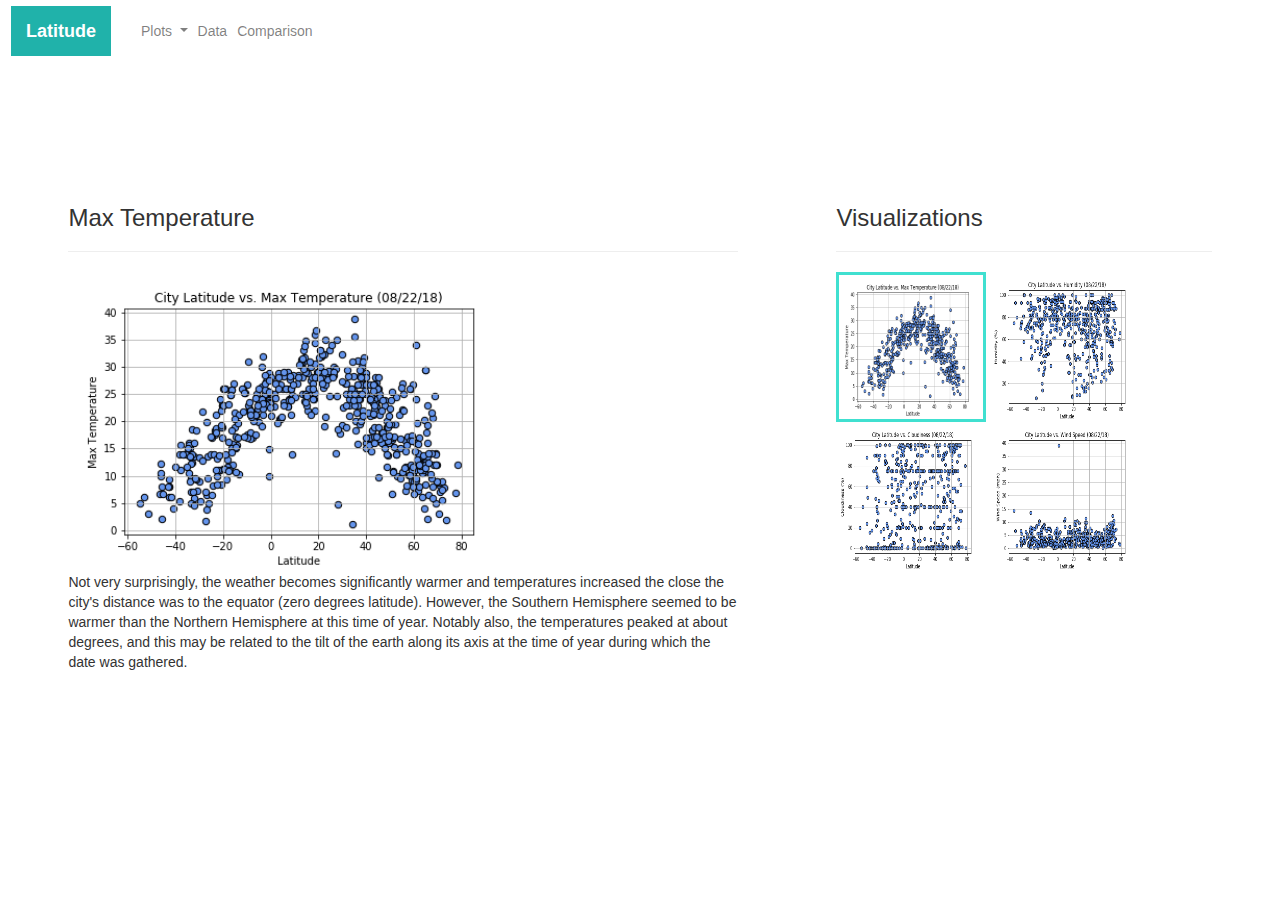
<file: Latitude/visualization/temp_index.html>
<!DOCTYPE html>
<html lang="en">

<head>
    <meta charset="UTF-8">
    <!-- BOOTSTRAP: Responsive meta tag -->
    <meta name="viewport" content="width=device-width, initial-scale=1, shrink-to-fit=no">

    <!-------------------------------------->
    <!-- Tab Title -->
    <title>Max Temp</title>


    <!-- Bring in our bootstrap stylesheet -->
    <!-- .min.css makes it machine readable, not human readable, for faster processing: -->
    <!-------------------------------------->
    <link rel="stylesheet" href="https://stackpath.bootstrapcdn.com/bootstrap/4.3.1/css/bootstrap.min.css" integrity="sha384-ggOyR0iXCbMQv3Xipma34MD+dH/1fQ784/j6cY/iJTQUOhcWr7x9JvoRxT2MZw1T" crossorigin="anonymous"> 
    <script src="https://code.jquery.com/jquery-3.3.1.slim.min.js" integrity="sha384-q8i/X+965DzO0rT7abK41JStQIAqVgRVzpbzo5smXKp4YfRvH+8abtTE1Pi6jizo" crossorigin="anonymous"></script>
    <script src="https://cdnjs.cloudflare.com/ajax/libs/popper.js/1.14.7/umd/popper.min.js" integrity="sha384-UO2eT0CpHqdSJQ6hJty5KVphtPhzWj9WO1clHTMGa3JDZwrnQq4sF86dIHNDz0W1" crossorigin="anonymous"></script>
    <script src="https://stackpath.bootstrapcdn.com/bootstrap/4.3.1/js/bootstrap.min.js" integrity="sha384-JjSmVgyd0p3pXB1rRibZUAYoIIy6OrQ6VrjIEaFf/nJGzIxFDsf4x0xIM+B07jRM" crossorigin="anonymous"></script>
     
    <!-- Personalized stylesheet (Human readable)-->
    <!-------------------------------------->
    <link rel="stylesheet" type="text/css" href="../style.css" media="screen">

    <!-- Boostrap Stylesheet -->
    <link rel="stylesheet" href="../bootstrap.min.css" media="screen">
   

</head>

<!-------------------------------------->
<!-- BODY SECTION -->
<!-------------------------------------->
<body>
    <!-- Using Bootstrap -->
    <!-------------------------------------->
    <!-- BOOTSTRAP NAVIGATION BAR -->
    <!-------------------------------------->
    <nav class="navbar navbar-expand-lg navbar-light nav-bg-small">
        <!-- <div class="pull-right"> -->
        <a class="navbar-brand latitude-nav" href="https://chin-ky.github.io/Chin-ky-latitude">Latitude</a>
        
        <button class="navbar-toggler" type="button" data-toggle="collapse" data-target="#navbarNavDropdown" aria-controls="navbarNavDropdown" aria-expanded="false" aria-label="Toggle navigation">
            <span class="navbar-toggler-icon"></span>
        </button>
        
        <div class="collapse navbar-collapse" id="navbarNavDropdown">
            <ul class="navbar-nav">
                <!-- drop down for Plots Menu: -->
                <li class="nav-item dropdown">
                    <a class="nav-link dropdown-toggle" href="#" id="navbarDropdownMenuLink" role="button" data-toggle="dropdown" aria-haspopup="true" aria-expanded="false">
                    Plots
                    </a>
                    <div class="dropdown-menu" aria-labelledby="navbarDropdownMenuLink">
                    <a class="dropdown-item" href="">Max Temperature</a>
                    <a class="dropdown-item" href="humidity_index.html">Humidity</a>
                    <a class="dropdown-item" href="cloudy_index.html">Cloudiness</a>
                    <a class="dropdown-item" href="wind_index.html">Wind Speed</a>
                    </div>
                </li>
                
                <!-- navigation link to Data -->
                <li class="nav-item">
                    <a class="nav-link" href="../data_index.html">Data</a>
                </li>

                <!-- navigation link to Comparison -->
                <li class="nav-item">
                    <a class="nav-link" href="../comp_index.html">Comparison</a>
                </li>
                
            </ul>
        <!-- </div> -->
        </div>
    </nav>

    <!-------------------------------------->
    <!-- CREATE BOX SET FOR THE MAX TEMP PAGE -->
    <!-------------------------------------->

    <div class="box-set">
        <figure class="box box-viz">
            <h3>Max Temperature</h3>
            <hr>
            <img src="../assets/images/CityLatitudeVsTemperature.png" alt="MaxTemp" height="300" width="450">
                <p>
                    Not very surprisingly, the weather becomes significantly warmer and temperatures increased the close the city's distance was to the equator (zero degrees latitude). However, the Southern Hemisphere seemed to be warmer than the Northern Hemisphere at this time of year. Notably also, the temperatures peaked at about degrees, and this may be related to the tilt of the earth along its axis at the time of year during which the date was gathered. 
                </p>
        </figure>

        <figure class="box box-visualization">
            <h3>Visualizations</h3>
                <hr>
                <a href="temp_index.html"> 
                    <img src="../assets/images/CityLatitudeVsTemperature.png" alt="MaxTemp" height="150" width="150" class="imageNav-photo active" style="border:solid turquoise" >
                </a>
                <a href="humidity_index.html"> 
                    <img src="../assets/images/CityLatitudeVsHumidity.png" alt="Humidity" height="150" width="150" class="imageNav-photo">
                </a>
                <a href="cloudy_index.html"> 
                    <img src="../assets/images/CityLatitudeVsCloudiness.png" alt="Cloudiness" height="150" width="150" class="imageNav-photo">
                </a>
                <a href="wind_index.html"> 
                    <img src="../assets/images/CityLatitudeVsWindSpeed.png" alt="Wind" height="150" width="150" class="imageNav-photo"> 
                </a>
        </figure>
    </div>



    
    
</body>

</html>
</file>
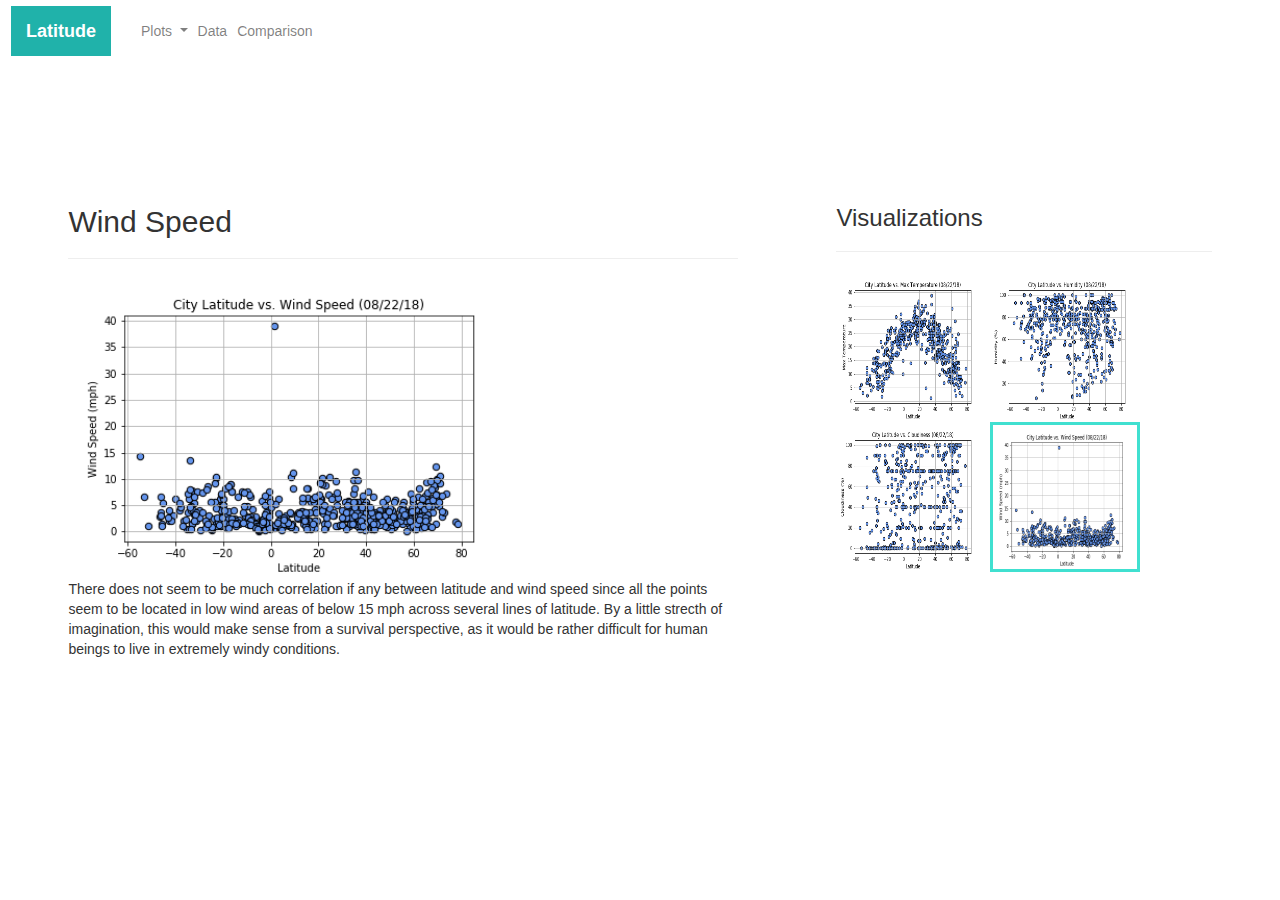
<file: Latitude/visualization/wind_index.html>
<!DOCTYPE html>
<html lang="en">

<head>
    <meta charset="UTF-8">
    <!-- BOOTSTRAP: Responsive meta tag -->
    <meta name="viewport" content="width=device-width, initial-scale=1, shrink-to-fit=no">

    <!-------------------------------------->
    <!-- Tab Title -->
    <title>Wind Speed</title> 
    


    <!-- Bring in our bootstrap stylesheet -->
    <!-- .min.css makes it machine readable, not human readable, for faster processing: -->
    <!-------------------------------------->
    <link rel="stylesheet" href="https://stackpath.bootstrapcdn.com/bootstrap/4.3.1/css/bootstrap.min.css" integrity="sha384-ggOyR0iXCbMQv3Xipma34MD+dH/1fQ784/j6cY/iJTQUOhcWr7x9JvoRxT2MZw1T" crossorigin="anonymous"> 
    <script src="https://code.jquery.com/jquery-3.3.1.slim.min.js" integrity="sha384-q8i/X+965DzO0rT7abK41JStQIAqVgRVzpbzo5smXKp4YfRvH+8abtTE1Pi6jizo" crossorigin="anonymous"></script>
    <script src="https://cdnjs.cloudflare.com/ajax/libs/popper.js/1.14.7/umd/popper.min.js" integrity="sha384-UO2eT0CpHqdSJQ6hJty5KVphtPhzWj9WO1clHTMGa3JDZwrnQq4sF86dIHNDz0W1" crossorigin="anonymous"></script>
    <script src="https://stackpath.bootstrapcdn.com/bootstrap/4.3.1/js/bootstrap.min.js" integrity="sha384-JjSmVgyd0p3pXB1rRibZUAYoIIy6OrQ6VrjIEaFf/nJGzIxFDsf4x0xIM+B07jRM" crossorigin="anonymous"></script>
     
    <!-- Personalized stylesheet (Human readable)-->
    <!-------------------------------------->
    <link rel="stylesheet" type="text/css" href="../style.css" media="screen">

    <!-- Boostrap Stylesheet -->
    <link rel="stylesheet" href="../bootstrap.min.css" media="screen">
   

</head>

<!-------------------------------------->
<!-- BODY SECTION -->
<!-------------------------------------->
<body>
    <!-- Using Bootstrap -->
    <!-------------------------------------->
    <!-- BOOTSTRAP NAVIGATION BAR -->
    <!-------------------------------------->
    <nav class="navbar navbar-expand-lg navbar-light nav-bg-small">
        <!-- <div class="pull-right"> -->
        <a class="navbar-brand latitude-nav" href="https://chin-ky.github.io/Chin-ky-latitude">Latitude</a>
        
        <button class="navbar-toggler" type="button" data-toggle="collapse" data-target="#navbarNavDropdown" aria-controls="navbarNavDropdown" aria-expanded="false" aria-label="Toggle navigation">
            <span class="navbar-toggler-icon"></span>
        </button>
        
        <div class="collapse navbar-collapse" id="navbarNavDropdown">
            <ul class="navbar-nav">
                <!-- drop down for Plots Menu: -->
                <li class="nav-item dropdown">
                    <a class="nav-link dropdown-toggle" href="#" id="navbarDropdownMenuLink" role="button" data-toggle="dropdown" aria-haspopup="true" aria-expanded="false">
                    Plots
                    </a>
                    <div class="dropdown-menu" aria-labelledby="navbarDropdownMenuLink">
                    <a class="dropdown-item" href="Temperature/temp_index.html">Max Temperature</a>
                    <a class="dropdown-item" href="Humidity/humidity_index.html">Humidity</a>
                    <a class="dropdown-item" href="Cloudiness/cloudy_index.html">Cloudiness</a>
                    <a class="dropdown-item" href="">Wind Speed</a>
                    </div>
                </li>
                
                    <!-- navigation link to Data -->
                <li class="nav-item">
                    <a class="nav-link" href="../data_index.html">Data</a>
                </li>
                
                <!-- navigation link to Comparison -->
                <li class="nav-item">
                    <a class="nav-link" href="../comp_index.html">Comparison</a>
                </li>
                
            </ul>
        <!-- </div> -->
        </div>
    </nav>

    <!-------------------------------------->
    <!-- CREATE BOX SET FOR THE HUMIDITY PAGE -->
    <!-------------------------------------->

    <div class="box-set">
        <figure class="box box-viz">
            <h2>Wind Speed</h2>
            <hr>
            <img src="../assets/images/CityLatitudeVsWindSpeed.png" alt="MaxTemp" height="300" width="450">
                <p>
                    There does not seem to be much correlation if any between latitude and wind speed since all the points seem to be located in low wind areas of below 15 mph across several lines of latitude. By a little strecth of imagination, this would make sense from a survival perspective, as it would be rather difficult for human beings to live in extremely windy conditions.
                </p>
        </figure>

        <figure class="box box-visualization">
            <h3>Visualizations</h3>
                <hr>
                <a href="temp_index.html"> 
                    <img src="../assets/images/CityLatitudeVsTemperature.png" alt="MaxTemp" height="150" width="150" class="imageNav-photo">
                </a>
                <a href="humidity_index.html"> 
                    <img src="../assets/images/CityLatitudeVsHumidity.png" alt="Humidity" height="150" width="150" class="imageNav-photo">
                </a>
                <a href="cloudy_index.html"> 
                    <img src="../assets/images/CityLatitudeVsCloudiness.png" alt="Cloudiness" height="150" width="150" class="imageNav-photo">
                </a>
                <a href="wind_index.html"> 
                    <img src="../assets/images/CityLatitudeVsWindSpeed.png" alt="Wind" height="150" width="150" class="imageNav-photo active" style="border:solid turquoise" > 
                </a>
        </figure>
    </div>



    
    
</body>

</html>
</file>
<file: Latitude/style.css>
/**********************************************************************************
/* STYLES.CSS */
/**********************************************************************************/



/*****************************************/
/* NAV BAR */
/*****************************************/
.navbar-brand {
  background-color: lightseagreen;
  padding: 10px 10px 10px 10px;
  z-index: 10;
}

.navbar-light .navbar-brand {
  color: white;
}

.nav-bg-small{
  background-color: white;
}

.collapse {
  z-index: 10;
  background-color: white;
}


.latitude-nav {
  /* font-family: auto; */
  font-weight: bold;
}



/*****************************************/
/* HEADER FORMATTING */
/*****************************************/
h2 {
  /* font-family: auto; */
  color: lightseagreen;
  font-weight: bold;
}

h3 {
  /* font-family: initial; */
  color: lightseagreen;
  font-weight: bold;
}

h4 {
  /* font-family: initial; */
  color: lightseagreen;
  font-size: medium;
  font-weight: bold;
  text-align: center;
}



/*****************************************
- FOR THE COMPARISON AND DATA PAGES:
*****************************************/
.add-scrollbar {
  height: 150vh;
  overflow-y: scroll;
}



/*****************************************/
/* BODY */
/*****************************************/
body {
  background-color: lightgray;
}


/**********************************************************************************
/**********************************************************************************
/* BOX CONFIG */
/**********************************************************************************
/**********************************************************************************/

/*****************************************
 BOX SET - FOR ALL PAGES
*****************************************/
.box-set {
  position: relative;
}

.box {
  position: fixed;
}


/*****************************************
FOR LANDING PAGE
*****************************************/
.box-summary {
  top:15%;
  left: 3%;
  right: 40%;
  background-color: white;
  padding: 50px 30px 50px 30px; 
}

#floatleft {
  float: left;
}


/*****************************************
 BOX - FOR LANDING AND VISUALIZATION PAGES
 - RIGHT PANEL
*****************************************/
.box-visualization {
  top:15%;
  right: 3%;
  left: 63%;
  background-color: white;
  padding: 50px 30px 50px 30px; 
}


/*****************************************
 BOX - FOR ALL VISUALIZATION PAGES
 - LEFT PANEL
*****************************************/
.box-viz {
  top:15%;
  left: 3%;
  right: 40%;
  background-color: white;
  padding: 50px 30px 50px 30px; 
}

/*****************************************
 BOX - FOR COMPARISON PAGE
*****************************************/
.box-cmp {
  /* position: relative; */
  top: 10%;
  right: 5%;
  left: 5%;
  width: fit-content;
  background-color: white;
  padding: 30px 30px 50px 30px; 
}

/*****************************************
 BOX - FOR DATA PAGE
*****************************************/
.box-data {
  /* position: relative; */
  top: 10%;
  right: 5%;
  left: 5%;
  width: fit-content;
  background-color: white;
  padding: 30px 30px 50px 30px; 
}





/**********************************************************************************
/**********************************************************************************
MEDIA QUERIES
/**********************************************************************************
/**********************************************************************************/

/*****************************************
 MEDIA QUERY - FOR SCREEN WIDTH 400 - 990PX
*****************************************/
@media (max-width: 990px) {
  .box-summary {
    top:15%;
    left: 3%;
    right: 3%;
    background-color: white;
  }
  
  .box-visualization {
    top:62%;
    right: 3%;
    left: 3%;
    background-color: white;
  }

  .box-viz {
    top:15%;
    left: 3%;
    right: 3%;
    background-color: white;
  }
 
  .box-cmp {
    /* position: fixed; */
    top: 9%;
    left: 3%;
    right: 3%;
    background-color: white;
  }

  .box-data {
    /* position: relative; */
    top: 9%;
    right: 3%;
    left: 3%;
    width: fit-content;
    background-color: white;
  }

  .nav-bg-small{
    background-color: lightseagreen;
    margin: 5px, 5px, 5px, 5px;
    z-index: 10;
  }
  
}



/*****************************************
 MEDIA QUERY - FOR SCREEN WIDTH < = 400
*****************************************/
@media (max-width: 400px) {
  .box-summary {
    top: 13%;
    left: 1%;
    right: 1%;
    background-color: white;
    padding: 5px 3px 5px 3px; 
  }
  
  .box-visualization {
    top:80%;
    right: 1%;
    left: 1%;
    background-color: white;
    padding: 5px 3px 5px 3px; 
  }

  .box-viz {
    top:13%;
    left: 1%;
    right: 1%;
    background-color: white;
    padding: 5px 3px 5px 3px; 
  }

  .box-cmp {
    /* position: fixed; */
    top: 9%;
    left: 1%;
    right: 1%;
    background-color: white;
    padding: 5px 3px 5px 3px; 
  }
 
  .box-data {
    /* position: relative; */
    top: 9%;
    right: 1%;
    left: 1%;
    width: fit-content;
    background-color: white;
    padding: 5px 3px 5px 3px; 
  }

  .nav-bg-small{
    background-color: lightseagreen;
  }
  

}
</file>
